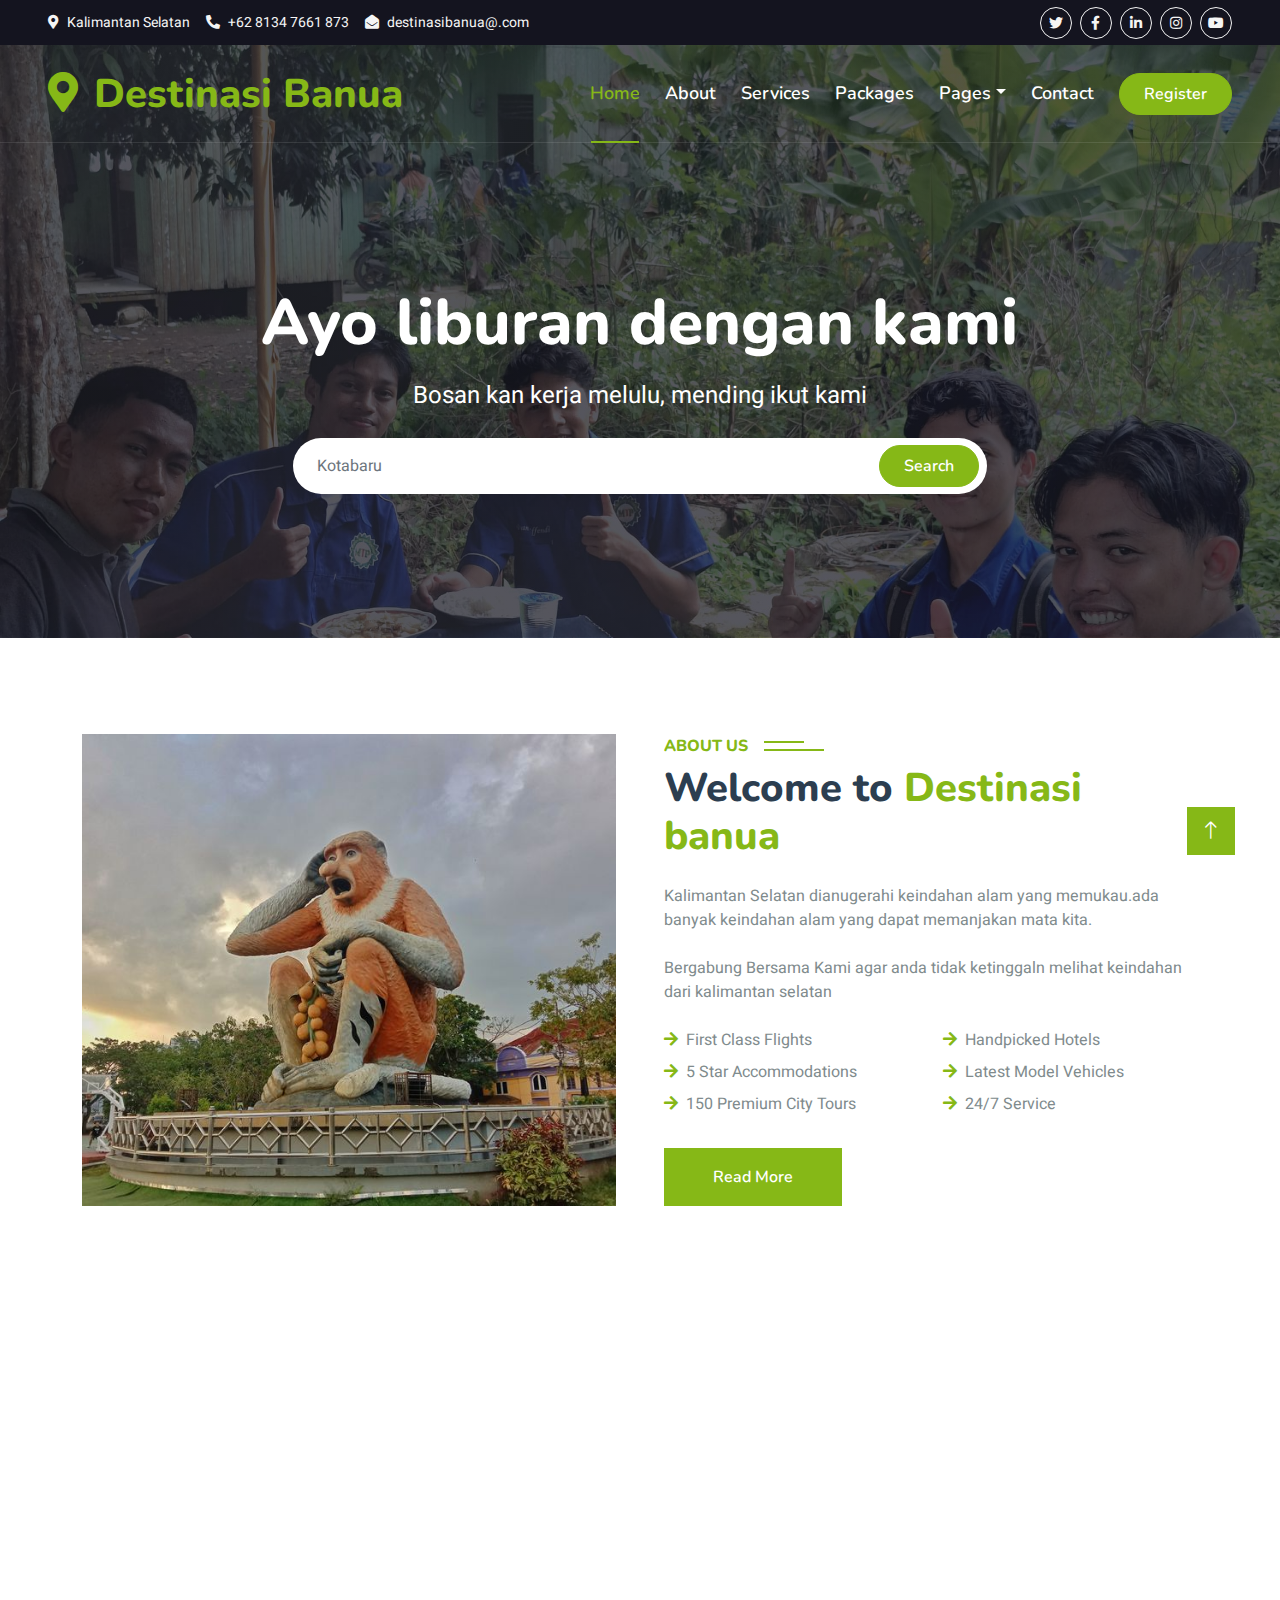
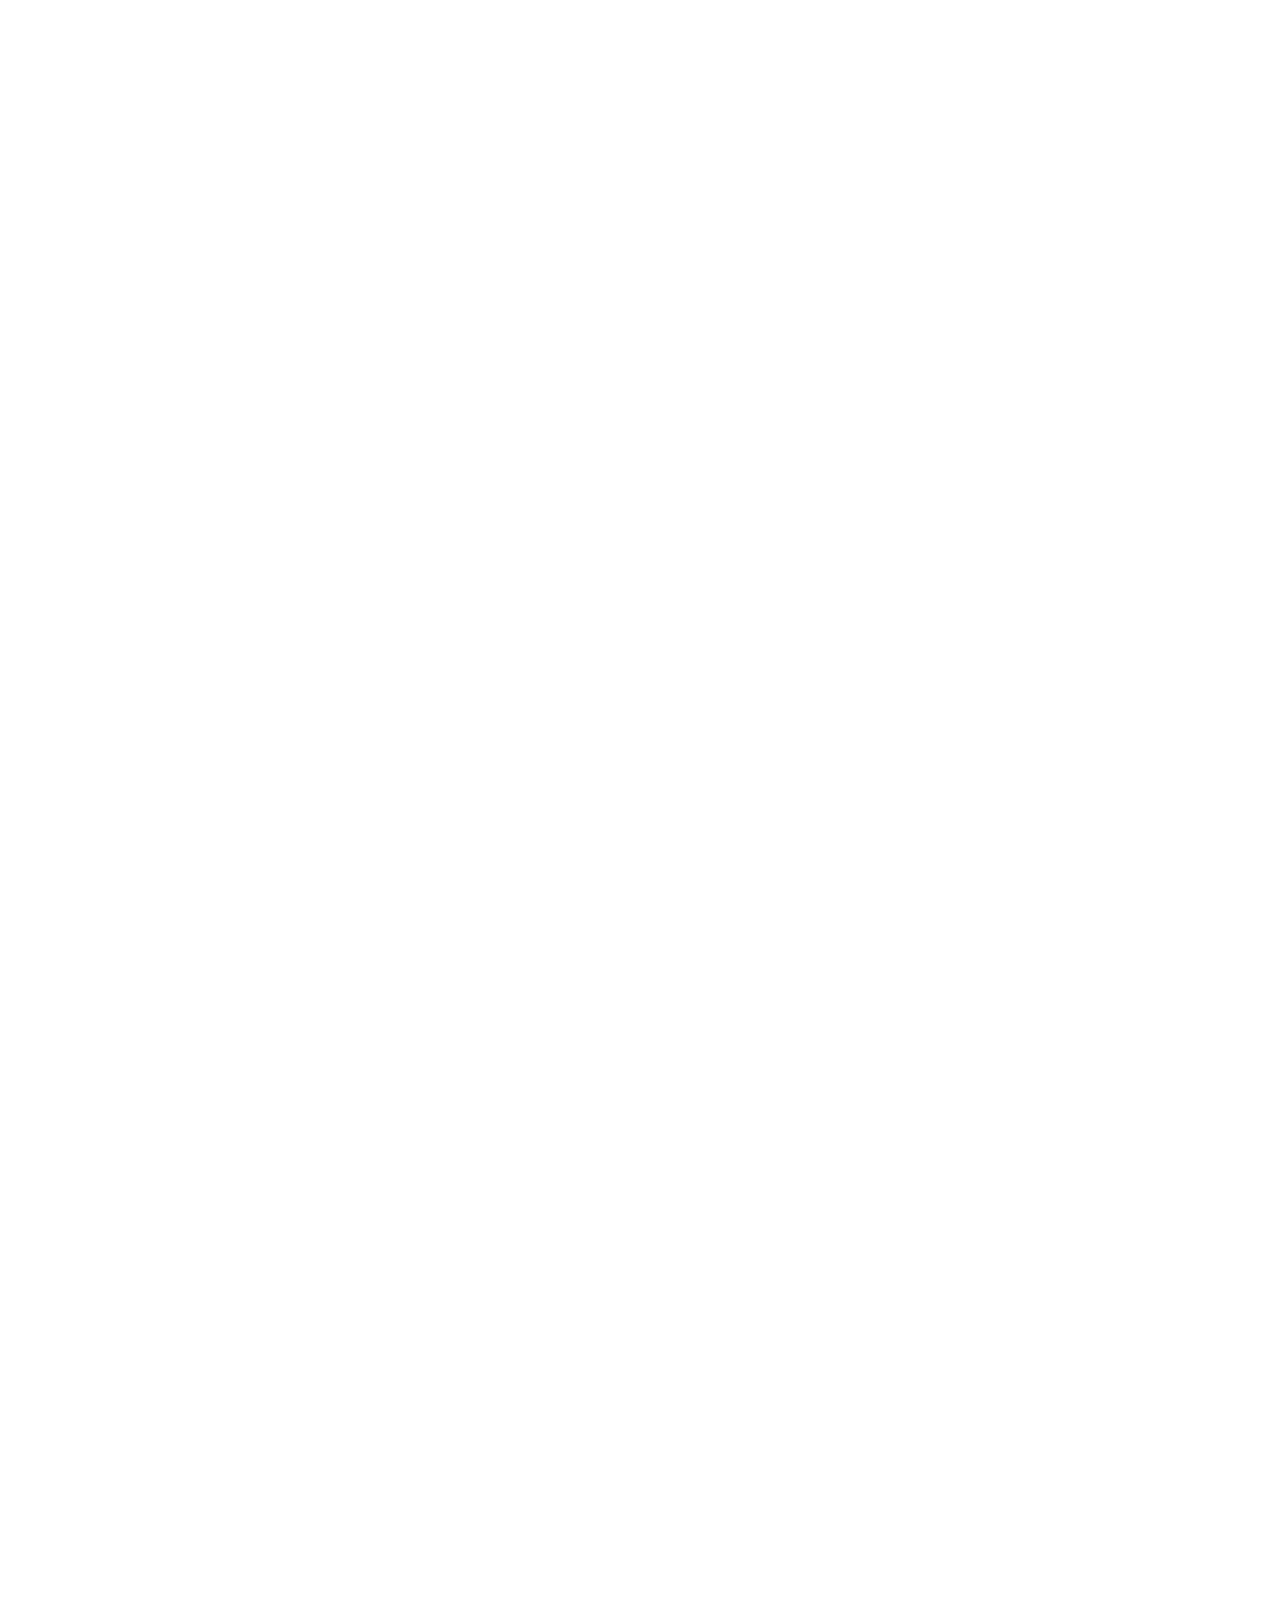
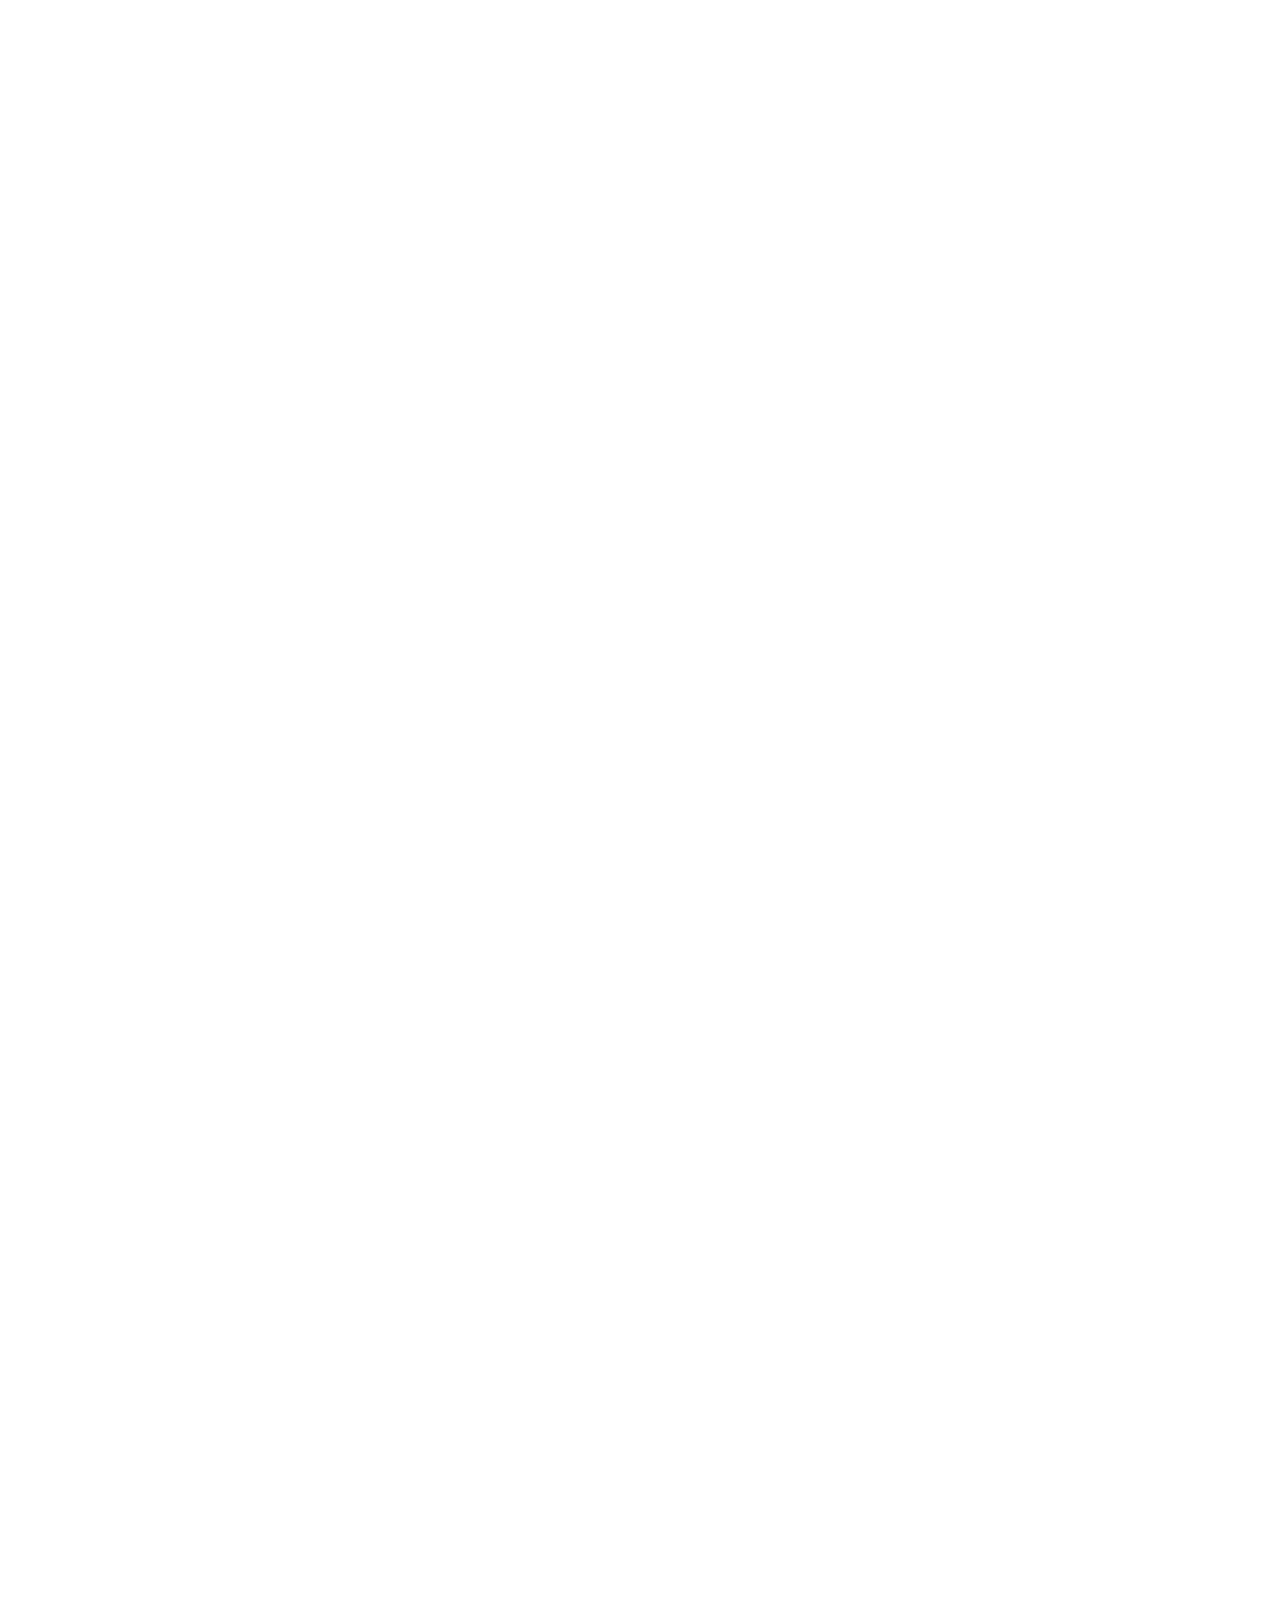
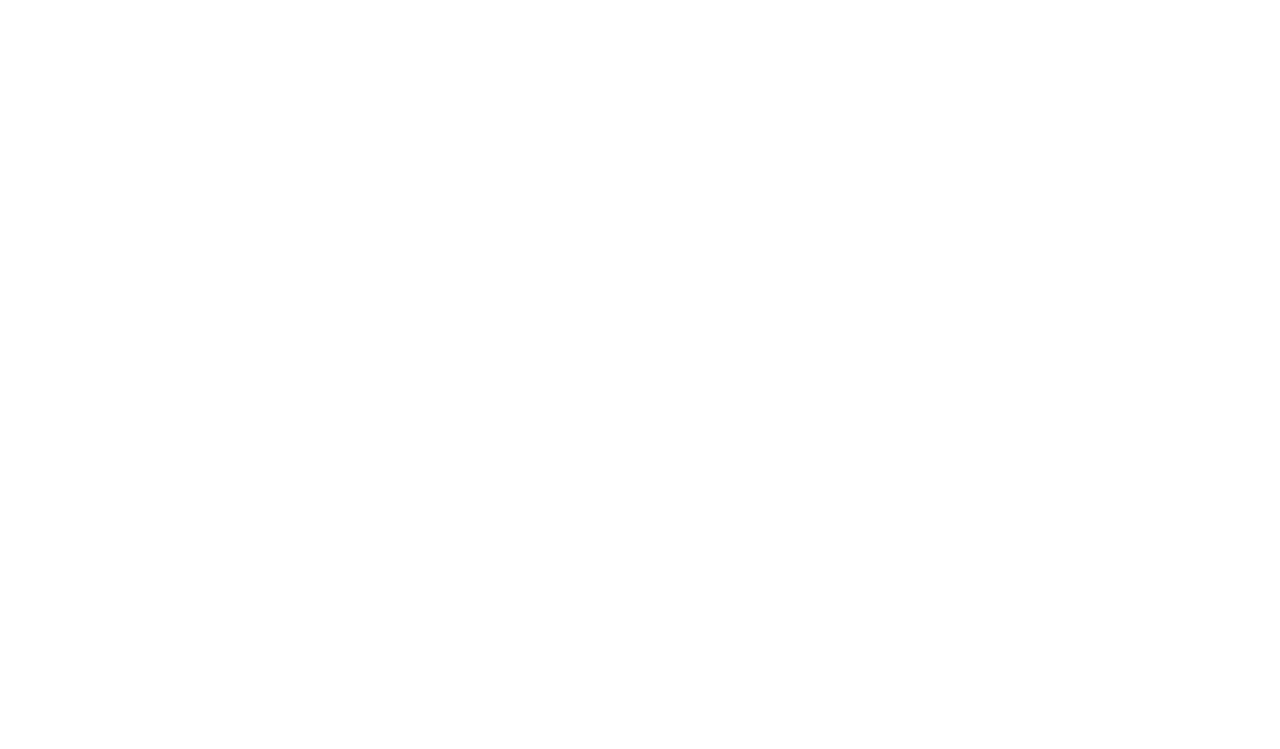
<file: index.html>
<!DOCTYPE html>
<html lang="en">

<head>
    <meta charset="utf-8">
    <title>Tourist - Travel Agency HTML Template</title>
    <meta content="width=device-width, initial-scale=1.0" name="viewport">
    <meta content="" name="keywords">
    <meta content="" name="description">

    <!-- Favicon -->
    <link href="img/favicon.ico" rel="icon">

    <!-- Google Web Fonts -->
    <link rel="preconnect" href="https://fonts.googleapis.com">
    <link rel="preconnect" href="https://fonts.gstatic.com" crossorigin>
    <link href="https://fonts.googleapis.com/css2?family=Heebo:wght@400;500;600&family=Nunito:wght@600;700;800&display=swap" rel="stylesheet">

    <!-- Icon Font Stylesheet -->
    <link href="https://cdnjs.cloudflare.com/ajax/libs/font-awesome/5.10.0/css/all.min.css" rel="stylesheet">
    <link href="https://cdn.jsdelivr.net/npm/bootstrap-icons@1.4.1/font/bootstrap-icons.css" rel="stylesheet">

    <!-- Libraries Stylesheet -->
    <link href="lib/animate/animate.min.css" rel="stylesheet">
    <link href="lib/owlcarousel/assets/owl.carousel.min.css" rel="stylesheet">
    <link href="lib/tempusdominus/css/tempusdominus-bootstrap-4.min.css" rel="stylesheet" />

    <!-- Customized Bootstrap Stylesheet -->
    <link href="css/bootstrap.min.css" rel="stylesheet">

    <!-- Template Stylesheet -->
    <link href="css/style.css" rel="stylesheet">
</head>

<body>
    <!-- Spinner Start -->
    <div id="spinner" class="show bg-white position-fixed translate-middle w-100 vh-100 top-50 start-50 d-flex align-items-center justify-content-center">
        <div class="spinner-border text-primary" style="width: 3rem; height: 3rem;" role="status">
            <span class="sr-only">Loading...</span>
        </div>
    </div>
    <!-- Spinner End -->


    <!-- Topbar Start -->
    <div class="container-fluid bg-dark px-5 d-none d-lg-block">
        <div class="row gx-0">
            <div class="col-lg-8 text-center text-lg-start mb-2 mb-lg-0">
                <div class="d-inline-flex align-items-center" style="height: 45px;">
                    <small class="me-3 text-light"><i class="fa fa-map-marker-alt me-2"></i>Kalimantan Selatan</small>
                    <small class="me-3 text-light"><i class="fa fa-phone-alt me-2"></i>+62 8134 7661 873</small>
                    <small class="text-light"><i class="fa fa-envelope-open me-2"></i>destinasibanua@.com</small>
                </div>
            </div>
            <div class="col-lg-4 text-center text-lg-end">
                <div class="d-inline-flex align-items-center" style="height: 45px;">
                    <a class="btn btn-sm btn-outline-light btn-sm-square rounded-circle me-2" href=""><i class="fab fa-twitter fw-normal"></i></a>
                    <a class="btn btn-sm btn-outline-light btn-sm-square rounded-circle me-2" href=""><i class="fab fa-facebook-f fw-normal"></i></a>
                    <a class="btn btn-sm btn-outline-light btn-sm-square rounded-circle me-2" href=""><i class="fab fa-linkedin-in fw-normal"></i></a>
                    <a class="btn btn-sm btn-outline-light btn-sm-square rounded-circle me-2" href=""><i class="fab fa-instagram fw-normal"></i></a>
                    <a class="btn btn-sm btn-outline-light btn-sm-square rounded-circle" href=""><i class="fab fa-youtube fw-normal"></i></a>
                </div>
            </div>
        </div>
    </div>
    <!-- Topbar End -->


    <!-- Navbar & Hero Start -->
    <div class="container-fluid position-relative p-0">
        <nav class="navbar navbar-expand-lg navbar-light px-4 px-lg-5 py-3 py-lg-0">
            <a href="" class="navbar-brand p-0">
                <h1 class="text-primary m-0"><i class="fa fa-map-marker-alt me-3"></i>Destinasi Banua</h1>
                <!-- <img src="img/logo.png" alt="Logo"> -->
            </a>
            <button class="navbar-toggler" type="button" data-bs-toggle="collapse" data-bs-target="#navbarCollapse">
                <span class="fa fa-bars"></span>
            </button>
            <div class="collapse navbar-collapse" id="navbarCollapse">
                <div class="navbar-nav ms-auto py-0">
                    <a href="index.html" class="nav-item nav-link active">Home</a>
                    <a href="about.html" class="nav-item nav-link">About</a>
                    <a href="service.html" class="nav-item nav-link">Services</a>
                    <a href="package.html" class="nav-item nav-link">Packages</a>
                    <div class="nav-item dropdown">
                        <a href="#" class="nav-link dropdown-toggle" data-bs-toggle="dropdown">Pages</a>
                        <div class="dropdown-menu m-0">
                            <a href="destination.html" class="dropdown-item">Destination</a>
                            <a href="booking.html" class="dropdown-item">Booking</a>
                            <a href="testimonial.html" class="dropdown-item">Testimonial</a>
                            <a href="404.html" class="dropdown-item">404 Page</a>
                        </div>
                    </div>
                    <a href="contact.html" class="nav-item nav-link">Contact</a>
                </div>
                <a href="" class="btn btn-primary rounded-pill py-2 px-4">Register</a>
            </div>
        </nav>

        <div class="container-fluid bg-primary py-5 mb-5 hero-header">
            <div class="container py-5">
                <div class="row justify-content-center py-5">
                    <div class="col-lg-10 pt-lg-5 mt-lg-5 text-center">
                        <h1 class="display-3 text-white mb-3 animated slideInDown">Ayo liburan dengan kami</h1>
                        <p class="fs-4 text-white mb-4 animated slideInDown">Bosan kan kerja melulu, mending ikut kami</p>
                        <div class="position-relative w-75 mx-auto animated slideInDown">
                            <input class="form-control border-0 rounded-pill w-100 py-3 ps-4 pe-5" type="text" placeholder="Kotabaru">
                            <button type="button" class="btn btn-primary rounded-pill py-2 px-4 position-absolute top-0 end-0 me-2" style="margin-top: 7px;">Search</button>
                        </div>
                    </div>
                </div>
            </div>
        </div>
    </div>
    <!-- Navbar & Hero End -->


    <!-- About Start -->
    <div class="container-xxl py-5">
        <div class="container">
            <div class="row g-5">
                <div class="col-lg-6 wow fadeInUp" data-wow-delay="0.1s" style="min-height: 400px;">
                    <div class="position-relative h-100">
                        <img class="img-fluid position-center w-100 h-100" src="img/Bekantan.jpg" alt="" style="object-fit: cover;">
                    </div>
                </div>
                <div class="col-lg-6 wow fadeInUp" data-wow-delay="0.3s">
                    <h6 class="section-title bg-white text-start text-primary pe-3">About Us</h6>
                    <h1 class="mb-4">Welcome to <span class="text-primary">Destinasi banua</span></h1>
                    <p class="mb-4">Kalimantan Selatan dianugerahi keindahan alam yang memukau.ada banyak keindahan alam yang dapat memanjakan mata kita.</p>
                    <p class="mb-4">Bergabung Bersama Kami agar anda tidak ketinggaln melihat keindahan dari kalimantan selatan </p>
                    <div class="row gy-2 gx-4 mb-4">
                        <div class="col-sm-6">
                            <p class="mb-0"><i class="fa fa-arrow-right text-primary me-2"></i>First Class Flights</p>
                        </div>
                        <div class="col-sm-6">
                            <p class="mb-0"><i class="fa fa-arrow-right text-primary me-2"></i>Handpicked Hotels</p>
                        </div>
                        <div class="col-sm-6">
                            <p class="mb-0"><i class="fa fa-arrow-right text-primary me-2"></i>5 Star Accommodations</p>
                        </div>
                        <div class="col-sm-6">
                            <p class="mb-0"><i class="fa fa-arrow-right text-primary me-2"></i>Latest Model Vehicles</p>
                        </div>
                        <div class="col-sm-6">
                            <p class="mb-0"><i class="fa fa-arrow-right text-primary me-2"></i>150 Premium City Tours</p>
                        </div>
                        <div class="col-sm-6">
                            <p class="mb-0"><i class="fa fa-arrow-right text-primary me-2"></i>24/7 Service</p>
                        </div>
                    </div>
                    <a class="btn btn-primary py-3 px-5 mt-2" href="">Read More</a>
                </div>
            </div>
        </div>
    </div>
    <!-- About End -->


    <!-- Service Start -->
    <div class="container-xxl py-5">
        <div class="container">
            <div class="text-center wow fadeInUp" data-wow-delay="0.1s">
                <h6 class="section-title bg-white text-center text-primary px-3">Services</h6>
                <h1 class="mb-5">Our Services</h1>
            </div>
            <div class="row g-4">
                <div class="col-lg-3 col-sm-6 wow fadeInUp" data-wow-delay="0.1s">
                    <div class="service-item rounded pt-3">
                        <div class="p-4">
                            <i class="fa fa-3x fa-globe text-primary mb-4"></i>
                            <h5>Paket Wisata Domestik</h5>
                            <p>Jelajahi keindahan alam Kotabaru dengan paket perjalanan yang seru dan terjangkau.</p>
                        </div>
                    </div>
                </div>
                <div class="col-lg-3 col-sm-6 wow fadeInUp" data-wow-delay="0.3s">
                    <div class="service-item rounded pt-3">
                        <div class="p-4">
                            <i class="fa fa-3x fa-hotel text-primary mb-4"></i>
                            <h5>Reservasi Hotel</h5>
                            <p>Pesan hotel pilihanmu dengan mudah, cepat dan harga yang  bersahabat.</p>
                        </div>
                    </div>
                </div>
                <div class="col-lg-3 col-sm-6 wow fadeInUp" data-wow-delay="0.5s">
                    <div class="service-item rounded pt-3">
                        <div class="p-4">
                            <i class="fa fa-3x fa-user text-primary mb-4"></i>
                            <h5>Pemandu Wisata</h5>
                            <p>Dapatkan panduan perjalanan profesional untuk pengalaman yang tak terlupakan</p>
                        </div>
                    </div>
                </div>
                <div class="col-lg-3 col-sm-6 wow fadeInUp" data-wow-delay="0.7s">
                    <div class="service-item rounded pt-3">
                        <div class="p-4">
                            <i class="fa fa-3x fa-cog text-primary mb-4"></i>
                            <h5>Manajemen Acara</h5>
                            <p>Kami bantu wujudkan acara spesialmu dengan perencanaan yang matang.</p>
                        </div>
                    </div>
                </div>
            </div>
        </div>
    </div>
    <!-- Service End -->


    <!-- Destination Start -->
    <div class="container-xxl py-5 destination">
        <div class="container">
            <div class="text-center wow fadeInUp" data-wow-delay="0.1s">
                <h6 class="section-title bg-white text-center text-primary px-3">Destination</h6>
                <h1 class="mb-5">Popular Destination</h1>
            </div>
            <div class="row g-3">
                <div class="col-lg-7 col-md-6">
                    <div class="row g-3">
                        <div class="col-lg-12 col-md-12 wow zoomIn" data-wow-delay="0.1s">
                            <a class="position-relative d-block overflow-hidden" href="">
                                <img class="img-fluid" src="img/Pasar.jpg" alt="">
                                <div class="bg-white text-danger fw-bold position-absolute top-0 start-0 m-3 py-1 px-2">Gratis</div>
                                <div class="bg-white text-primary fw-bold position-absolute bottom-0 end-0 m-3 py-1 px-2">Sungai Barito</div>
                            </a>
                        </div>
                        <div class="col-lg-6 col-md-12 wow zoomIn" data-wow-delay="0.3s">
                            <a class="position-relative d-block overflow-hidden" href="">
                                <img class="img-fluid" src="img/teluk tamiang.jpg" alt="">
                                <div class="bg-white text-danger fw-bold position-absolute top-0 start-0 m-3 py-1 px-2">25% OFF</div>
                                <div class="bg-white text-primary fw-bold position-absolute bottom-0 end-0 m-3 py-1 px-2">Teluk Tamiang</div>
                            </a>
                        </div>
                        <div class="col-lg-6 col-md-12 wow zoomIn" data-wow-delay="0.5s">
                            <a class="position-relative d-block overflow-hidden" href="">
                                <img class="img-fluid" src="img/siring laut.jpg" alt="">
                                <div class="bg-white text-danger fw-bold position-absolute top-0 start-0 m-3 py-1 px-2">35% OFF</div>
                                <div class="bg-white text-primary fw-bold position-absolute bottom-0 end-0 m-3 py-1 px-2">Siring Laut</div>
                            </a>
                        </div>
                    </div>
                </div>
                <div class="col-lg-5 col-md-6 wow zoomIn" data-wow-delay="0.7s" style="min-height: 350px;">
                    <a class="position-relative d-block h-100 overflow-hidden" href="">
                        <img class="img-fluid position-absolute w-100 h-100" src="img/bukit mamake.jpg" alt="" style="object-fit: cover;">
                        <div class="bg-white text-danger fw-bold position-absolute top-0 start-0 m-3 py-1 px-2">20% OFF</div>
                        <div class="bg-white text-primary fw-bold position-absolute bottom-0 end-0 m-3 py-1 px-2">Bukit Mamake</div>
                    </a>
                </div>
            </div>
        </div>
    </div>
    <!-- Destination Start -->


    <!-- Package Start -->
    <div class="container-xxl py-5">
        <div class="container">
            <div class="text-center wow fadeInUp" data-wow-delay="0.1s">
                <h6 class="section-title bg-white text-center text-primary px-3">Packages</h6>
                <h1 class="mb-5">Awesome Packages</h1>
            </div>
            <div class="row g-4 justify-content-center">
                <div class="col-lg-4 col-md-6 wow fadeInUp" data-wow-delay="0.1s">
                    <div class="package-item">
                        <div class="overflow-hidden">
                            <img class="img-fluid" src="img/bukit mamake.jpg" alt="">
                        </div>
                        <div class="d-flex border-bottom">
                            <small class="flex-fill text-center border-end py-2"><i class="fa fa-map-marker-alt text-primary me-2"></i>Bukit Mamake</small>
                            <small class="flex-fill text-center border-end py-2"><i class="fa fa-calendar-alt text-primary me-2"></i>1 hari</small>
                            <small class="flex-fill text-center py-2"><i class="fa fa-user text-primary me-2"></i>1 kendaraan</small>
                        </div>
                        <div class="text-center p-4">
                            <h3 class="mb-0">Rp. 15.000</h3>
                            <div class="mb-3">
                                <small class="fa fa-star text-primary"></small>
                                <small class="fa fa-star text-primary"></small>
                                <small class="fa fa-star text-primary"></small>
                                <small class="fa fa-star text-primary"></small>
                                <small class="fa fa-star text-primary"></small>
                            </div>
                            <p>Tempor erat elitr rebum at clita. Diam dolor diam ipsum sit diam amet diam eos</p>
                            <div class="d-flex justify-content-center mb-2">
                                <a href="#" class="btn btn-sm btn-primary px-3 border-end" style="border-radius: 30px 0 0 30px;">Read More</a>
                                <a href="#" class="btn btn-sm btn-primary px-3" style="border-radius: 0 30px 30px 0;">Book Now</a>
                            </div>
                        </div>
                    </div>
                </div>
                <div class="col-lg-4 col-md-6 wow fadeInUp" data-wow-delay="0.3s">
                    <div class="package-item">
                        <div class="overflow-hidden">
                            <img class="img-fluid" src="img/tamiang.jpg" alt="">
                        </div>
                        <div class="d-flex border-bottom">
                            <small class="flex-fill text-center border-end py-2"><i class="fa fa-map-marker-alt text-primary me-2"></i>Teluk Tamiang</small>
                            <small class="flex-fill text-center border-end py-2"><i class="fa fa-calendar-alt text-primary me-2"></i>3 hari</small>
                            <small class="flex-fill text-center py-2"><i class="fa fa-user text-primary me-2"></i>1 kendaraan</small>
                        </div>
                        <div class="text-center p-4">
                            <h3 class="mb-0">Rp. 15.000</h3>
                            <div class="mb-3">
                                <small class="fa fa-star text-primary"></small>
                                <small class="fa fa-star text-primary"></small>
                                <small class="fa fa-star text-primary"></small>
                                <small class="fa fa-star text-primary"></small>
                                <small class="fa fa-star text-primary"></small>
                            </div>
                            <p>Tempor erat elitr rebum at clita. Diam dolor diam ipsum sit diam amet diam eos</p>
                            <div class="d-flex justify-content-center mb-2">
                                <a href="#" class="btn btn-sm btn-primary px-3 border-end" style="border-radius: 30px 0 0 30px;">Read More</a>
                                <a href="#" class="btn btn-sm btn-primary px-3" style="border-radius: 0 30px 30px 0;">Book Now</a>
                            </div>
                        </div>
                    </div>
                </div>
                <div class="col-lg-4 col-md-6 wow fadeInUp" data-wow-delay="0.5s">
                    <div class="package-item">
                        <div class="overflow-hidden">
                            <img class="img-fluid" src="img/siring laut.jpg" alt="">
                        </div>
                        <div class="d-flex border-bottom">
                            <small class="flex-fill text-center border-end py-2"><i class="fa fa-map-marker-alt text-primary me-2"></i>siring laut</small>
                            <small class="flex-fill text-center border-end py-2"><i class="fa fa-calendar-alt text-primary me-2"></i>1 hari</small>
                            <small class="flex-fill text-center py-2"><i class="fa fa-user text-primary me-2"></i>1 kendaraan</small>
                        </div>
                        <div class="text-center p-4">
                            <h3 class="mb-0">Rp. 3.000</h3>
                            <div class="mb-3">
                                <small class="fa fa-star text-primary"></small>
                                <small class="fa fa-star text-primary"></small>
                                <small class="fa fa-star text-primary"></small>
                                <small class="fa fa-star text-primary"></small>
                                <small class="fa fa-star text-primary"></small>
                            </div>
                            <p>Tempor erat elitr rebum at clita. Diam dolor diam ipsum sit diam amet diam eos</p>
                            <div class="d-flex justify-content-center mb-2">
                                <a href="#" class="btn btn-sm btn-primary px-3 border-end" style="border-radius: 30px 0 0 30px;">Read More</a>
                                <a href="#" class="btn btn-sm btn-primary px-3" style="border-radius: 0 30px 30px 0;">Book Now</a>
                            </div>
                        </div>
                    </div>
                </div>
            </div>
        </div>
    </div>
    <!-- Package End -->


    <!-- Booking Start -->
    <div class="container-xxl py-5 wow fadeInUp" data-wow-delay="0.1s">
        <div class="container">
            <div class="booking p-5">
                <div class="row g-5 align-items-center">
                    <div class="col-md-6 text-white">
                        <h6 class="text-white text-uppercase">Booking</h6>
                        <h1 class="text-white mb-4">Online Booking</h1>
                        <p class="mb-4">Jika anda berminat ingin berkunjung tapi ingin booking lebih dulu silahkan isi data diri anda.</p>
                        <p class="mb-4">pastikan semuanya sudah benar yaa, agar tidak terjadi hal yang tidak diingin kan</p>
                        <a class="btn btn-outline-light py-3 px-5 mt-2" href="">Read More</a>
                    </div>
                    <div class="col-md-6">
                        <h1 class="text-white mb-4">Book A Tour</h1>
                        <form>
                            <div class="row g-3">
                                <div class="col-md-6">
                                    <div class="form-floating">
                                        <input type="text" class="form-control bg-transparent" id="name" placeholder="Your Name">
                                        <label for="name">Your Name</label>
                                    </div>
                                </div>
                                <div class="col-md-6">
                                    <div class="form-floating">
                                        <input type="email" class="form-control bg-transparent" id="email" placeholder="Your Email">
                                        <label for="email">Your Email</label>
                                    </div>
                                </div>
                                <div class="col-md-6">
                                    <div class="form-floating date" id="date3" data-target-input="nearest">
                                        <input type="text" class="form-control bg-transparent datetimepicker-input" id="datetime" placeholder="Date & Time" data-target="#date3" data-toggle="datetimepicker" />
                                        <label for="datetime">Date & Time</label>
                                    </div>
                                </div>
                                <div class="col-md-6">
                                    <div class="form-floating">
                                        <select class="form-select bg-transparent" id="select1">
                                            <option value="1">Destination 1</option>
                                            <option value="2">Destination 2</option>
                                            <option value="3">Destination 3</option>
                                        </select>
                                        <label for="select1">Destination</label>
                                    </div>
                                </div>
                                <div class="col-12">
                                    <div class="form-floating">
                                        <textarea class="form-control bg-transparent" placeholder="Special Request" id="message" style="height: 100px"></textarea>
                                        <label for="message">Special Request</label>
                                    </div>
                                </div>
                                <div class="col-12">
                                    <button class="btn btn-outline-light w-100 py-3" type="submit">Book Now</button>
                                </div>
                            </div>
                        </form>
                    </div>
                </div>
            </div>
        </div>
    </div>
    <!-- Booking Start -->


    <!-- Process Start -->
    <div class="container-xxl py-5">
        <div class="container">
            <div class="text-center pb-4 wow fadeInUp" data-wow-delay="0.1s">
                <h6 class="section-title bg-white text-center text-primary px-3">Process</h6>
                <h1 class="mb-5">3 langkah mudah</h1>
            </div>
            <div class="row gy-5 gx-4 justify-content-center">
                <div class="col-lg-4 col-sm-6 text-center pt-4 wow fadeInUp" data-wow-delay="0.1s">
                    <div class="position-relative border border-primary pt-5 pb-4 px-4">
                        <div class="d-inline-flex align-items-center justify-content-center bg-primary rounded-circle position-absolute top-0 start-50 translate-middle shadow" style="width: 100px; height: 100px;">
                            <i class="fa fa-globe fa-3x text-white"></i>
                        </div>
                        <h5 class="mt-4">Pilih Tujuan</h5>
                        <hr class="w-25 mx-auto bg-primary mb-1">
                        <hr class="w-50 mx-auto bg-primary mt-0">
                        <p class="mb-0">Tentukan destinasi impianmu dengan mudah</p>
                    </div>
                </div>
                <div class="col-lg-4 col-sm-6 text-center pt-4 wow fadeInUp" data-wow-delay="0.3s">
                    <div class="position-relative border border-primary pt-5 pb-4 px-4">
                        <div class="d-inline-flex align-items-center justify-content-center bg-primary rounded-circle position-absolute top-0 start-50 translate-middle shadow" style="width: 100px; height: 100px;">
                            <i class="fa fa-dollar-sign fa-3x text-white"></i>
                        </div>
                        <h5 class="mt-4">Bayar Online</h5>
                        <hr class="w-25 mx-auto bg-primary mb-1">
                        <hr class="w-50 mx-auto bg-primary mt-0">
                        <p class="mb-0">Lakukan pembayaran secara cepat dan aman.</p>
                    </div>
                </div>
                <div class="col-lg-4 col-sm-6 text-center pt-4 wow fadeInUp" data-wow-delay="0.5s">
                    <div class="position-relative border border-primary pt-5 pb-4 px-4">
                        <div class="d-inline-flex align-items-center justify-content-center bg-primary rounded-circle position-absolute top-0 start-50 translate-middle shadow" style="width: 100px; height: 100px;">
                            <i class="fa fa-plane fa-3x text-white"></i>
                        </div>
                        <h5 class="mt-4">Terbang Hari Ini</h5>
                        <hr class="w-25 mx-auto bg-primary mb-1">
                        <hr class="w-50 mx-auto bg-primary mt-0">
                        <p class="mb-0">Siap terbang dan nikmati perjalananmu sekarang juga!</p>
                    </div>
                </div>
            </div>
        </div>
    </div>
    <!-- Process Start -->

    <!-- Testimonial Start -->
    <div class="container-xxl py-5 wow fadeInUp" data-wow-delay="0.1s">
        <div class="container">
            <div class="text-center">
                <h6 class="section-title bg-white text-center text-primary px-3">Testimonial</h6>
                <h1 class="mb-5">Our Clients Say!!!</h1>
            </div>
            <div class="owl-carousel testimonial-carousel position-relative">
                <div class="testimonial-item bg-white text-center border p-4">
                    <img class="bg-white rounded-circle shadow p-1 mx-auto mb-3" src="img/Gustinu.jpg" style="width: 80px; height: 80px;">
                    <h5 class="mb-0">Gustinu</h5>
                    <p>Jakarta, Indonesia</p>
                    <p class="mb-0">"Pelayanannya cepat dan ramah. Saya merasa seperti dilayani keluarga sendiri!"</p>
                </div>
                <div class="testimonial-item bg-white text-center border p-4">
                    <img class="bg-white rounded-circle shadow p-1 mx-auto mb-3" src="img/Jumadi.jpg" style="width: 80px; height: 80px;">
                    <h5 class="mb-0">Jumadi</h5>
                    <p>Surabaya, Indonesia</p>
                    <p class="mt-2 mb-0"> "Awalnya ragu, tapi ternyata semua lancar dan profesional. Recommended banget!"</p>
                </div>
                <div class="testimonial-item bg-white text-center border p-4">
                    <img class="bg-white rounded-circle shadow p-1 mx-auto mb-3" src="img/Fajar.jpg" style="width: 80px; height: 80px;">
                    <h5 class="mb-0">Fajar Maolana</h5>
                    <p>Bandung, Indonesia</p>
                    <p class="mt-2 mb-0">"Proses pemesanan mudah, harga terjangkau, dan hasilnya memuaskan. Terbaik pokoknya!"</p>
                </div>
                <div class="testimonial-item bg-white text-center border p-4">
                    <img class="bg-white rounded-circle shadow p-1 mx-auto mb-3" src="img/Riswan.jpg" style="width: 80px; height: 80px;">
                    <h5 class="mb-0">Riswan Effendi</h5>
                    <p>Yogyakarta, Indonesia</p>
                    <p class="mt-2 mb-0">"Saya senang dengan kecepatan respon dan kualitas layanan. 10 dari 10!"</p>
                </div>
            </div>
        </div>
    </div>
    <!-- Testimonial End -->
        

    <!-- Footer Start -->
    <div class="container-fluid bg-dark text-light footer pt-5 mt-5 wow fadeIn" data-wow-delay="0.1s">
        <div class="container py-5">
            <div class="row g-5">
                <div class="col-lg-3 col-md-6">
                    <h4 class="text-white mb-3">Company</h4>
                    <a class="btn btn-link" href="">About Us</a>
                    <a class="btn btn-link" href="">Contact Us</a>
                    <a class="btn btn-link" href="">Privacy Policy</a>
                    <a class="btn btn-link" href="">Terms & Condition</a>
                    <a class="btn btn-link" href="">FAQs & Help</a>
                </div>
                <div class="col-lg-3 col-md-6">
                    <h4 class="text-white mb-3">Contact</h4>
                    <p class="mb-2"><i class="fa fa-map-marker-alt me-3"></i>Jalan Bima Atas, Kotabaru, Kalimantan Selatan</p>
                    <p class="mb-2"><i class="fa fa-phone-alt me-3"></i>+62 8134 7661 873</p>
                    <p class="mb-2"><i class="fa fa-envelope me-3"></i>destinasibanua@gmail.com</p>
                    <div class="d-flex pt-2">
                        <a class="btn btn-outline-light btn-social" href=""><i class="fab fa-twitter"></i></a>
                        <a class="btn btn-outline-light btn-social" href=""><i class="fab fa-facebook-f"></i></a>
                        <a class="btn btn-outline-light btn-social" href=""><i class="fab fa-youtube"></i></a>
                        <a class="btn btn-outline-light btn-social" href=""><i class="fab fa-linkedin-in"></i></a>
                    </div>
                </div>
                <div class="col-lg-3 col-md-6">
                    <h4 class="text-white mb-3">Gallery</h4>
                    <div class="row g-2 pt-2">
                        <div class="col-4">
                            <img class="img-fluid bg-light p-1" src="img/teluk tamiang.jpg" alt="">
                        </div>
                        <div class="col-4">
                            <img class="img-fluid bg-light p-1" src="img/bukit mamake.jpg" alt="">
                        </div>
                        <div class="col-4">
                            <img class="img-fluid bg-light p-1" src="img/siring laut.jpg" alt="">
                        </div>
                        <div class="col-4">
                            <img class="img-fluid bg-light p-1" src="img/Pasar.jpg" alt="">
                        </div>
                        <div class="col-4">
                            <img class="img-fluid bg-light p-1" src="img/Bekantan.jpg" alt="">
                        </div>
                        <div class="col-4">
                            <img class="img-fluid bg-light p-1" src="img/tamiang.jpg" alt="">
                        </div>
                    </div>
                </div>
                <div class="col-lg-3 col-md-6">
                    <h4 class="text-white mb-3">Newsletter</h4>
                    <p>Dolor amet sit justo amet elitr clita ipsum elitr est.</p>
                    <div class="position-relative mx-auto" style="max-width: 400px;">
                        <input class="form-control border-primary w-100 py-3 ps-4 pe-5" type="text" placeholder="Your email">
                        <button type="button" class="btn btn-primary py-2 position-absolute top-0 end-0 mt-2 me-2">SignUp</button>
                    </div>
                </div>
            </div>
        </div>
        <div class="container">
            <div class="copyright">
                <div class="row">
                    <div class="col-md-6 text-center text-md-start mb-3 mb-md-0">
                        &copy; <a class="border-bottom" href="#">Your Site Name</a>, All Right Reserved.

                        <!--/*** This template is free as long as you keep the footer author’s credit link/attribution link/backlink. If you'd like to use the template without the footer author’s credit link/attribution link/backlink, you can purchase the Credit Removal License from "https://htmlcodex.com/credit-removal". Thank you for your support. ***/-->
                        Designed By <a class="border-bottom" href="https://htmlcodex.com">HTML Codex</a>
                    </div>
                    <div class="col-md-6 text-center text-md-end">
                        <div class="footer-menu">
                            <a href="">Home</a>
                            <a href="">Cookies</a>
                            <a href="">Help</a>
                            <a href="">FQAs</a>
                        </div>
                    </div>
                </div>
            </div>
        </div>
    </div>
    <!-- Footer End -->


    <!-- Back to Top -->
    <a href="#" class="btn btn-lg btn-primary btn-lg-square back-to-top"><i class="bi bi-arrow-up"></i></a>


    <!-- JavaScript Libraries -->
    <script src="https://code.jquery.com/jquery-3.4.1.min.js"></script>
    <script src="https://cdn.jsdelivr.net/npm/bootstrap@5.0.0/dist/js/bootstrap.bundle.min.js"></script>
    <script src="lib/wow/wow.min.js"></script>
    <script src="lib/easing/easing.min.js"></script>
    <script src="lib/waypoints/waypoints.min.js"></script>
    <script src="lib/owlcarousel/owl.carousel.min.js"></script>
    <script src="lib/tempusdominus/js/moment.min.js"></script>
    <script src="lib/tempusdominus/js/moment-timezone.min.js"></script>
    <script src="lib/tempusdominus/js/tempusdominus-bootstrap-4.min.js"></script>

    <!-- Template Javascript -->
    <script src="js/main.js"></script>
</body>

</html>
</file>
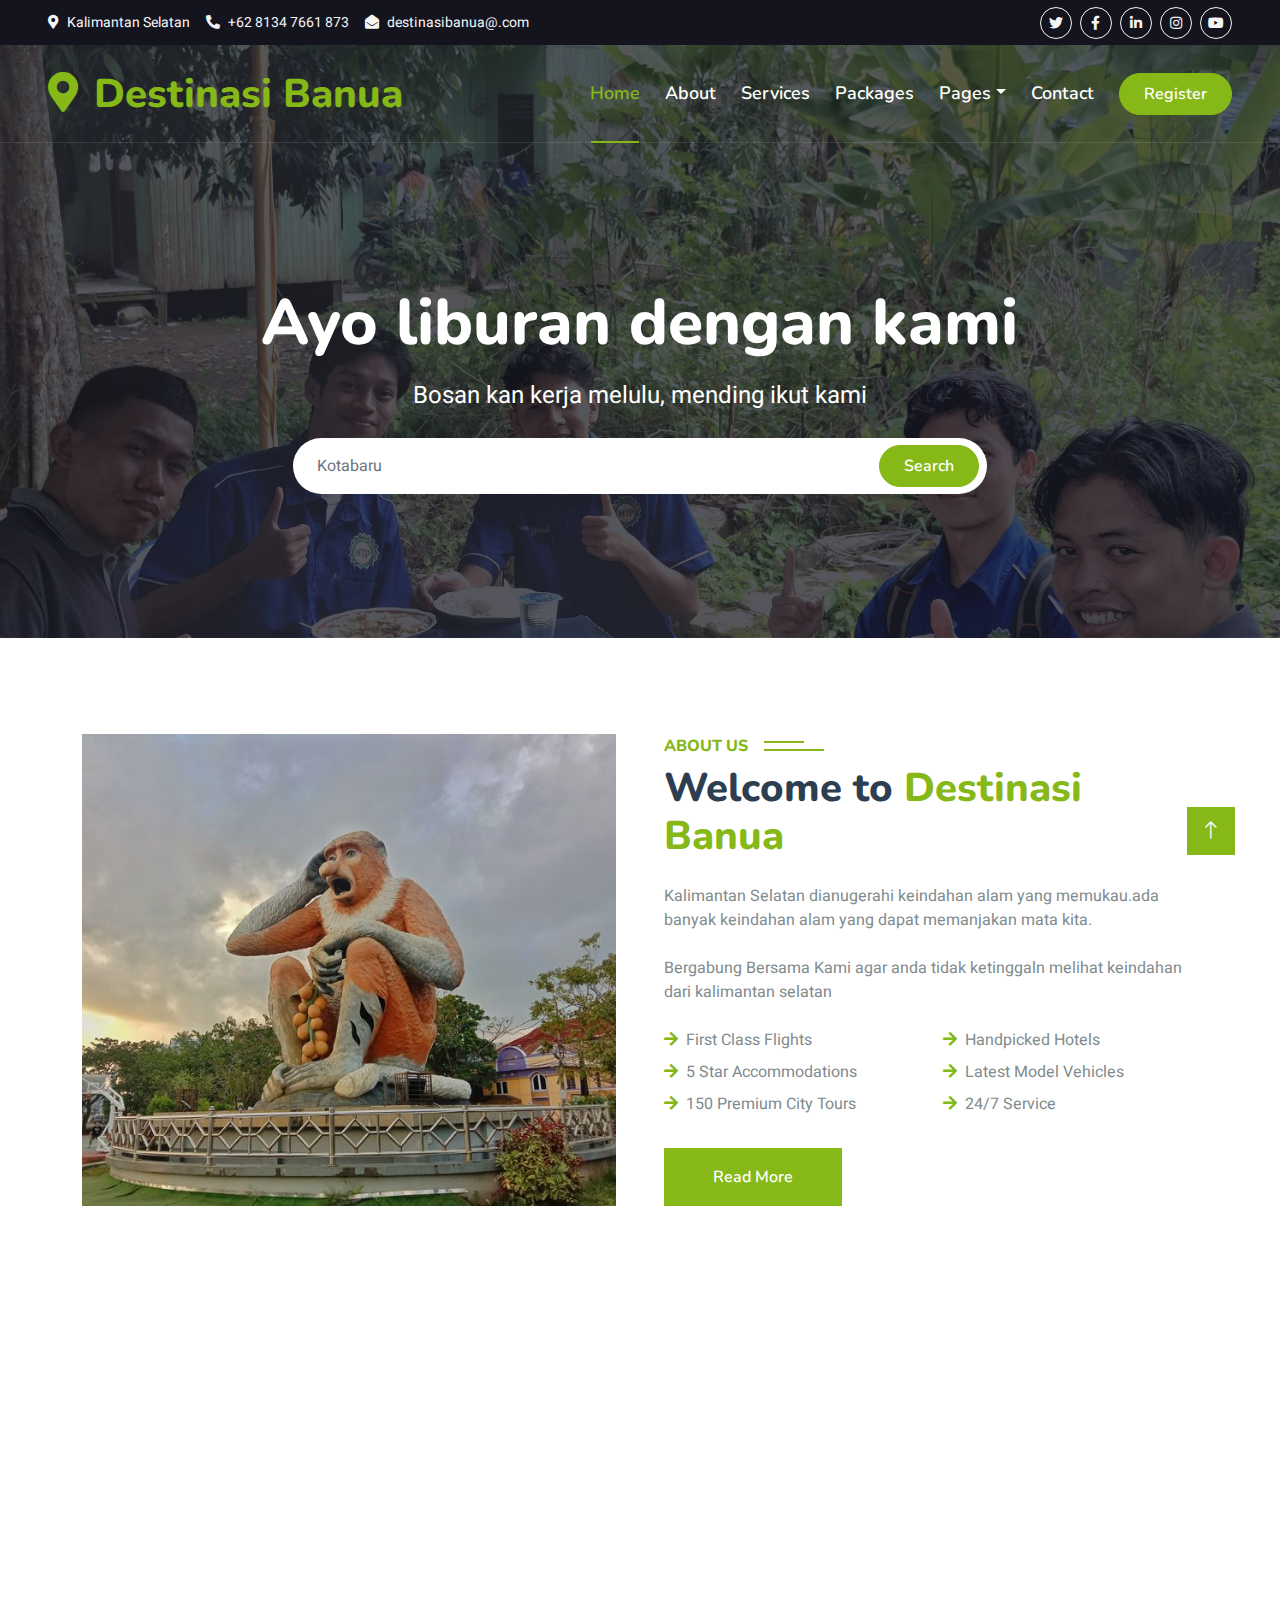
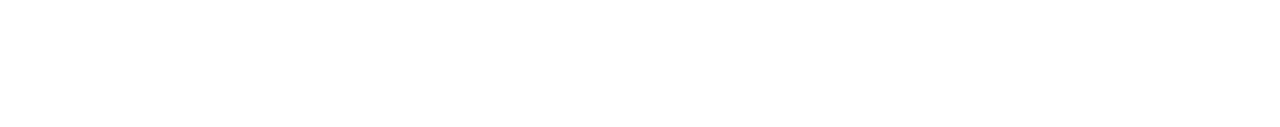
<file: about.html>
<!DOCTYPE html>
<html lang="en">

<head>
    <meta charset="utf-8">
    <title>Tourist - Travel Agency HTML Template</title>
    <meta content="width=device-width, initial-scale=1.0" name="viewport">
    <meta content="" name="keywords">
    <meta content="" name="description">

    <!-- Favicon -->
    <link href="img/favicon.ico" rel="icon">

    <!-- Google Web Fonts -->
    <link rel="preconnect" href="https://fonts.googleapis.com">
    <link rel="preconnect" href="https://fonts.gstatic.com" crossorigin>
    <link href="https://fonts.googleapis.com/css2?family=Heebo:wght@400;500;600&family=Nunito:wght@600;700;800&display=swap" rel="stylesheet">

    <!-- Icon Font Stylesheet -->
    <link href="https://cdnjs.cloudflare.com/ajax/libs/font-awesome/5.10.0/css/all.min.css" rel="stylesheet">
    <link href="https://cdn.jsdelivr.net/npm/bootstrap-icons@1.4.1/font/bootstrap-icons.css" rel="stylesheet">

    <!-- Libraries Stylesheet -->
    <link href="lib/animate/animate.min.css" rel="stylesheet">
    <link href="lib/owlcarousel/assets/owl.carousel.min.css" rel="stylesheet">
    <link href="lib/tempusdominus/css/tempusdominus-bootstrap-4.min.css" rel="stylesheet" />

    <!-- Customized Bootstrap Stylesheet -->
    <link href="css/bootstrap.min.css" rel="stylesheet">

    <!-- Template Stylesheet -->
    <link href="css/style.css" rel="stylesheet">
</head>

<body>
    <!-- Spinner Start -->
    <div id="spinner" class="show bg-white position-fixed translate-middle w-100 vh-100 top-50 start-50 d-flex align-items-center justify-content-center">
        <div class="spinner-border text-primary" style="width: 3rem; height: 3rem;" role="status">
            <span class="sr-only">Loading...</span>
        </div>
    </div>
    <!-- Spinner End -->


    <!-- Topbar Start -->
    <div class="container-fluid bg-dark px-5 d-none d-lg-block">
        <div class="row gx-0">
            <div class="col-lg-8 text-center text-lg-start mb-2 mb-lg-0">
                <div class="d-inline-flex align-items-center" style="height: 45px;">
                    <small class="me-3 text-light"><i class="fa fa-map-marker-alt me-2"></i>Kalimantan Selatan</small>
                    <small class="me-3 text-light"><i class="fa fa-phone-alt me-2"></i>+62 8134 7661 873</small>
                    <small class="text-light"><i class="fa fa-envelope-open me-2"></i>destinasibanua@.com</small>
                </div>
            </div>
            <div class="col-lg-4 text-center text-lg-end">
                <div class="d-inline-flex align-items-center" style="height: 45px;">
                    <a class="btn btn-sm btn-outline-light btn-sm-square rounded-circle me-2" href=""><i class="fab fa-twitter fw-normal"></i></a>
                    <a class="btn btn-sm btn-outline-light btn-sm-square rounded-circle me-2" href=""><i class="fab fa-facebook-f fw-normal"></i></a>
                    <a class="btn btn-sm btn-outline-light btn-sm-square rounded-circle me-2" href=""><i class="fab fa-linkedin-in fw-normal"></i></a>
                    <a class="btn btn-sm btn-outline-light btn-sm-square rounded-circle me-2" href=""><i class="fab fa-instagram fw-normal"></i></a>
                    <a class="btn btn-sm btn-outline-light btn-sm-square rounded-circle" href=""><i class="fab fa-youtube fw-normal"></i></a>
                </div>
            </div>
        </div>
    </div>
    <!-- Topbar End -->


    <!-- Navbar & Hero Start -->
    <div class="container-fluid position-relative p-0">
        <nav class="navbar navbar-expand-lg navbar-light px-4 px-lg-5 py-3 py-lg-0">
            <a href="" class="navbar-brand p-0">
                <h1 class="text-primary m-0"><i class="fa fa-map-marker-alt me-3"></i>Destinasi Banua</h1>
                <!-- <img src="img/logo.png" alt="Logo"> -->
            </a>
            <button class="navbar-toggler" type="button" data-bs-toggle="collapse" data-bs-target="#navbarCollapse">
                <span class="fa fa-bars"></span>
            </button>
            <div class="collapse navbar-collapse" id="navbarCollapse">
                <div class="navbar-nav ms-auto py-0">
                    <a href="index.html" class="nav-item nav-link active">Home</a>
                    <a href="about.html" class="nav-item nav-link">About</a>
                    <a href="service.html" class="nav-item nav-link">Services</a>
                    <a href="package.html" class="nav-item nav-link">Packages</a>
                    <div class="nav-item dropdown">
                        <a href="#" class="nav-link dropdown-toggle" data-bs-toggle="dropdown">Pages</a>
                        <div class="dropdown-menu m-0">
                            <a href="destination.html" class="dropdown-item">Destination</a>
                            <a href="booking.html" class="dropdown-item">Booking</a>
                            <a href="testimonial.html" class="dropdown-item">Testimonial</a>
                            <a href="404.html" class="dropdown-item">404 Page</a>
                        </div>
                    </div>
                    <a href="contact.html" class="nav-item nav-link">Contact</a>
                </div>
                <a href="" class="btn btn-primary rounded-pill py-2 px-4">Register</a>
            </div>
        </nav>

        <div class="container-fluid bg-primary py-5 mb-5 hero-header">
            <div class="container py-5">
                <div class="row justify-content-center py-5">
                    <div class="col-lg-10 pt-lg-5 mt-lg-5 text-center">
                        <h1 class="display-3 text-white mb-3 animated slideInDown">Ayo liburan dengan kami</h1>
                        <p class="fs-4 text-white mb-4 animated slideInDown">Bosan kan kerja melulu, mending ikut kami</p>
                        <div class="position-relative w-75 mx-auto animated slideInDown">
                            <input class="form-control border-0 rounded-pill w-100 py-3 ps-4 pe-5" type="text" placeholder="Kotabaru">
                            <button type="button" class="btn btn-primary rounded-pill py-2 px-4 position-absolute top-0 end-0 me-2" style="margin-top: 7px;">Search</button>
                        </div>
                    </div>
                </div>
            </div>
        </div>
    </div>
    <!-- Navbar & Hero End -->


    <!-- About Start -->
    <div class="container-xxl py-5">
        <div class="container">
            <div class="row g-5">
                <div class="col-lg-6 wow fadeInUp" data-wow-delay="0.1s" style="min-height: 400px;">
                    <div class="position-relative h-100">
                        <img class="img-fluid position-center w-100 h-100" src="img/Bekantan.jpg" alt="" style="object-fit: cover;">
                    </div>
                </div>
                <div class="col-lg-6 wow fadeInUp" data-wow-delay="0.3s">
                    <h6 class="section-title bg-white text-start text-primary pe-3">About Us</h6>
                    <h1 class="mb-4">Welcome to <span class="text-primary">Destinasi Banua</span></h1>
                    <p class="mb-4">Kalimantan Selatan dianugerahi keindahan alam yang memukau.ada banyak keindahan alam yang dapat memanjakan mata kita.</p>
                    <p class="mb-4">Bergabung Bersama Kami agar anda tidak ketinggaln melihat keindahan dari kalimantan selatan</p>
                    <div class="row gy-2 gx-4 mb-4">
                        <div class="col-sm-6">
                            <p class="mb-0"><i class="fa fa-arrow-right text-primary me-2"></i>First Class Flights</p>
                        </div>
                        <div class="col-sm-6">
                            <p class="mb-0"><i class="fa fa-arrow-right text-primary me-2"></i>Handpicked Hotels</p>
                        </div>
                        <div class="col-sm-6">
                            <p class="mb-0"><i class="fa fa-arrow-right text-primary me-2"></i>5 Star Accommodations</p>
                        </div>
                        <div class="col-sm-6">
                            <p class="mb-0"><i class="fa fa-arrow-right text-primary me-2"></i>Latest Model Vehicles</p>
                        </div>
                        <div class="col-sm-6">
                            <p class="mb-0"><i class="fa fa-arrow-right text-primary me-2"></i>150 Premium City Tours</p>
                        </div>
                        <div class="col-sm-6">
                            <p class="mb-0"><i class="fa fa-arrow-right text-primary me-2"></i>24/7 Service</p>
                        </div>
                    </div>
                    <a class="btn btn-primary py-3 px-5 mt-2" href="">Read More</a>
                </div>
            </div>
        </div>
    </div>
    <!-- About End -->
        

    <!-- Footer Start -->
    <div class="container-fluid bg-dark text-light footer pt-5 mt-5 wow fadeIn" data-wow-delay="0.1s">
        <div class="container py-5">
            <div class="row g-5">
                <div class="col-lg-3 col-md-6">
                    <h4 class="text-white mb-3">Company</h4>
                    <a class="btn btn-link" href="">About Us</a>
                    <a class="btn btn-link" href="">Contact Us</a>
                    <a class="btn btn-link" href="">Privacy Policy</a>
                    <a class="btn btn-link" href="">Terms & Condition</a>
                    <a class="btn btn-link" href="">FAQs & Help</a>
                </div>
                <div class="col-lg-3 col-md-6">
                    <h4 class="text-white mb-3">Contact</h4>
                    <p class="mb-2"><i class="fa fa-map-marker-alt me-3"></i>Jalan Bima Atas, Kotabaru, Kalimantan Selatan</p>
                    <p class="mb-2"><i class="fa fa-phone-alt me-3"></i>+62 8134 7661 873</p>
                    <p class="mb-2"><i class="fa fa-envelope me-3"></i>destinasibanua@gmail.com</p>
                    <div class="d-flex pt-2">
                        <a class="btn btn-outline-light btn-social" href=""><i class="fab fa-twitter"></i></a>
                        <a class="btn btn-outline-light btn-social" href=""><i class="fab fa-facebook-f"></i></a>
                        <a class="btn btn-outline-light btn-social" href=""><i class="fab fa-youtube"></i></a>
                        <a class="btn btn-outline-light btn-social" href=""><i class="fab fa-linkedin-in"></i></a>
                    </div>
                </div>
                <div class="col-lg-3 col-md-6">
                    <h4 class="text-white mb-3">Gallery</h4>
                    <div class="row g-2 pt-2">
                        <div class="col-4">
                            <img class="img-fluid bg-light p-1" src="img/teluk tamiang.jpg" alt="">
                        </div>
                        <div class="col-4">
                            <img class="img-fluid bg-light p-1" src="img/bukit mamake.jpg" alt="">
                        </div>
                        <div class="col-4">
                            <img class="img-fluid bg-light p-1" src="img/siring laut.jpg" alt="">
                        </div>
                        <div class="col-4">
                            <img class="img-fluid bg-light p-1" src="img/Pasar.jpg" alt="">
                        </div>
                        <div class="col-4">
                            <img class="img-fluid bg-light p-1" src="img/Bekantan.jpg" alt="">
                        </div>
                        <div class="col-4">
                            <img class="img-fluid bg-light p-1" src="img/tamiang.jpg" alt="">
                        </div>
                    </div>
                </div>
                <div class="col-lg-3 col-md-6">
                    <h4 class="text-white mb-3">Newsletter</h4>
                    <p>Dolor amet sit justo amet elitr clita ipsum elitr est.</p>
                    <div class="position-relative mx-auto" style="max-width: 400px;">
                        <input class="form-control border-primary w-100 py-3 ps-4 pe-5" type="text" placeholder="Your email">
                        <button type="button" class="btn btn-primary py-2 position-absolute top-0 end-0 mt-2 me-2">SignUp</button>
                    </div>
                </div>
            </div>
        </div>
        <div class="container">
            <div class="copyright">
                <div class="row">
                    <div class="col-md-6 text-center text-md-start mb-3 mb-md-0">
                        &copy; <a class="border-bottom" href="#">Your Site Name</a>, All Right Reserved.

                        <!--/*** This template is free as long as you keep the footer author’s credit link/attribution link/backlink. If you'd like to use the template without the footer author’s credit link/attribution link/backlink, you can purchase the Credit Removal License from "https://htmlcodex.com/credit-removal". Thank you for your support. ***/-->
                        Designed By <a class="border-bottom" href="https://htmlcodex.com">HTML Codex</a>
                    </div>
                    <div class="col-md-6 text-center text-md-end">
                        <div class="footer-menu">
                            <a href="">Home</a>
                            <a href="">Cookies</a>
                            <a href="">Help</a>
                            <a href="">FQAs</a>
                        </div>
                    </div>
                </div>
            </div>
        </div>
    </div>
    <!-- Footer End -->


    <!-- Back to Top -->
    <a href="#" class="btn btn-lg btn-primary btn-lg-square back-to-top"><i class="bi bi-arrow-up"></i></a>


    <!-- JavaScript Libraries -->
    <script src="https://code.jquery.com/jquery-3.4.1.min.js"></script>
    <script src="https://cdn.jsdelivr.net/npm/bootstrap@5.0.0/dist/js/bootstrap.bundle.min.js"></script>
    <script src="lib/wow/wow.min.js"></script>
    <script src="lib/easing/easing.min.js"></script>
    <script src="lib/waypoints/waypoints.min.js"></script>
    <script src="lib/owlcarousel/owl.carousel.min.js"></script>
    <script src="lib/tempusdominus/js/moment.min.js"></script>
    <script src="lib/tempusdominus/js/moment-timezone.min.js"></script>
    <script src="lib/tempusdominus/js/tempusdominus-bootstrap-4.min.js"></script>

    <!-- Template Javascript -->
    <script src="js/main.js"></script>
</body>

</html>
</file>
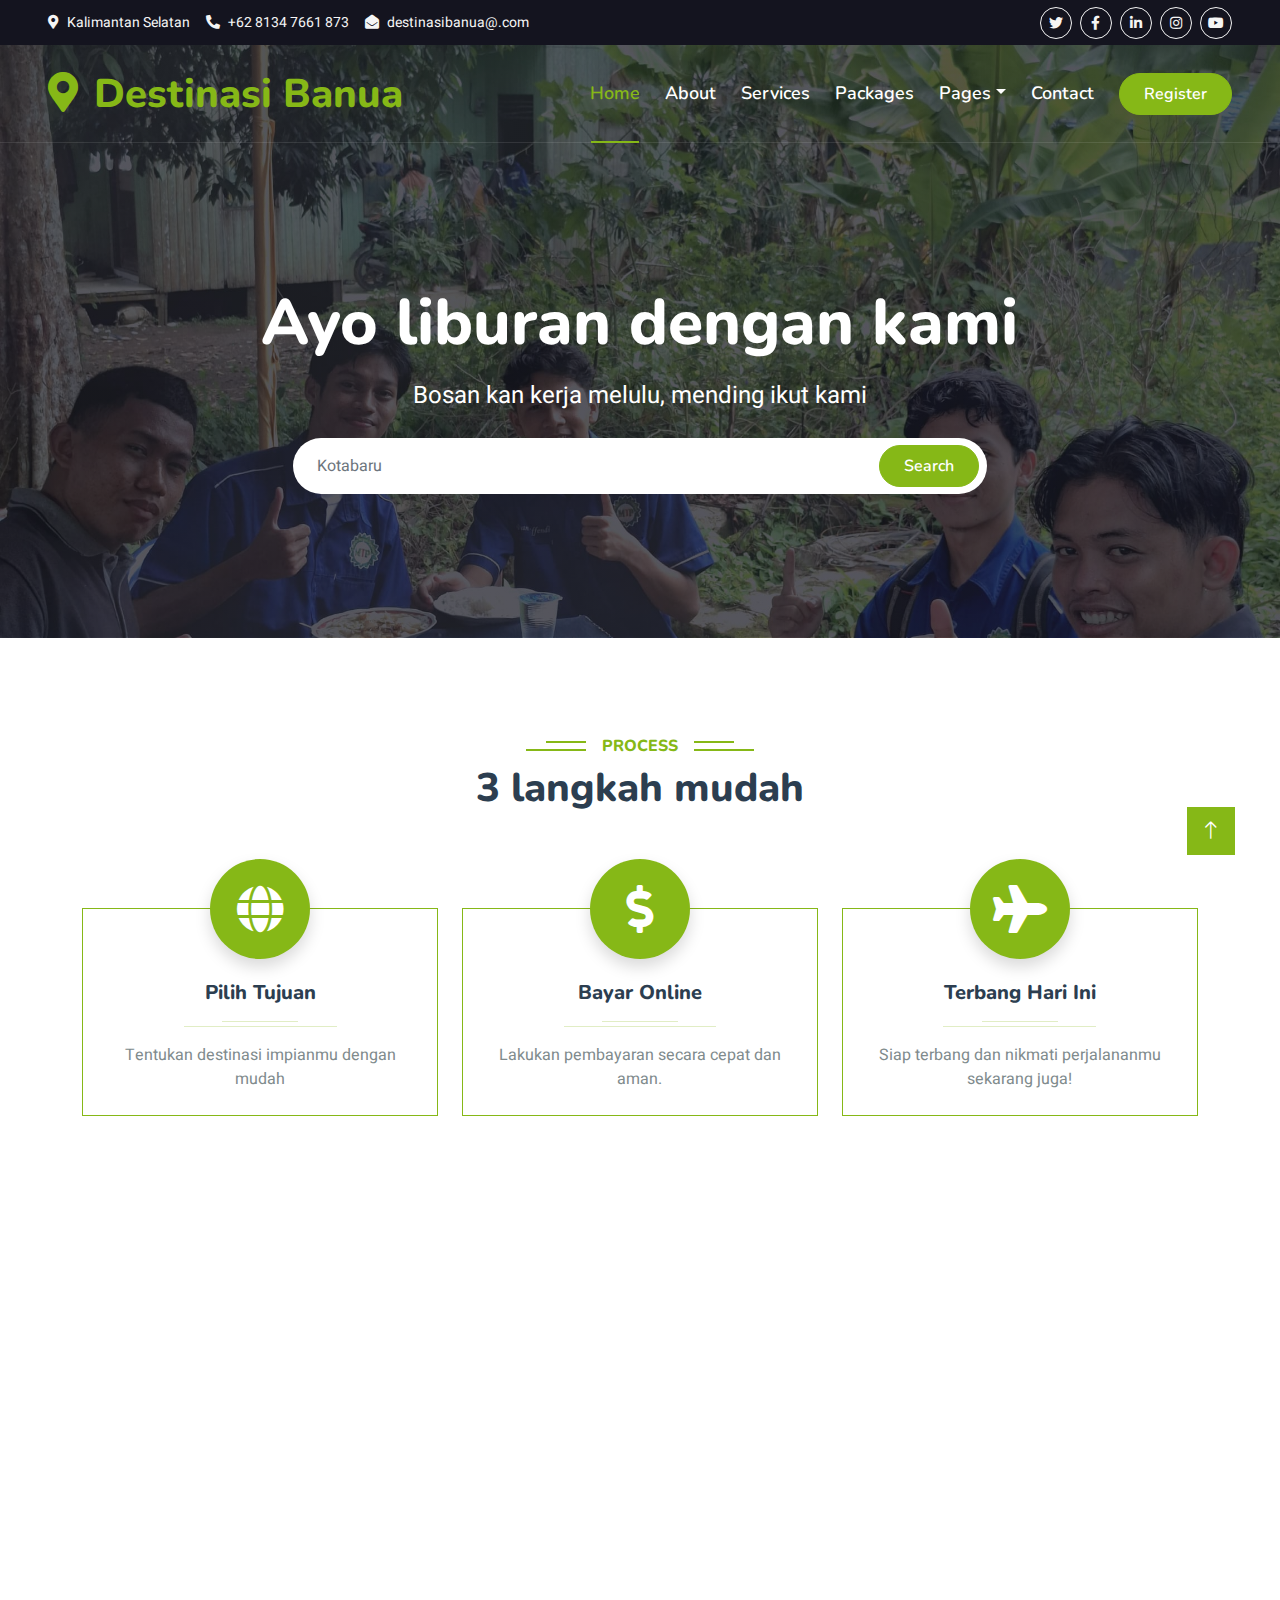
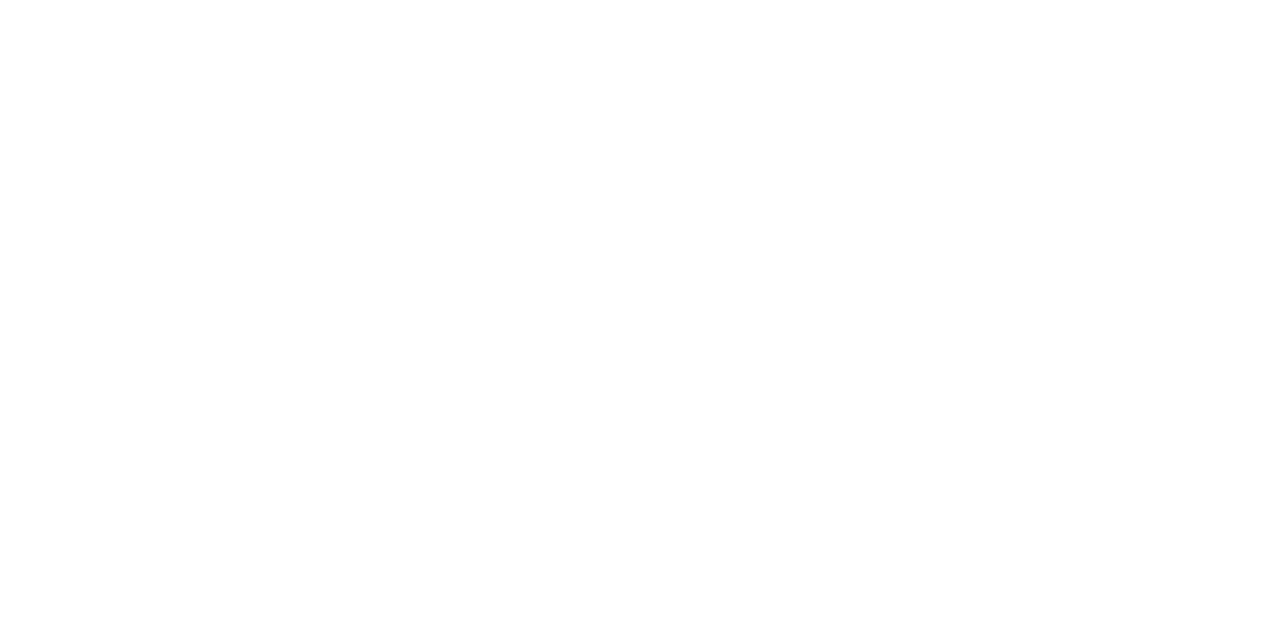
<file: booking.html>
<!DOCTYPE html>
<html lang="en">

<head>
    <meta charset="utf-8">
    <title>Tourist - Travel Agency HTML Template</title>
    <meta content="width=device-width, initial-scale=1.0" name="viewport">
    <meta content="" name="keywords">
    <meta content="" name="description">

    <!-- Favicon -->
    <link href="img/favicon.ico" rel="icon">

    <!-- Google Web Fonts -->
    <link rel="preconnect" href="https://fonts.googleapis.com">
    <link rel="preconnect" href="https://fonts.gstatic.com" crossorigin>
    <link href="https://fonts.googleapis.com/css2?family=Heebo:wght@400;500;600&family=Nunito:wght@600;700;800&display=swap" rel="stylesheet">

    <!-- Icon Font Stylesheet -->
    <link href="https://cdnjs.cloudflare.com/ajax/libs/font-awesome/5.10.0/css/all.min.css" rel="stylesheet">
    <link href="https://cdn.jsdelivr.net/npm/bootstrap-icons@1.4.1/font/bootstrap-icons.css" rel="stylesheet">

    <!-- Libraries Stylesheet -->
    <link href="lib/animate/animate.min.css" rel="stylesheet">
    <link href="lib/owlcarousel/assets/owl.carousel.min.css" rel="stylesheet">
    <link href="lib/tempusdominus/css/tempusdominus-bootstrap-4.min.css" rel="stylesheet" />

    <!-- Customized Bootstrap Stylesheet -->
    <link href="css/bootstrap.min.css" rel="stylesheet">

    <!-- Template Stylesheet -->
    <link href="css/style.css" rel="stylesheet">
</head>

<body>
    <!-- Spinner Start -->
    <div id="spinner" class="show bg-white position-fixed translate-middle w-100 vh-100 top-50 start-50 d-flex align-items-center justify-content-center">
        <div class="spinner-border text-primary" style="width: 3rem; height: 3rem;" role="status">
            <span class="sr-only">Loading...</span>
        </div>
    </div>
    <!-- Spinner End -->


     <!-- Topbar Start -->
     <div class="container-fluid bg-dark px-5 d-none d-lg-block">
        <div class="row gx-0">
            <div class="col-lg-8 text-center text-lg-start mb-2 mb-lg-0">
                <div class="d-inline-flex align-items-center" style="height: 45px;">
                    <small class="me-3 text-light"><i class="fa fa-map-marker-alt me-2"></i>Kalimantan Selatan</small>
                    <small class="me-3 text-light"><i class="fa fa-phone-alt me-2"></i>+62 8134 7661 873</small>
                    <small class="text-light"><i class="fa fa-envelope-open me-2"></i>destinasibanua@.com</small>
                </div>
            </div>
            <div class="col-lg-4 text-center text-lg-end">
                <div class="d-inline-flex align-items-center" style="height: 45px;">
                    <a class="btn btn-sm btn-outline-light btn-sm-square rounded-circle me-2" href=""><i class="fab fa-twitter fw-normal"></i></a>
                    <a class="btn btn-sm btn-outline-light btn-sm-square rounded-circle me-2" href=""><i class="fab fa-facebook-f fw-normal"></i></a>
                    <a class="btn btn-sm btn-outline-light btn-sm-square rounded-circle me-2" href=""><i class="fab fa-linkedin-in fw-normal"></i></a>
                    <a class="btn btn-sm btn-outline-light btn-sm-square rounded-circle me-2" href=""><i class="fab fa-instagram fw-normal"></i></a>
                    <a class="btn btn-sm btn-outline-light btn-sm-square rounded-circle" href=""><i class="fab fa-youtube fw-normal"></i></a>
                </div>
            </div>
        </div>
    </div>
    <!-- Topbar End -->


    <!-- Navbar & Hero Start -->
    <div class="container-fluid position-relative p-0">
        <nav class="navbar navbar-expand-lg navbar-light px-4 px-lg-5 py-3 py-lg-0">
            <a href="" class="navbar-brand p-0">
                <h1 class="text-primary m-0"><i class="fa fa-map-marker-alt me-3"></i>Destinasi Banua</h1>
                <!-- <img src="img/logo.png" alt="Logo"> -->
            </a>
            <button class="navbar-toggler" type="button" data-bs-toggle="collapse" data-bs-target="#navbarCollapse">
                <span class="fa fa-bars"></span>
            </button>
            <div class="collapse navbar-collapse" id="navbarCollapse">
                <div class="navbar-nav ms-auto py-0">
                    <a href="index.html" class="nav-item nav-link active">Home</a>
                    <a href="about.html" class="nav-item nav-link">About</a>
                    <a href="service.html" class="nav-item nav-link">Services</a>
                    <a href="package.html" class="nav-item nav-link">Packages</a>
                    <div class="nav-item dropdown">
                        <a href="#" class="nav-link dropdown-toggle" data-bs-toggle="dropdown">Pages</a>
                        <div class="dropdown-menu m-0">
                            <a href="destination.html" class="dropdown-item">Destination</a>
                            <a href="booking.html" class="dropdown-item">Booking</a>
                            <a href="testimonial.html" class="dropdown-item">Testimonial</a>
                            <a href="404.html" class="dropdown-item">404 Page</a>
                        </div>
                    </div>
                    <a href="contact.html" class="nav-item nav-link">Contact</a>
                </div>
                <a href="" class="btn btn-primary rounded-pill py-2 px-4">Register</a>
            </div>
        </nav>

        <div class="container-fluid bg-primary py-5 mb-5 hero-header">
            <div class="container py-5">
                <div class="row justify-content-center py-5">
                    <div class="col-lg-10 pt-lg-5 mt-lg-5 text-center">
                        <h1 class="display-3 text-white mb-3 animated slideInDown">Ayo liburan dengan kami</h1>
                        <p class="fs-4 text-white mb-4 animated slideInDown">Bosan kan kerja melulu, mending ikut kami</p>
                        <div class="position-relative w-75 mx-auto animated slideInDown">
                            <input class="form-control border-0 rounded-pill w-100 py-3 ps-4 pe-5" type="text" placeholder="Kotabaru">
                            <button type="button" class="btn btn-primary rounded-pill py-2 px-4 position-absolute top-0 end-0 me-2" style="margin-top: 7px;">Search</button>
                        </div>
                    </div>
                </div>
            </div>
        </div>
    </div>
    <!-- Navbar & Hero End -->


    <!-- Process Start -->
    <div class="container-xxl py-5">
        <div class="container">
            <div class="text-center pb-4 wow fadeInUp" data-wow-delay="0.1s">
                <h6 class="section-title bg-white text-center text-primary px-3">Process</h6>
                <h1 class="mb-5">3 langkah mudah</h1>
            </div>
            <div class="row gy-5 gx-4 justify-content-center">
                <div class="col-lg-4 col-sm-6 text-center pt-4 wow fadeInUp" data-wow-delay="0.1s">
                    <div class="position-relative border border-primary pt-5 pb-4 px-4">
                        <div class="d-inline-flex align-items-center justify-content-center bg-primary rounded-circle position-absolute top-0 start-50 translate-middle shadow" style="width: 100px; height: 100px;">
                            <i class="fa fa-globe fa-3x text-white"></i>
                        </div>
                        <h5 class="mt-4">Pilih Tujuan</h5>
                        <hr class="w-25 mx-auto bg-primary mb-1">
                        <hr class="w-50 mx-auto bg-primary mt-0">
                        <p class="mb-0">Tentukan destinasi impianmu dengan mudah</p>
                    </div>
                </div>
                <div class="col-lg-4 col-sm-6 text-center pt-4 wow fadeInUp" data-wow-delay="0.3s">
                    <div class="position-relative border border-primary pt-5 pb-4 px-4">
                        <div class="d-inline-flex align-items-center justify-content-center bg-primary rounded-circle position-absolute top-0 start-50 translate-middle shadow" style="width: 100px; height: 100px;">
                            <i class="fa fa-dollar-sign fa-3x text-white"></i>
                        </div>
                        <h5 class="mt-4">Bayar Online</h5>
                        <hr class="w-25 mx-auto bg-primary mb-1">
                        <hr class="w-50 mx-auto bg-primary mt-0">
                        <p class="mb-0">Lakukan pembayaran secara cepat dan aman.</p>
                    </div>
                </div>
                <div class="col-lg-4 col-sm-6 text-center pt-4 wow fadeInUp" data-wow-delay="0.5s">
                    <div class="position-relative border border-primary pt-5 pb-4 px-4">
                        <div class="d-inline-flex align-items-center justify-content-center bg-primary rounded-circle position-absolute top-0 start-50 translate-middle shadow" style="width: 100px; height: 100px;">
                            <i class="fa fa-plane fa-3x text-white"></i>
                        </div>
                        <h5 class="mt-4">Terbang Hari Ini</h5>
                        <hr class="w-25 mx-auto bg-primary mb-1">
                        <hr class="w-50 mx-auto bg-primary mt-0">
                        <p class="mb-0">Siap terbang dan nikmati perjalananmu sekarang juga!</p>
                    </div>
                </div>
            </div>
        </div>
    </div>
    <!-- Process Start -->

    <!-- Booking Start -->
    <div class="container-xxl py-5 wow fadeInUp" data-wow-delay="0.1s">
        <div class="container">
            <div class="booking p-5">
                <div class="row g-5 align-items-center">
                    <div class="col-md-6 text-white">
                        <h6 class="text-white text-uppercase">Booking</h6>
                        <h1 class="text-white mb-4">Online Booking</h1>
                        <p class="mb-4">Jika anda berminat ingin berkunjung tapi ingin booking lebih dulu silahkan isi data diri anda.</p>
                        <p class="mb-4">pastikan semuanya sudah benar yaa, agar tidak terjadi hal yang tidak diingin kan</p>
                        <a class="btn btn-outline-light py-3 px-5 mt-2" href="">Read More</a>
                    </div>
                    <div class="col-md-6">
                        <h1 class="text-white mb-4">Book A Tour</h1>
                        <form>
                            <div class="row g-3">
                                <div class="col-md-6">
                                    <div class="form-floating">
                                        <input type="text" class="form-control bg-transparent" id="name" placeholder="Your Name">
                                        <label for="name">Your Name</label>
                                    </div>
                                </div>
                                <div class="col-md-6">
                                    <div class="form-floating">
                                        <input type="email" class="form-control bg-transparent" id="email" placeholder="Your Email">
                                        <label for="email">Your Email</label>
                                    </div>
                                </div>
                                <div class="col-md-6">
                                    <div class="form-floating date" id="date3" data-target-input="nearest">
                                        <input type="text" class="form-control bg-transparent datetimepicker-input" id="datetime" placeholder="Date & Time" data-target="#date3" data-toggle="datetimepicker" />
                                        <label for="datetime">Date & Time</label>
                                    </div>
                                </div>
                                <div class="col-md-6">
                                    <div class="form-floating">
                                        <select class="form-select bg-transparent" id="select1">
                                            <option value="1">Destination 1</option>
                                            <option value="2">Destination 2</option>
                                            <option value="3">Destination 3</option>
                                        </select>
                                        <label for="select1">Destination</label>
                                    </div>
                                </div>
                                <div class="col-12">
                                    <div class="form-floating">
                                        <textarea class="form-control bg-transparent" placeholder="Special Request" id="message" style="height: 100px"></textarea>
                                        <label for="message">Special Request</label>
                                    </div>
                                </div>
                                <div class="col-12">
                                    <button class="btn btn-outline-light w-100 py-3" type="submit">Book Now</button>
                                </div>
                            </div>
                        </form>
                    </div>
                </div>
            </div>
        </div>
    </div>
    <!-- Booking Start -->
        

    <!-- Footer Start -->
    <div class="container-fluid bg-dark text-light footer pt-5 mt-5 wow fadeIn" data-wow-delay="0.1s">
        <div class="container py-5">
            <div class="row g-5">
                <div class="col-lg-3 col-md-6">
                    <h4 class="text-white mb-3">Company</h4>
                    <a class="btn btn-link" href="">About Us</a>
                    <a class="btn btn-link" href="">Contact Us</a>
                    <a class="btn btn-link" href="">Privacy Policy</a>
                    <a class="btn btn-link" href="">Terms & Condition</a>
                    <a class="btn btn-link" href="">FAQs & Help</a>
                </div>
                <div class="col-lg-3 col-md-6">
                    <h4 class="text-white mb-3">Contact</h4>
                    <p class="mb-2"><i class="fa fa-map-marker-alt me-3"></i>Jalan Bima Atas, Kotabaru, Kalimantan Selatan</p>
                    <p class="mb-2"><i class="fa fa-phone-alt me-3"></i>+62 8134 7661 873</p>
                    <p class="mb-2"><i class="fa fa-envelope me-3"></i>destinasibanua@gmail.com</p>
                    <div class="d-flex pt-2">
                        <a class="btn btn-outline-light btn-social" href=""><i class="fab fa-twitter"></i></a>
                        <a class="btn btn-outline-light btn-social" href=""><i class="fab fa-facebook-f"></i></a>
                        <a class="btn btn-outline-light btn-social" href=""><i class="fab fa-youtube"></i></a>
                        <a class="btn btn-outline-light btn-social" href=""><i class="fab fa-linkedin-in"></i></a>
                    </div>
                </div>
                <div class="col-lg-3 col-md-6">
                    <h4 class="text-white mb-3">Gallery</h4>
                    <div class="row g-2 pt-2">
                        <div class="col-4">
                            <img class="img-fluid bg-light p-1" src="img/teluk tamiang.jpg" alt="">
                        </div>
                        <div class="col-4">
                            <img class="img-fluid bg-light p-1" src="img/bukit mamake.jpg" alt="">
                        </div>
                        <div class="col-4">
                            <img class="img-fluid bg-light p-1" src="img/siring laut.jpg" alt="">
                        </div>
                        <div class="col-4">
                            <img class="img-fluid bg-light p-1" src="img/Pasar.jpg" alt="">
                        </div>
                        <div class="col-4">
                            <img class="img-fluid bg-light p-1" src="img/Bekantan.jpg" alt="">
                        </div>
                        <div class="col-4">
                            <img class="img-fluid bg-light p-1" src="img/tamiang.jpg" alt="">
                        </div>
                    </div>
                </div>
                <div class="col-lg-3 col-md-6">
                    <h4 class="text-white mb-3">Newsletter</h4>
                    <p>Dolor amet sit justo amet elitr clita ipsum elitr est.</p>
                    <div class="position-relative mx-auto" style="max-width: 400px;">
                        <input class="form-control border-primary w-100 py-3 ps-4 pe-5" type="text" placeholder="Your email">
                        <button type="button" class="btn btn-primary py-2 position-absolute top-0 end-0 mt-2 me-2">SignUp</button>
                    </div>
                </div>
            </div>
        </div>
        <div class="container">
            <div class="copyright">
                <div class="row">
                    <div class="col-md-6 text-center text-md-start mb-3 mb-md-0">
                        &copy; <a class="border-bottom" href="#">Your Site Name</a>, All Right Reserved.

                        <!--/*** This template is free as long as you keep the footer author’s credit link/attribution link/backlink. If you'd like to use the template without the footer author’s credit link/attribution link/backlink, you can purchase the Credit Removal License from "https://htmlcodex.com/credit-removal". Thank you for your support. ***/-->
                        Designed By <a class="border-bottom" href="https://htmlcodex.com">HTML Codex</a>
                    </div>
                    <div class="col-md-6 text-center text-md-end">
                        <div class="footer-menu">
                            <a href="">Home</a>
                            <a href="">Cookies</a>
                            <a href="">Help</a>
                            <a href="">FQAs</a>
                        </div>
                    </div>
                </div>
            </div>
        </div>
    </div>
    <!-- Footer End -->


    <!-- Back to Top -->
    <a href="#" class="btn btn-lg btn-primary btn-lg-square back-to-top"><i class="bi bi-arrow-up"></i></a>


    <!-- JavaScript Libraries -->
    <script src="https://code.jquery.com/jquery-3.4.1.min.js"></script>
    <script src="https://cdn.jsdelivr.net/npm/bootstrap@5.0.0/dist/js/bootstrap.bundle.min.js"></script>
    <script src="lib/wow/wow.min.js"></script>
    <script src="lib/easing/easing.min.js"></script>
    <script src="lib/waypoints/waypoints.min.js"></script>
    <script src="lib/owlcarousel/owl.carousel.min.js"></script>
    <script src="lib/tempusdominus/js/moment.min.js"></script>
    <script src="lib/tempusdominus/js/moment-timezone.min.js"></script>
    <script src="lib/tempusdominus/js/tempusdominus-bootstrap-4.min.js"></script>

    <!-- Template Javascript -->
    <script src="js/main.js"></script>
</body>

</html>
</file>
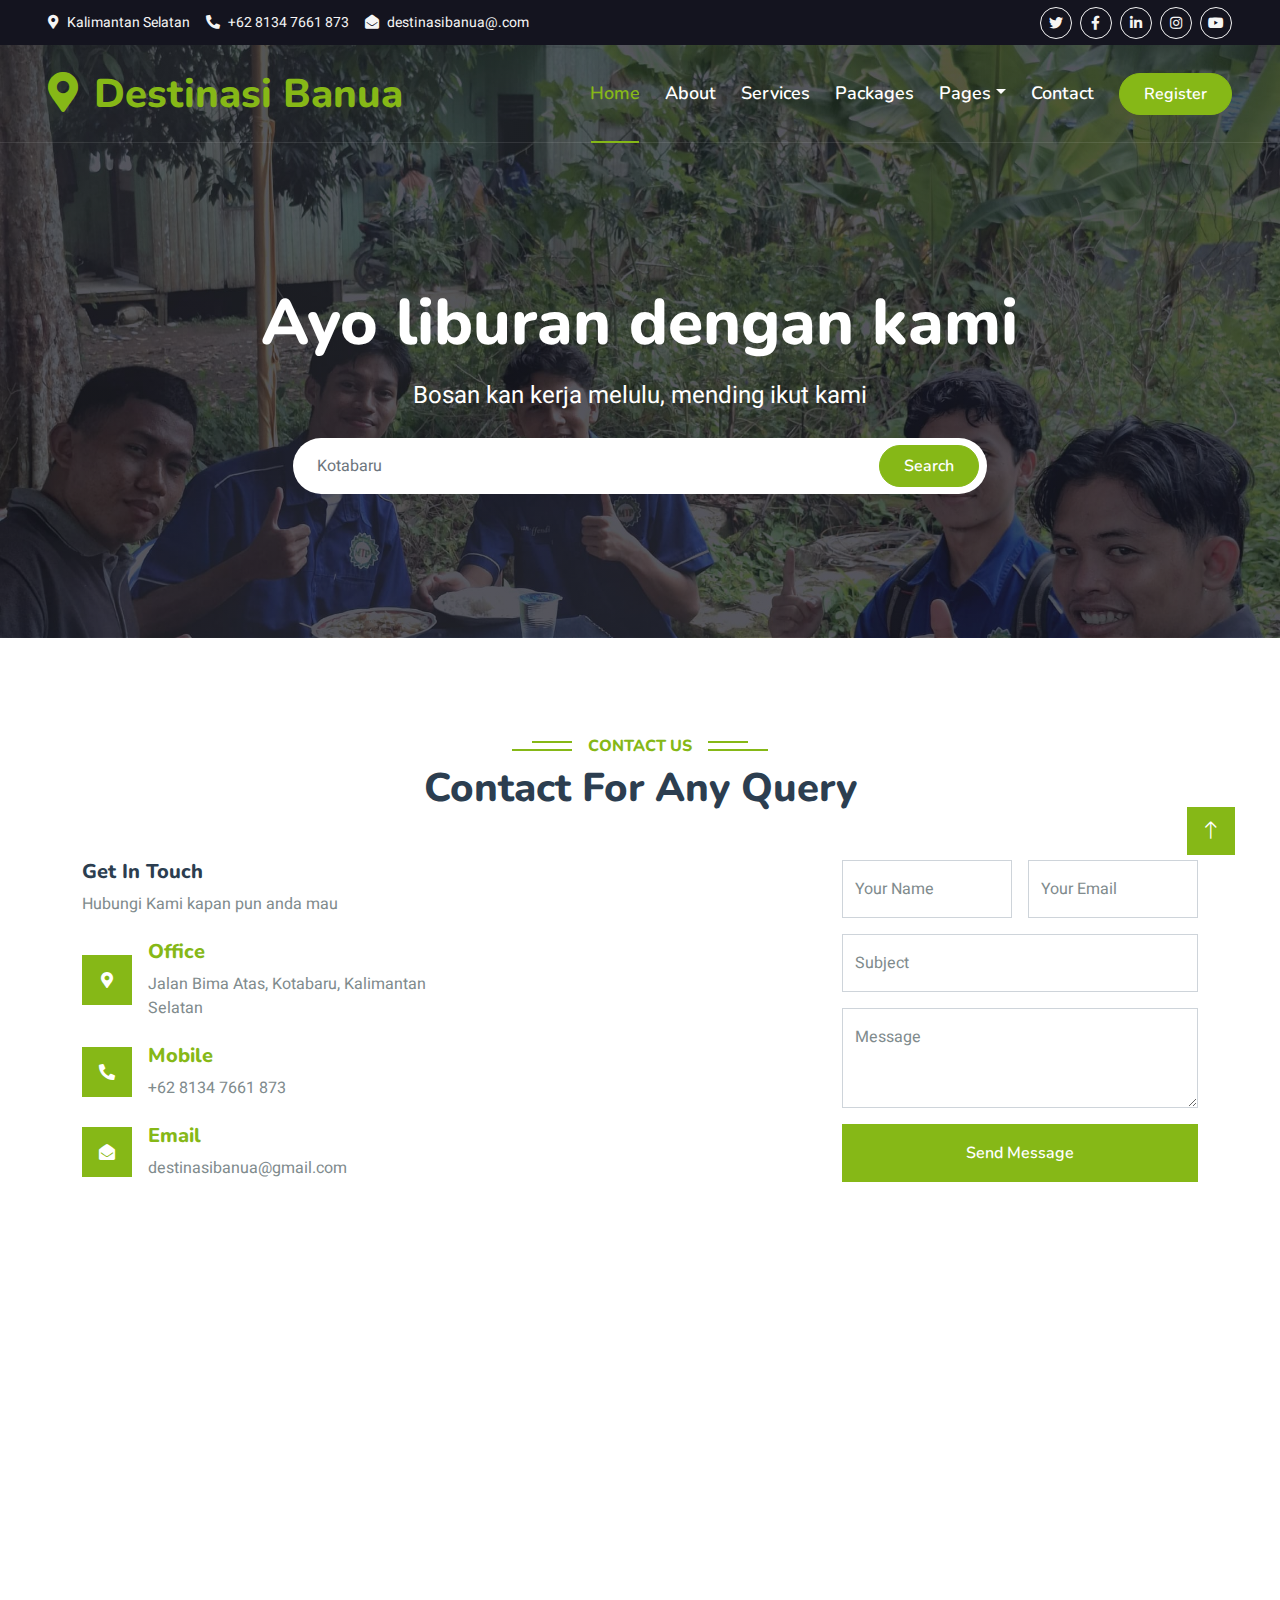
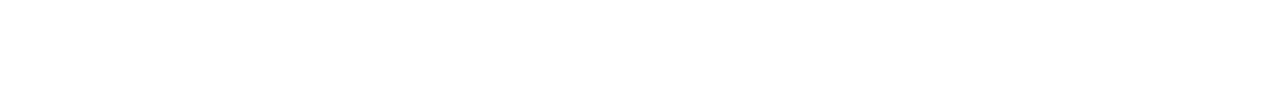
<file: contact.html>
<!DOCTYPE html>
<html lang="en">

<head>
    <meta charset="utf-8">
    <title>Tourist - Travel Agency HTML Template</title>
    <meta content="width=device-width, initial-scale=1.0" name="viewport">
    <meta content="" name="keywords">
    <meta content="" name="description">

    <!-- Favicon -->
    <link href="img/favicon.ico" rel="icon">

    <!-- Google Web Fonts -->
    <link rel="preconnect" href="https://fonts.googleapis.com">
    <link rel="preconnect" href="https://fonts.gstatic.com" crossorigin>
    <link href="https://fonts.googleapis.com/css2?family=Heebo:wght@400;500;600&family=Nunito:wght@600;700;800&display=swap" rel="stylesheet">

    <!-- Icon Font Stylesheet -->
    <link href="https://cdnjs.cloudflare.com/ajax/libs/font-awesome/5.10.0/css/all.min.css" rel="stylesheet">
    <link href="https://cdn.jsdelivr.net/npm/bootstrap-icons@1.4.1/font/bootstrap-icons.css" rel="stylesheet">

    <!-- Libraries Stylesheet -->
    <link href="lib/animate/animate.min.css" rel="stylesheet">
    <link href="lib/owlcarousel/assets/owl.carousel.min.css" rel="stylesheet">
    <link href="lib/tempusdominus/css/tempusdominus-bootstrap-4.min.css" rel="stylesheet" />

    <!-- Customized Bootstrap Stylesheet -->
    <link href="css/bootstrap.min.css" rel="stylesheet">

    <!-- Template Stylesheet -->
    <link href="css/style.css" rel="stylesheet">
</head>

<body>
    <!-- Spinner Start -->
    <div id="spinner" class="show bg-white position-fixed translate-middle w-100 vh-100 top-50 start-50 d-flex align-items-center justify-content-center">
        <div class="spinner-border text-primary" style="width: 3rem; height: 3rem;" role="status">
            <span class="sr-only">Loading...</span>
        </div>
    </div>
    <!-- Spinner End -->


    <!-- Topbar Start -->
    <div class="container-fluid bg-dark px-5 d-none d-lg-block">
        <div class="row gx-0">
            <div class="col-lg-8 text-center text-lg-start mb-2 mb-lg-0">
                <div class="d-inline-flex align-items-center" style="height: 45px;">
                    <small class="me-3 text-light"><i class="fa fa-map-marker-alt me-2"></i>Kalimantan Selatan</small>
                    <small class="me-3 text-light"><i class="fa fa-phone-alt me-2"></i>+62 8134 7661 873</small>
                    <small class="text-light"><i class="fa fa-envelope-open me-2"></i>destinasibanua@.com</small>
                </div>
            </div>
            <div class="col-lg-4 text-center text-lg-end">
                <div class="d-inline-flex align-items-center" style="height: 45px;">
                    <a class="btn btn-sm btn-outline-light btn-sm-square rounded-circle me-2" href=""><i class="fab fa-twitter fw-normal"></i></a>
                    <a class="btn btn-sm btn-outline-light btn-sm-square rounded-circle me-2" href=""><i class="fab fa-facebook-f fw-normal"></i></a>
                    <a class="btn btn-sm btn-outline-light btn-sm-square rounded-circle me-2" href=""><i class="fab fa-linkedin-in fw-normal"></i></a>
                    <a class="btn btn-sm btn-outline-light btn-sm-square rounded-circle me-2" href=""><i class="fab fa-instagram fw-normal"></i></a>
                    <a class="btn btn-sm btn-outline-light btn-sm-square rounded-circle" href=""><i class="fab fa-youtube fw-normal"></i></a>
                </div>
            </div>
        </div>
    </div>
    <!-- Topbar End -->



    <!-- Navbar & Hero Start -->
    <div class="container-fluid position-relative p-0">
        <nav class="navbar navbar-expand-lg navbar-light px-4 px-lg-5 py-3 py-lg-0">
            <a href="" class="navbar-brand p-0">
                <h1 class="text-primary m-0"><i class="fa fa-map-marker-alt me-3"></i>Destinasi Banua</h1>
                <!-- <img src="img/logo.png" alt="Logo"> -->
            </a>
            <button class="navbar-toggler" type="button" data-bs-toggle="collapse" data-bs-target="#navbarCollapse">
                <span class="fa fa-bars"></span>
            </button>
            <div class="collapse navbar-collapse" id="navbarCollapse">
                <div class="navbar-nav ms-auto py-0">
                    <a href="index.html" class="nav-item nav-link active">Home</a>
                    <a href="about.html" class="nav-item nav-link">About</a>
                    <a href="service.html" class="nav-item nav-link">Services</a>
                    <a href="package.html" class="nav-item nav-link">Packages</a>
                    <div class="nav-item dropdown">
                        <a href="#" class="nav-link dropdown-toggle" data-bs-toggle="dropdown">Pages</a>
                        <div class="dropdown-menu m-0">
                            <a href="destination.html" class="dropdown-item">Destination</a>
                            <a href="booking.html" class="dropdown-item">Booking</a>
                            <a href="testimonial.html" class="dropdown-item">Testimonial</a>
                            <a href="404.html" class="dropdown-item">404 Page</a>
                        </div>
                    </div>
                    <a href="contact.html" class="nav-item nav-link">Contact</a>
                </div>
                <a href="" class="btn btn-primary rounded-pill py-2 px-4">Register</a>
            </div>
        </nav>

        <div class="container-fluid bg-primary py-5 mb-5 hero-header">
            <div class="container py-5">
                <div class="row justify-content-center py-5">
                    <div class="col-lg-10 pt-lg-5 mt-lg-5 text-center">
                        <h1 class="display-3 text-white mb-3 animated slideInDown">Ayo liburan dengan kami</h1>
                        <p class="fs-4 text-white mb-4 animated slideInDown">Bosan kan kerja melulu, mending ikut kami</p>
                        <div class="position-relative w-75 mx-auto animated slideInDown">
                            <input class="form-control border-0 rounded-pill w-100 py-3 ps-4 pe-5" type="text" placeholder="Kotabaru">
                            <button type="button" class="btn btn-primary rounded-pill py-2 px-4 position-absolute top-0 end-0 me-2" style="margin-top: 7px;">Search</button>
                        </div>
                    </div>
                </div>
            </div>
        </div>
    </div>
    <!-- Navbar & Hero End -->


    <!-- Contact Start -->
    <div class="container-xxl py-5">
        <div class="container">
            <div class="text-center wow fadeInUp" data-wow-delay="0.1s">
                <h6 class="section-title bg-white text-center text-primary px-3">Contact Us</h6>
                <h1 class="mb-5">Contact For Any Query</h1>
            </div>
            <div class="row g-4">
                <div class="col-lg-4 col-md-6 wow fadeInUp" data-wow-delay="0.1s">
                    <h5>Get In Touch</h5>
                    <p class="mb-4">Hubungi Kami kapan pun anda mau</p>
                    <div class="d-flex align-items-center mb-4">
                        <div class="d-flex align-items-center justify-content-center flex-shrink-0 bg-primary" style="width: 50px; height: 50px;">
                            <i class="fa fa-map-marker-alt text-white"></i>
                        </div>
                        <div class="ms-3">
                            <h5 class="text-primary">Office</h5>
                            <p class="mb-0">Jalan Bima Atas, Kotabaru, Kalimantan Selatan</p>
                        </div>
                    </div>
                    <div class="d-flex align-items-center mb-4">
                        <div class="d-flex align-items-center justify-content-center flex-shrink-0 bg-primary" style="width: 50px; height: 50px;">
                            <i class="fa fa-phone-alt text-white"></i>
                        </div>
                        <div class="ms-3">
                            <h5 class="text-primary">Mobile</h5>
                            <p class="mb-0">+62 8134 7661 873</p>
                        </div>
                    </div>
                    <div class="d-flex align-items-center">
                        <div class="d-flex align-items-center justify-content-center flex-shrink-0 bg-primary" style="width: 50px; height: 50px;">
                            <i class="fa fa-envelope-open text-white"></i>
                        </div>
                        <div class="ms-3">
                            <h5 class="text-primary">Email</h5>
                            <p class="mb-0">destinasibanua@gmail.com</p>
                        </div>
                    </div>
                </div>
                <div class="col-lg-4 col-md-6 wow fadeInUp" data-wow-delay="0.3s">
                    <iframe class="position-relative rounded w-100 h-100"
                        src="https://www.google.com/maps/embed?pb=!1m18!1m12!1m3!1d3324.693158505543!2d116.2312678933879!3d-3.2483942698532715!2m3!1f0!2f0!3f0!3m2!1i1024!2i768!4f13.1!3m3!1m2!1s0x2def2fd549af0527%3A0xf7e7f28dae05303e!2sLKP%20MIP!5e1!3m2!1sid!2sid!4v1745255481412!5m2!1sid!2sid" 
                        frameborder="0" style="min-height: 300px; border:0;" allowfullscreen="" aria-hidden="false"
                        tabindex="0"></iframe>
                </div>
                <div class="col-lg-4 col-md-12 wow fadeInUp" data-wow-delay="0.5s">
                    <form>
                        <div class="row g-3">
                            <div class="col-md-6">
                                <div class="form-floating">
                                    <input type="text" class="form-control" id="name" placeholder="Your Name">
                                    <label for="name">Your Name</label>
                                </div>
                            </div>
                            <div class="col-md-6">
                                <div class="form-floating">
                                    <input type="email" class="form-control" id="email" placeholder="Your Email">
                                    <label for="email">Your Email</label>
                                </div>
                            </div>
                            <div class="col-12">
                                <div class="form-floating">
                                    <input type="text" class="form-control" id="subject" placeholder="Subject">
                                    <label for="subject">Subject</label>
                                </div>
                            </div>
                            <div class="col-12">
                                <div class="form-floating">
                                    <textarea class="form-control" placeholder="Leave a message here" id="message" style="height: 100px"></textarea>
                                    <label for="message">Message</label>
                                </div>
                            </div>
                            <div class="col-12">
                                <button class="btn btn-primary w-100 py-3" type="submit">Send Message</button>
                            </div>
                        </div>
                    </form>
                </div>
            </div>
        </div>
    </div>
    <!-- Contact End -->


    <!-- Footer Start -->
    <div class="container-fluid bg-dark text-light footer pt-5 mt-5 wow fadeIn" data-wow-delay="0.1s">
        <div class="container py-5">
            <div class="row g-5">
                <div class="col-lg-3 col-md-6">
                    <h4 class="text-white mb-3">Company</h4>
                    <a class="btn btn-link" href="">About Us</a>
                    <a class="btn btn-link" href="">Contact Us</a>
                    <a class="btn btn-link" href="">Privacy Policy</a>
                    <a class="btn btn-link" href="">Terms & Condition</a>
                    <a class="btn btn-link" href="">FAQs & Help</a>
                </div>
                <div class="col-lg-3 col-md-6">
                    <h4 class="text-white mb-3">Contact</h4>
                    <p class="mb-2"><i class="fa fa-map-marker-alt me-3"></i>Jalan Bima Atas, Kotabaru, Kalimantan Selatan</p>
                    <p class="mb-2"><i class="fa fa-phone-alt me-3"></i>+62 8134 7661 873</p>
                    <p class="mb-2"><i class="fa fa-envelope me-3"></i>destinasibanua@gmail.com</p>
                    <div class="d-flex pt-2">
                        <a class="btn btn-outline-light btn-social" href=""><i class="fab fa-twitter"></i></a>
                        <a class="btn btn-outline-light btn-social" href=""><i class="fab fa-facebook-f"></i></a>
                        <a class="btn btn-outline-light btn-social" href=""><i class="fab fa-youtube"></i></a>
                        <a class="btn btn-outline-light btn-social" href=""><i class="fab fa-linkedin-in"></i></a>
                    </div>
                </div>
                <div class="col-lg-3 col-md-6">
                    <h4 class="text-white mb-3">Gallery</h4>
                    <div class="row g-2 pt-2">
                        <div class="col-4">
                            <img class="img-fluid bg-light p-1" src="img/teluk tamiang.jpg" alt="">
                        </div>
                        <div class="col-4">
                            <img class="img-fluid bg-light p-1" src="img/bukit mamake.jpg" alt="">
                        </div>
                        <div class="col-4">
                            <img class="img-fluid bg-light p-1" src="img/siring laut.jpg" alt="">
                        </div>
                        <div class="col-4">
                            <img class="img-fluid bg-light p-1" src="img/Pasar.jpg" alt="">
                        </div>
                        <div class="col-4">
                            <img class="img-fluid bg-light p-1" src="img/Bekantan.jpg" alt="">
                        </div>
                        <div class="col-4">
                            <img class="img-fluid bg-light p-1" src="img/tamiang.jpg" alt="">
                        </div>
                    </div>
                </div>
                <div class="col-lg-3 col-md-6">
                    <h4 class="text-white mb-3">Newsletter</h4>
                    <p>Dolor amet sit justo amet elitr clita ipsum elitr est.</p>
                    <div class="position-relative mx-auto" style="max-width: 400px;">
                        <input class="form-control border-primary w-100 py-3 ps-4 pe-5" type="text" placeholder="Your email">
                        <button type="button" class="btn btn-primary py-2 position-absolute top-0 end-0 mt-2 me-2">SignUp</button>
                    </div>
                </div>
            </div>
        </div>
        <div class="container">
            <div class="copyright">
                <div class="row">
                    <div class="col-md-6 text-center text-md-start mb-3 mb-md-0">
                        &copy; <a class="border-bottom" href="#">Your Site Name</a>, All Right Reserved.

                        <!--/*** This template is free as long as you keep the footer author’s credit link/attribution link/backlink. If you'd like to use the template without the footer author’s credit link/attribution link/backlink, you can purchase the Credit Removal License from "https://htmlcodex.com/credit-removal". Thank you for your support. ***/-->
                        Designed By <a class="border-bottom" href="https://htmlcodex.com">HTML Codex</a>
                    </div>
                    <div class="col-md-6 text-center text-md-end">
                        <div class="footer-menu">
                            <a href="">Home</a>
                            <a href="">Cookies</a>
                            <a href="">Help</a>
                            <a href="">FQAs</a>
                        </div>
                    </div>
                </div>
            </div>
        </div>
    </div>
    <!-- Footer End -->


    <!-- Back to Top -->
    <a href="#" class="btn btn-lg btn-primary btn-lg-square back-to-top"><i class="bi bi-arrow-up"></i></a>


    <!-- JavaScript Libraries -->
    <script src="https://code.jquery.com/jquery-3.4.1.min.js"></script>
    <script src="https://cdn.jsdelivr.net/npm/bootstrap@5.0.0/dist/js/bootstrap.bundle.min.js"></script>
    <script src="lib/wow/wow.min.js"></script>
    <script src="lib/easing/easing.min.js"></script>
    <script src="lib/waypoints/waypoints.min.js"></script>
    <script src="lib/owlcarousel/owl.carousel.min.js"></script>
    <script src="lib/tempusdominus/js/moment.min.js"></script>
    <script src="lib/tempusdominus/js/moment-timezone.min.js"></script>
    <script src="lib/tempusdominus/js/tempusdominus-bootstrap-4.min.js"></script>

    <!-- Template Javascript -->
    <script src="js/main.js"></script>
</body>

</html>
</file>
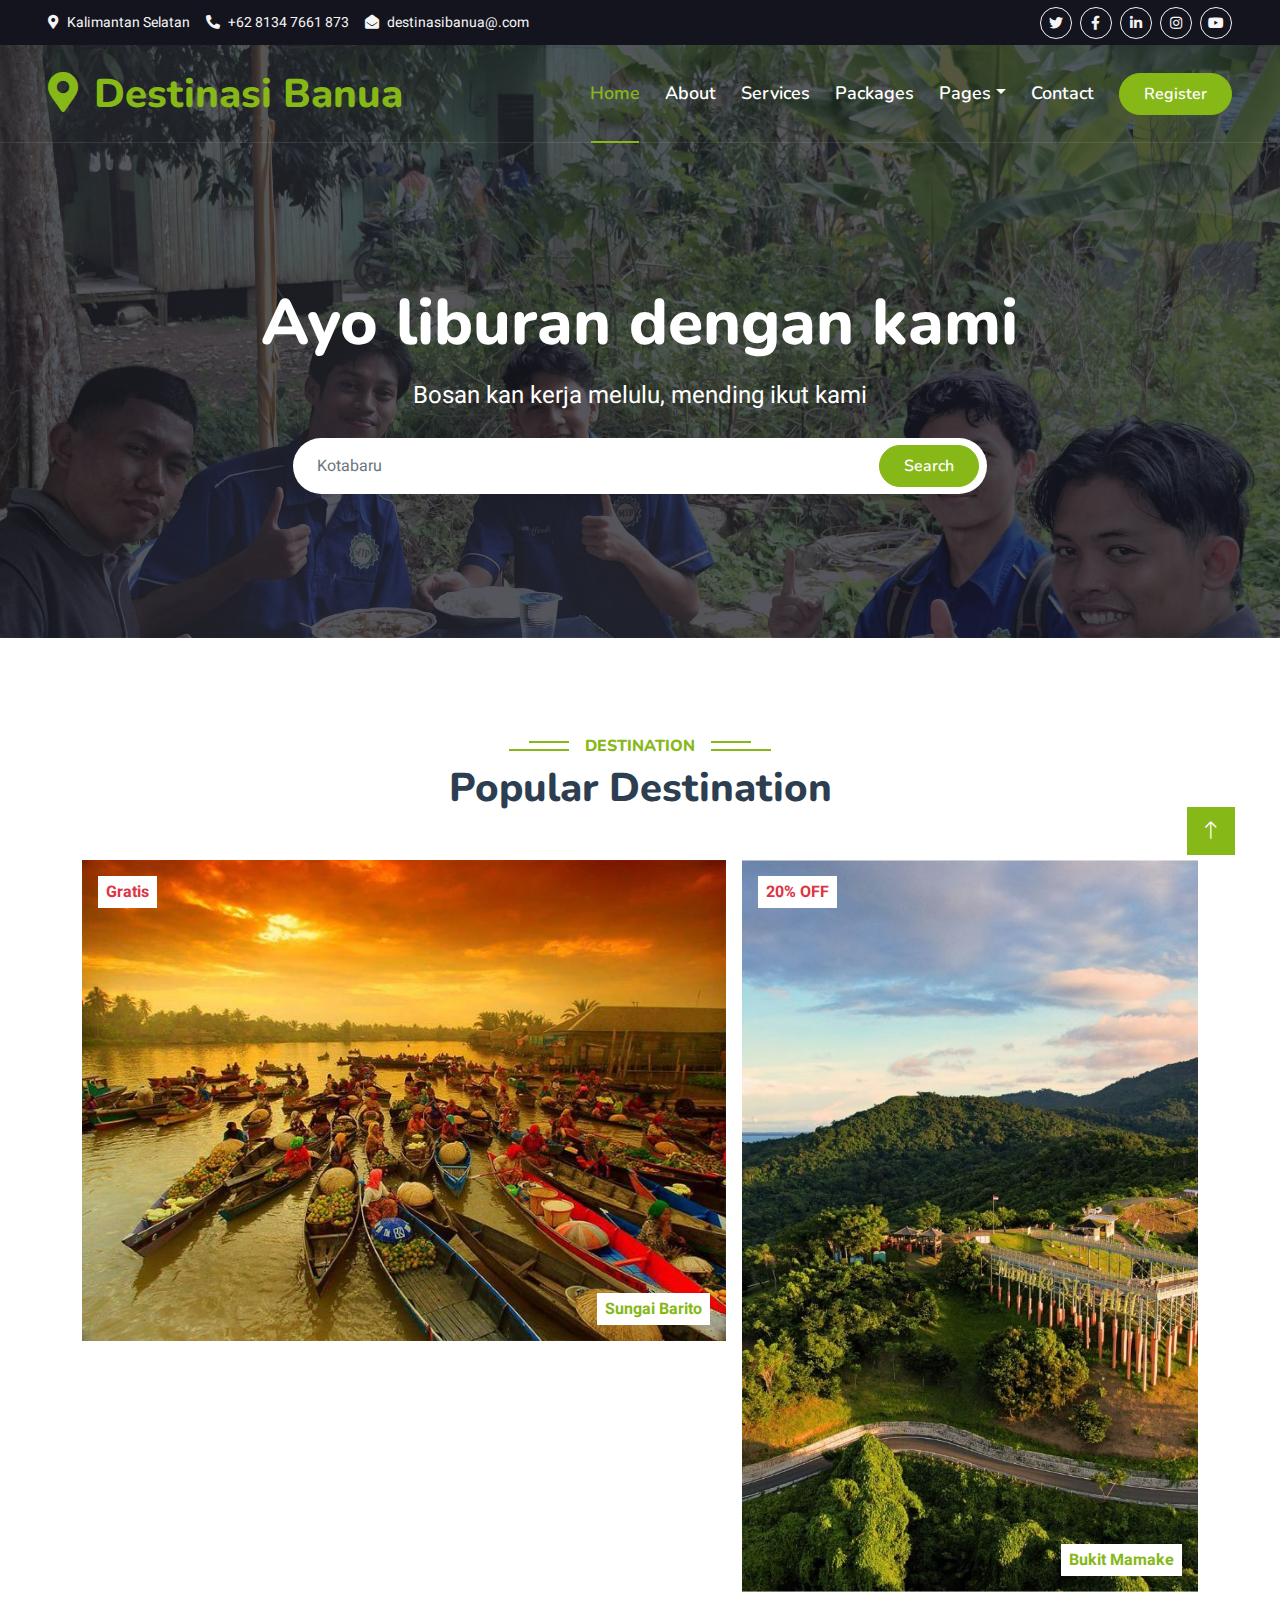
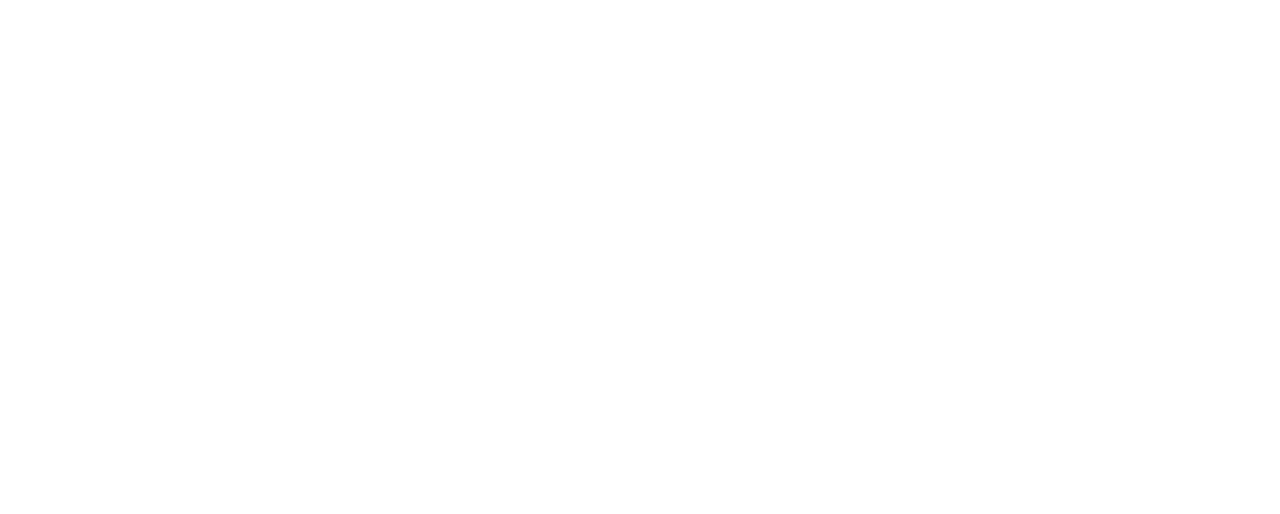
<file: destination.html>
<!DOCTYPE html>
<html lang="en">

<head>
    <meta charset="utf-8">
    <title>Tourist - Travel Agency HTML Template</title>
    <meta content="width=device-width, initial-scale=1.0" name="viewport">
    <meta content="" name="keywords">
    <meta content="" name="description">

    <!-- Favicon -->
    <link href="img/favicon.ico" rel="icon">

    <!-- Google Web Fonts -->
    <link rel="preconnect" href="https://fonts.googleapis.com">
    <link rel="preconnect" href="https://fonts.gstatic.com" crossorigin>
    <link href="https://fonts.googleapis.com/css2?family=Heebo:wght@400;500;600&family=Nunito:wght@600;700;800&display=swap" rel="stylesheet">

    <!-- Icon Font Stylesheet -->
    <link href="https://cdnjs.cloudflare.com/ajax/libs/font-awesome/5.10.0/css/all.min.css" rel="stylesheet">
    <link href="https://cdn.jsdelivr.net/npm/bootstrap-icons@1.4.1/font/bootstrap-icons.css" rel="stylesheet">

    <!-- Libraries Stylesheet -->
    <link href="lib/animate/animate.min.css" rel="stylesheet">
    <link href="lib/owlcarousel/assets/owl.carousel.min.css" rel="stylesheet">
    <link href="lib/tempusdominus/css/tempusdominus-bootstrap-4.min.css" rel="stylesheet" />

    <!-- Customized Bootstrap Stylesheet -->
    <link href="css/bootstrap.min.css" rel="stylesheet">

    <!-- Template Stylesheet -->
    <link href="css/style.css" rel="stylesheet">
</head>

<body>
    <!-- Spinner Start -->
    <div id="spinner" class="show bg-white position-fixed translate-middle w-100 vh-100 top-50 start-50 d-flex align-items-center justify-content-center">
        <div class="spinner-border text-primary" style="width: 3rem; height: 3rem;" role="status">
            <span class="sr-only">Loading...</span>
        </div>
    </div>
    <!-- Spinner End -->


     <!-- Topbar Start -->
     <div class="container-fluid bg-dark px-5 d-none d-lg-block">
        <div class="row gx-0">
            <div class="col-lg-8 text-center text-lg-start mb-2 mb-lg-0">
                <div class="d-inline-flex align-items-center" style="height: 45px;">
                    <small class="me-3 text-light"><i class="fa fa-map-marker-alt me-2"></i>Kalimantan Selatan</small>
                    <small class="me-3 text-light"><i class="fa fa-phone-alt me-2"></i>+62 8134 7661 873</small>
                    <small class="text-light"><i class="fa fa-envelope-open me-2"></i>destinasibanua@.com</small>
                </div>
            </div>
            <div class="col-lg-4 text-center text-lg-end">
                <div class="d-inline-flex align-items-center" style="height: 45px;">
                    <a class="btn btn-sm btn-outline-light btn-sm-square rounded-circle me-2" href=""><i class="fab fa-twitter fw-normal"></i></a>
                    <a class="btn btn-sm btn-outline-light btn-sm-square rounded-circle me-2" href=""><i class="fab fa-facebook-f fw-normal"></i></a>
                    <a class="btn btn-sm btn-outline-light btn-sm-square rounded-circle me-2" href=""><i class="fab fa-linkedin-in fw-normal"></i></a>
                    <a class="btn btn-sm btn-outline-light btn-sm-square rounded-circle me-2" href=""><i class="fab fa-instagram fw-normal"></i></a>
                    <a class="btn btn-sm btn-outline-light btn-sm-square rounded-circle" href=""><i class="fab fa-youtube fw-normal"></i></a>
                </div>
            </div>
        </div>
    </div>
    <!-- Topbar End -->


   <!-- Navbar & Hero Start -->
   <div class="container-fluid position-relative p-0">
    <nav class="navbar navbar-expand-lg navbar-light px-4 px-lg-5 py-3 py-lg-0">
        <a href="" class="navbar-brand p-0">
            <h1 class="text-primary m-0"><i class="fa fa-map-marker-alt me-3"></i>Destinasi Banua</h1>
            <!-- <img src="img/logo.png" alt="Logo"> -->
        </a>
        <button class="navbar-toggler" type="button" data-bs-toggle="collapse" data-bs-target="#navbarCollapse">
            <span class="fa fa-bars"></span>
        </button>
        <div class="collapse navbar-collapse" id="navbarCollapse">
            <div class="navbar-nav ms-auto py-0">
                <a href="index.html" class="nav-item nav-link active">Home</a>
                <a href="about.html" class="nav-item nav-link">About</a>
                <a href="service.html" class="nav-item nav-link">Services</a>
                <a href="package.html" class="nav-item nav-link">Packages</a>
                <div class="nav-item dropdown">
                    <a href="#" class="nav-link dropdown-toggle" data-bs-toggle="dropdown">Pages</a>
                    <div class="dropdown-menu m-0">
                        <a href="destination.html" class="dropdown-item">Destination</a>
                        <a href="booking.html" class="dropdown-item">Booking</a>
                        <a href="testimonial.html" class="dropdown-item">Testimonial</a>
                        <a href="404.html" class="dropdown-item">404 Page</a>
                    </div>
                </div>
                <a href="contact.html" class="nav-item nav-link">Contact</a>
            </div>
            <a href="" class="btn btn-primary rounded-pill py-2 px-4">Register</a>
        </div>
    </nav>

    <div class="container-fluid bg-primary py-5 mb-5 hero-header">
        <div class="container py-5">
            <div class="row justify-content-center py-5">
                <div class="col-lg-10 pt-lg-5 mt-lg-5 text-center">
                    <h1 class="display-3 text-white mb-3 animated slideInDown">Ayo liburan dengan kami</h1>
                    <p class="fs-4 text-white mb-4 animated slideInDown">Bosan kan kerja melulu, mending ikut kami</p>
                    <div class="position-relative w-75 mx-auto animated slideInDown">
                        <input class="form-control border-0 rounded-pill w-100 py-3 ps-4 pe-5" type="text" placeholder="Kotabaru">
                        <button type="button" class="btn btn-primary rounded-pill py-2 px-4 position-absolute top-0 end-0 me-2" style="margin-top: 7px;">Search</button>
                    </div>
                </div>
            </div>
        </div>
    </div>
</div>
<!-- Navbar & Hero End -->

   <!-- Destination Start -->
   <div class="container-xxl py-5 destination">
    <div class="container">
        <div class="text-center wow fadeInUp" data-wow-delay="0.1s">
            <h6 class="section-title bg-white text-center text-primary px-3">Destination</h6>
            <h1 class="mb-5">Popular Destination</h1>
        </div>
        <div class="row g-3">
            <div class="col-lg-7 col-md-6">
                <div class="row g-3">
                    <div class="col-lg-12 col-md-12 wow zoomIn" data-wow-delay="0.1s">
                        <a class="position-relative d-block overflow-hidden" href="">
                            <img class="img-fluid" src="img/Pasar.jpg" alt="">
                            <div class="bg-white text-danger fw-bold position-absolute top-0 start-0 m-3 py-1 px-2">Gratis</div>
                            <div class="bg-white text-primary fw-bold position-absolute bottom-0 end-0 m-3 py-1 px-2">Sungai Barito</div>
                        </a>
                    </div>
                    <div class="col-lg-6 col-md-12 wow zoomIn" data-wow-delay="0.3s">
                        <a class="position-relative d-block overflow-hidden" href="">
                            <img class="img-fluid" src="img/teluk tamiang.jpg" alt="">
                            <div class="bg-white text-danger fw-bold position-absolute top-0 start-0 m-3 py-1 px-2">25% OFF</div>
                            <div class="bg-white text-primary fw-bold position-absolute bottom-0 end-0 m-3 py-1 px-2">Teluk Tamiang</div>
                        </a>
                    </div>
                    <div class="col-lg-6 col-md-12 wow zoomIn" data-wow-delay="0.5s">
                        <a class="position-relative d-block overflow-hidden" href="">
                            <img class="img-fluid" src="img/siring laut.jpg" alt="">
                            <div class="bg-white text-danger fw-bold position-absolute top-0 start-0 m-3 py-1 px-2">35% OFF</div>
                            <div class="bg-white text-primary fw-bold position-absolute bottom-0 end-0 m-3 py-1 px-2">Siring Laut</div>
                        </a>
                    </div>
                </div>
            </div>
            <div class="col-lg-5 col-md-6 wow zoomIn" data-wow-delay="0.7s" style="min-height: 350px;">
                <a class="position-relative d-block h-100 overflow-hidden" href="">
                    <img class="img-fluid position-absolute w-100 h-100" src="img/bukit mamake.jpg" alt="" style="object-fit: cover;">
                    <div class="bg-white text-danger fw-bold position-absolute top-0 start-0 m-3 py-1 px-2">20% OFF</div>
                    <div class="bg-white text-primary fw-bold position-absolute bottom-0 end-0 m-3 py-1 px-2">Bukit Mamake</div>
                </a>
            </div>
        </div>
    </div>
</div>
<!-- Destination Start -->
        

    <!-- Footer Start -->
    <div class="container-fluid bg-dark text-light footer pt-5 mt-5 wow fadeIn" data-wow-delay="0.1s">
        <div class="container py-5">
            <div class="row g-5">
                <div class="col-lg-3 col-md-6">
                    <h4 class="text-white mb-3">Company</h4>
                    <a class="btn btn-link" href="">About Us</a>
                    <a class="btn btn-link" href="">Contact Us</a>
                    <a class="btn btn-link" href="">Privacy Policy</a>
                    <a class="btn btn-link" href="">Terms & Condition</a>
                    <a class="btn btn-link" href="">FAQs & Help</a>
                </div>
                <div class="col-lg-3 col-md-6">
                    <h4 class="text-white mb-3">Contact</h4>
                    <p class="mb-2"><i class="fa fa-map-marker-alt me-3"></i>Jalan Bima Atas, Kotabaru, Kalimantan Selatan</p>
                    <p class="mb-2"><i class="fa fa-phone-alt me-3"></i>+62 8134 7661 873</p>
                    <p class="mb-2"><i class="fa fa-envelope me-3"></i>destinasibanua@gmail.com</p>
                    <div class="d-flex pt-2">
                        <a class="btn btn-outline-light btn-social" href=""><i class="fab fa-twitter"></i></a>
                        <a class="btn btn-outline-light btn-social" href=""><i class="fab fa-facebook-f"></i></a>
                        <a class="btn btn-outline-light btn-social" href=""><i class="fab fa-youtube"></i></a>
                        <a class="btn btn-outline-light btn-social" href=""><i class="fab fa-linkedin-in"></i></a>
                    </div>
                </div>
                <div class="col-lg-3 col-md-6">
                    <h4 class="text-white mb-3">Gallery</h4>
                    <div class="row g-2 pt-2">
                        <div class="col-4">
                            <img class="img-fluid bg-light p-1" src="img/teluk tamiang.jpg" alt="">
                        </div>
                        <div class="col-4">
                            <img class="img-fluid bg-light p-1" src="img/bukit mamake.jpg" alt="">
                        </div>
                        <div class="col-4">
                            <img class="img-fluid bg-light p-1" src="img/siring laut.jpg" alt="">
                        </div>
                        <div class="col-4">
                            <img class="img-fluid bg-light p-1" src="img/Pasar.jpg" alt="">
                        </div>
                        <div class="col-4">
                            <img class="img-fluid bg-light p-1" src="img/Bekantan.jpg" alt="">
                        </div>
                        <div class="col-4">
                            <img class="img-fluid bg-light p-1" src="img/tamiang.jpg" alt="">
                        </div>
                    </div>
                </div>
                <div class="col-lg-3 col-md-6">
                    <h4 class="text-white mb-3">Newsletter</h4>
                    <p>Dolor amet sit justo amet elitr clita ipsum elitr est.</p>
                    <div class="position-relative mx-auto" style="max-width: 400px;">
                        <input class="form-control border-primary w-100 py-3 ps-4 pe-5" type="text" placeholder="Your email">
                        <button type="button" class="btn btn-primary py-2 position-absolute top-0 end-0 mt-2 me-2">SignUp</button>
                    </div>
                </div>
            </div>
        </div>
        <div class="container">
            <div class="copyright">
                <div class="row">
                    <div class="col-md-6 text-center text-md-start mb-3 mb-md-0">
                        &copy; <a class="border-bottom" href="#">Your Site Name</a>, All Right Reserved.

                        <!--/*** This template is free as long as you keep the footer author’s credit link/attribution link/backlink. If you'd like to use the template without the footer author’s credit link/attribution link/backlink, you can purchase the Credit Removal License from "https://htmlcodex.com/credit-removal". Thank you for your support. ***/-->
                        Designed By <a class="border-bottom" href="https://htmlcodex.com">HTML Codex</a>
                    </div>
                    <div class="col-md-6 text-center text-md-end">
                        <div class="footer-menu">
                            <a href="">Home</a>
                            <a href="">Cookies</a>
                            <a href="">Help</a>
                            <a href="">FQAs</a>
                        </div>
                    </div>
                </div>
            </div>
        </div>
    </div>
    <!-- Footer End -->


    <!-- Back to Top -->
    <a href="#" class="btn btn-lg btn-primary btn-lg-square back-to-top"><i class="bi bi-arrow-up"></i></a>


    <!-- JavaScript Libraries -->
    <script src="https://code.jquery.com/jquery-3.4.1.min.js"></script>
    <script src="https://cdn.jsdelivr.net/npm/bootstrap@5.0.0/dist/js/bootstrap.bundle.min.js"></script>
    <script src="lib/wow/wow.min.js"></script>
    <script src="lib/easing/easing.min.js"></script>
    <script src="lib/waypoints/waypoints.min.js"></script>
    <script src="lib/owlcarousel/owl.carousel.min.js"></script>
    <script src="lib/tempusdominus/js/moment.min.js"></script>
    <script src="lib/tempusdominus/js/moment-timezone.min.js"></script>
    <script src="lib/tempusdominus/js/tempusdominus-bootstrap-4.min.js"></script>

    <!-- Template Javascript -->
    <script src="js/main.js"></script>
</body>

</html>
</file>
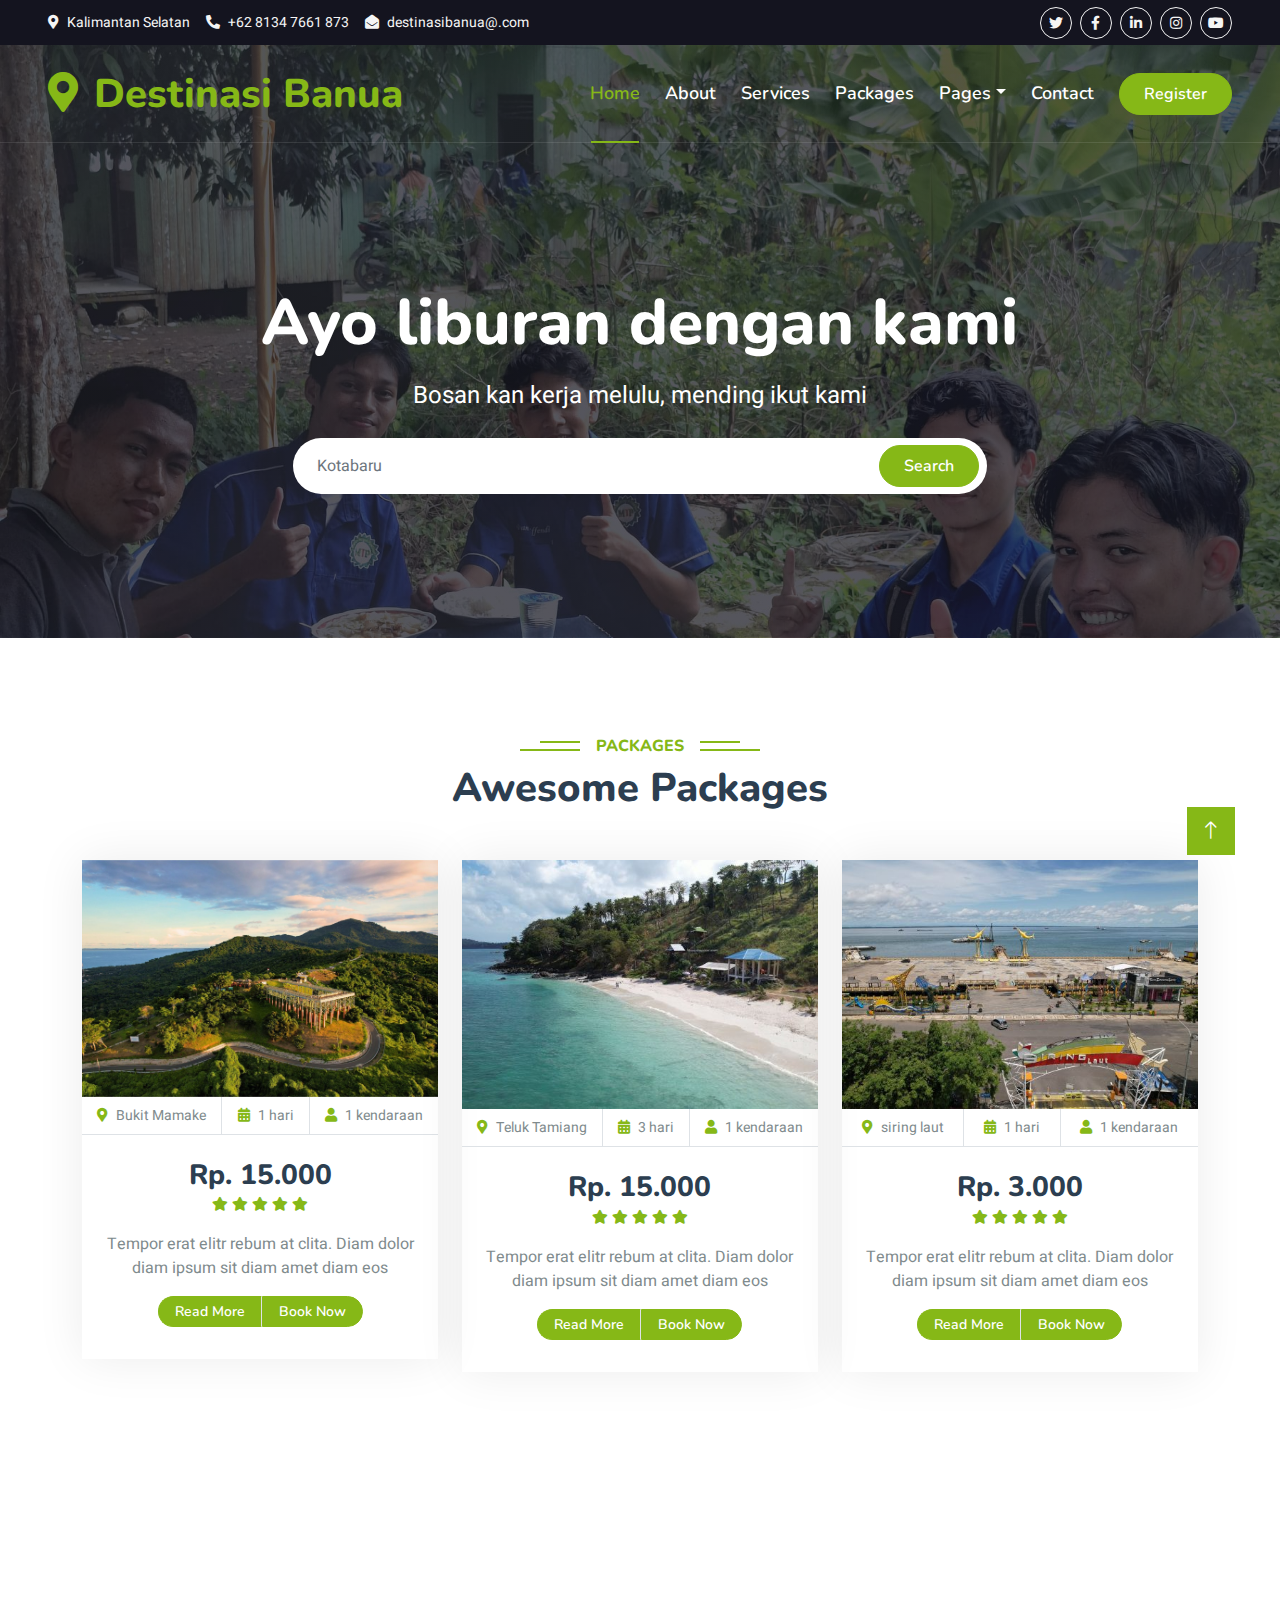
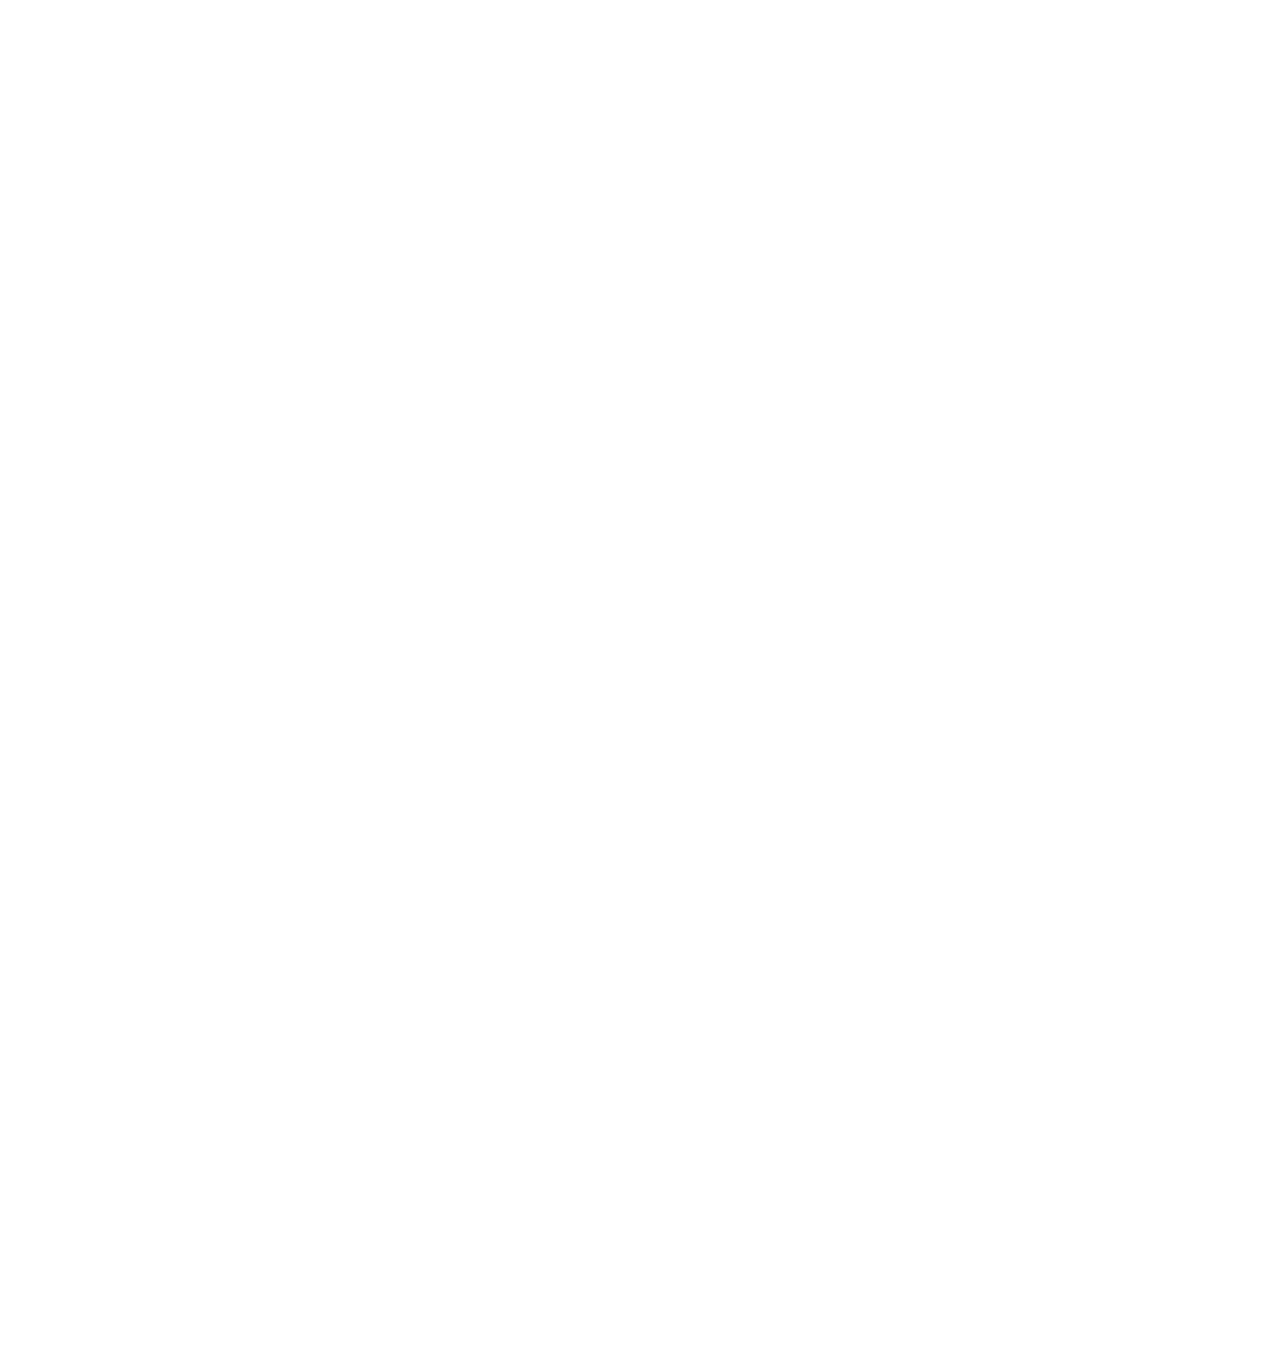
<file: package.html>
<!DOCTYPE html>
<html lang="en">

<head>
    <meta charset="utf-8">
    <title>Tourist - Travel Agency HTML Template</title>
    <meta content="width=device-width, initial-scale=1.0" name="viewport">
    <meta content="" name="keywords">
    <meta content="" name="description">

    <!-- Favicon -->
    <link href="img/favicon.ico" rel="icon">

    <!-- Google Web Fonts -->
    <link rel="preconnect" href="https://fonts.googleapis.com">
    <link rel="preconnect" href="https://fonts.gstatic.com" crossorigin>
    <link href="https://fonts.googleapis.com/css2?family=Heebo:wght@400;500;600&family=Nunito:wght@600;700;800&display=swap" rel="stylesheet">

    <!-- Icon Font Stylesheet -->
    <link href="https://cdnjs.cloudflare.com/ajax/libs/font-awesome/5.10.0/css/all.min.css" rel="stylesheet">
    <link href="https://cdn.jsdelivr.net/npm/bootstrap-icons@1.4.1/font/bootstrap-icons.css" rel="stylesheet">

    <!-- Libraries Stylesheet -->
    <link href="lib/animate/animate.min.css" rel="stylesheet">
    <link href="lib/owlcarousel/assets/owl.carousel.min.css" rel="stylesheet">
    <link href="lib/tempusdominus/css/tempusdominus-bootstrap-4.min.css" rel="stylesheet" />

    <!-- Customized Bootstrap Stylesheet -->
    <link href="css/bootstrap.min.css" rel="stylesheet">

    <!-- Template Stylesheet -->
    <link href="css/style.css" rel="stylesheet">
</head>

<body>
    <!-- Spinner Start -->
    <div id="spinner" class="show bg-white position-fixed translate-middle w-100 vh-100 top-50 start-50 d-flex align-items-center justify-content-center">
        <div class="spinner-border text-primary" style="width: 3rem; height: 3rem;" role="status">
            <span class="sr-only">Loading...</span>
        </div>
    </div>
    <!-- Spinner End -->


     <!-- Topbar Start -->
     <div class="container-fluid bg-dark px-5 d-none d-lg-block">
        <div class="row gx-0">
            <div class="col-lg-8 text-center text-lg-start mb-2 mb-lg-0">
                <div class="d-inline-flex align-items-center" style="height: 45px;">
                    <small class="me-3 text-light"><i class="fa fa-map-marker-alt me-2"></i>Kalimantan Selatan</small>
                    <small class="me-3 text-light"><i class="fa fa-phone-alt me-2"></i>+62 8134 7661 873</small>
                    <small class="text-light"><i class="fa fa-envelope-open me-2"></i>destinasibanua@.com</small>
                </div>
            </div>
            <div class="col-lg-4 text-center text-lg-end">
                <div class="d-inline-flex align-items-center" style="height: 45px;">
                    <a class="btn btn-sm btn-outline-light btn-sm-square rounded-circle me-2" href=""><i class="fab fa-twitter fw-normal"></i></a>
                    <a class="btn btn-sm btn-outline-light btn-sm-square rounded-circle me-2" href=""><i class="fab fa-facebook-f fw-normal"></i></a>
                    <a class="btn btn-sm btn-outline-light btn-sm-square rounded-circle me-2" href=""><i class="fab fa-linkedin-in fw-normal"></i></a>
                    <a class="btn btn-sm btn-outline-light btn-sm-square rounded-circle me-2" href=""><i class="fab fa-instagram fw-normal"></i></a>
                    <a class="btn btn-sm btn-outline-light btn-sm-square rounded-circle" href=""><i class="fab fa-youtube fw-normal"></i></a>
                </div>
            </div>
        </div>
    </div>
    <!-- Topbar End -->


    <!-- Navbar & Hero Start -->
    <div class="container-fluid position-relative p-0">
        <nav class="navbar navbar-expand-lg navbar-light px-4 px-lg-5 py-3 py-lg-0">
            <a href="" class="navbar-brand p-0">
                <h1 class="text-primary m-0"><i class="fa fa-map-marker-alt me-3"></i>Destinasi Banua</h1>
                <!-- <img src="img/logo.png" alt="Logo"> -->
            </a>
            <button class="navbar-toggler" type="button" data-bs-toggle="collapse" data-bs-target="#navbarCollapse">
                <span class="fa fa-bars"></span>
            </button>
            <div class="collapse navbar-collapse" id="navbarCollapse">
                <div class="navbar-nav ms-auto py-0">
                    <a href="index.html" class="nav-item nav-link active">Home</a>
                    <a href="about.html" class="nav-item nav-link">About</a>
                    <a href="service.html" class="nav-item nav-link">Services</a>
                    <a href="package.html" class="nav-item nav-link">Packages</a>
                    <div class="nav-item dropdown">
                        <a href="#" class="nav-link dropdown-toggle" data-bs-toggle="dropdown">Pages</a>
                        <div class="dropdown-menu m-0">
                            <a href="destination.html" class="dropdown-item">Destination</a>
                            <a href="booking.html" class="dropdown-item">Booking</a>
                            <a href="testimonial.html" class="dropdown-item">Testimonial</a>
                            <a href="404.html" class="dropdown-item">404 Page</a>
                        </div>
                    </div>
                    <a href="contact.html" class="nav-item nav-link">Contact</a>
                </div>
                <a href="" class="btn btn-primary rounded-pill py-2 px-4">Register</a>
            </div>
        </nav>

        <div class="container-fluid bg-primary py-5 mb-5 hero-header">
            <div class="container py-5">
                <div class="row justify-content-center py-5">
                    <div class="col-lg-10 pt-lg-5 mt-lg-5 text-center">
                        <h1 class="display-3 text-white mb-3 animated slideInDown">Ayo liburan dengan kami</h1>
                        <p class="fs-4 text-white mb-4 animated slideInDown">Bosan kan kerja melulu, mending ikut kami</p>
                        <div class="position-relative w-75 mx-auto animated slideInDown">
                            <input class="form-control border-0 rounded-pill w-100 py-3 ps-4 pe-5" type="text" placeholder="Kotabaru">
                            <button type="button" class="btn btn-primary rounded-pill py-2 px-4 position-absolute top-0 end-0 me-2" style="margin-top: 7px;">Search</button>
                        </div>
                    </div>
                </div>
            </div>
        </div>
    </div>
    <!-- Navbar & Hero End -->


     <!-- Package Start -->
     <div class="container-xxl py-5">
        <div class="container">
            <div class="text-center wow fadeInUp" data-wow-delay="0.1s">
                <h6 class="section-title bg-white text-center text-primary px-3">Packages</h6>
                <h1 class="mb-5">Awesome Packages</h1>
            </div>
            <div class="row g-4 justify-content-center">
                <div class="col-lg-4 col-md-6 wow fadeInUp" data-wow-delay="0.1s">
                    <div class="package-item">
                        <div class="overflow-hidden">
                            <img class="img-fluid" src="img/bukit mamake.jpg" alt="">
                        </div>
                        <div class="d-flex border-bottom">
                            <small class="flex-fill text-center border-end py-2"><i class="fa fa-map-marker-alt text-primary me-2"></i>Bukit Mamake</small>
                            <small class="flex-fill text-center border-end py-2"><i class="fa fa-calendar-alt text-primary me-2"></i>1 hari</small>
                            <small class="flex-fill text-center py-2"><i class="fa fa-user text-primary me-2"></i>1 kendaraan</small>
                        </div>
                        <div class="text-center p-4">
                            <h3 class="mb-0">Rp. 15.000</h3>
                            <div class="mb-3">
                                <small class="fa fa-star text-primary"></small>
                                <small class="fa fa-star text-primary"></small>
                                <small class="fa fa-star text-primary"></small>
                                <small class="fa fa-star text-primary"></small>
                                <small class="fa fa-star text-primary"></small>
                            </div>
                            <p>Tempor erat elitr rebum at clita. Diam dolor diam ipsum sit diam amet diam eos</p>
                            <div class="d-flex justify-content-center mb-2">
                                <a href="#" class="btn btn-sm btn-primary px-3 border-end" style="border-radius: 30px 0 0 30px;">Read More</a>
                                <a href="#" class="btn btn-sm btn-primary px-3" style="border-radius: 0 30px 30px 0;">Book Now</a>
                            </div>
                        </div>
                    </div>
                </div>
                <div class="col-lg-4 col-md-6 wow fadeInUp" data-wow-delay="0.3s">
                    <div class="package-item">
                        <div class="overflow-hidden">
                            <img class="img-fluid" src="img/tamiang.jpg" alt="">
                        </div>
                        <div class="d-flex border-bottom">
                            <small class="flex-fill text-center border-end py-2"><i class="fa fa-map-marker-alt text-primary me-2"></i>Teluk Tamiang</small>
                            <small class="flex-fill text-center border-end py-2"><i class="fa fa-calendar-alt text-primary me-2"></i>3 hari</small>
                            <small class="flex-fill text-center py-2"><i class="fa fa-user text-primary me-2"></i>1 kendaraan</small>
                        </div>
                        <div class="text-center p-4">
                            <h3 class="mb-0">Rp. 15.000</h3>
                            <div class="mb-3">
                                <small class="fa fa-star text-primary"></small>
                                <small class="fa fa-star text-primary"></small>
                                <small class="fa fa-star text-primary"></small>
                                <small class="fa fa-star text-primary"></small>
                                <small class="fa fa-star text-primary"></small>
                            </div>
                            <p>Tempor erat elitr rebum at clita. Diam dolor diam ipsum sit diam amet diam eos</p>
                            <div class="d-flex justify-content-center mb-2">
                                <a href="#" class="btn btn-sm btn-primary px-3 border-end" style="border-radius: 30px 0 0 30px;">Read More</a>
                                <a href="#" class="btn btn-sm btn-primary px-3" style="border-radius: 0 30px 30px 0;">Book Now</a>
                            </div>
                        </div>
                    </div>
                </div>
                <div class="col-lg-4 col-md-6 wow fadeInUp" data-wow-delay="0.5s">
                    <div class="package-item">
                        <div class="overflow-hidden">
                            <img class="img-fluid" src="img/siring laut.jpg" alt="">
                        </div>
                        <div class="d-flex border-bottom">
                            <small class="flex-fill text-center border-end py-2"><i class="fa fa-map-marker-alt text-primary me-2"></i>siring laut</small>
                            <small class="flex-fill text-center border-end py-2"><i class="fa fa-calendar-alt text-primary me-2"></i>1 hari</small>
                            <small class="flex-fill text-center py-2"><i class="fa fa-user text-primary me-2"></i>1 kendaraan</small>
                        </div>
                        <div class="text-center p-4">
                            <h3 class="mb-0">Rp. 3.000</h3>
                            <div class="mb-3">
                                <small class="fa fa-star text-primary"></small>
                                <small class="fa fa-star text-primary"></small>
                                <small class="fa fa-star text-primary"></small>
                                <small class="fa fa-star text-primary"></small>
                                <small class="fa fa-star text-primary"></small>
                            </div>
                            <p>Tempor erat elitr rebum at clita. Diam dolor diam ipsum sit diam amet diam eos</p>
                            <div class="d-flex justify-content-center mb-2">
                                <a href="#" class="btn btn-sm btn-primary px-3 border-end" style="border-radius: 30px 0 0 30px;">Read More</a>
                                <a href="#" class="btn btn-sm btn-primary px-3" style="border-radius: 0 30px 30px 0;">Book Now</a>
                            </div>
                        </div>
                    </div>
                </div>
            </div>
        </div>
    </div>
    <!-- Package End -->


     <!-- Booking Start -->
     <div class="container-xxl py-5 wow fadeInUp" data-wow-delay="0.1s">
        <div class="container">
            <div class="booking p-5">
                <div class="row g-5 align-items-center">
                    <div class="col-md-6 text-white">
                        <h6 class="text-white text-uppercase">Booking</h6>
                        <h1 class="text-white mb-4">Online Booking</h1>
                        <p class="mb-4">Jika anda berminat ingin berkunjung tapi ingin booking lebih dulu silahkan isi data diri anda.</p>
                        <p class="mb-4">pastikan semuanya sudah benar yaa, agar tidak terjadi hal yang tidak diingin kan</p>
                        <a class="btn btn-outline-light py-3 px-5 mt-2" href="">Read More</a>
                    </div>
                    <div class="col-md-6">
                        <h1 class="text-white mb-4">Book A Tour</h1>
                        <form>
                            <div class="row g-3">
                                <div class="col-md-6">
                                    <div class="form-floating">
                                        <input type="text" class="form-control bg-transparent" id="name" placeholder="Your Name">
                                        <label for="name">Your Name</label>
                                    </div>
                                </div>
                                <div class="col-md-6">
                                    <div class="form-floating">
                                        <input type="email" class="form-control bg-transparent" id="email" placeholder="Your Email">
                                        <label for="email">Your Email</label>
                                    </div>
                                </div>
                                <div class="col-md-6">
                                    <div class="form-floating date" id="date3" data-target-input="nearest">
                                        <input type="text" class="form-control bg-transparent datetimepicker-input" id="datetime" placeholder="Date & Time" data-target="#date3" data-toggle="datetimepicker" />
                                        <label for="datetime">Date & Time</label>
                                    </div>
                                </div>
                                <div class="col-md-6">
                                    <div class="form-floating">
                                        <select class="form-select bg-transparent" id="select1">
                                            <option value="1">Destination 1</option>
                                            <option value="2">Destination 2</option>
                                            <option value="3">Destination 3</option>
                                        </select>
                                        <label for="select1">Destination</label>
                                    </div>
                                </div>
                                <div class="col-12">
                                    <div class="form-floating">
                                        <textarea class="form-control bg-transparent" placeholder="Special Request" id="message" style="height: 100px"></textarea>
                                        <label for="message">Special Request</label>
                                    </div>
                                </div>
                                <div class="col-12">
                                    <button class="btn btn-outline-light w-100 py-3" type="submit">Book Now</button>
                                </div>
                            </div>
                        </form>
                    </div>
                </div>
            </div>
        </div>
    </div>
    <!-- Booking Start -->


     <!-- Process Start -->
     <div class="container-xxl py-5">
        <div class="container">
            <div class="text-center pb-4 wow fadeInUp" data-wow-delay="0.1s">
                <h6 class="section-title bg-white text-center text-primary px-3">Process</h6>
                <h1 class="mb-5">3 langkah mudah</h1>
            </div>
            <div class="row gy-5 gx-4 justify-content-center">
                <div class="col-lg-4 col-sm-6 text-center pt-4 wow fadeInUp" data-wow-delay="0.1s">
                    <div class="position-relative border border-primary pt-5 pb-4 px-4">
                        <div class="d-inline-flex align-items-center justify-content-center bg-primary rounded-circle position-absolute top-0 start-50 translate-middle shadow" style="width: 100px; height: 100px;">
                            <i class="fa fa-globe fa-3x text-white"></i>
                        </div>
                        <h5 class="mt-4">Pilih Tujuan</h5>
                        <hr class="w-25 mx-auto bg-primary mb-1">
                        <hr class="w-50 mx-auto bg-primary mt-0">
                        <p class="mb-0">Tentukan destinasi impianmu dengan mudah</p>
                    </div>
                </div>
                <div class="col-lg-4 col-sm-6 text-center pt-4 wow fadeInUp" data-wow-delay="0.3s">
                    <div class="position-relative border border-primary pt-5 pb-4 px-4">
                        <div class="d-inline-flex align-items-center justify-content-center bg-primary rounded-circle position-absolute top-0 start-50 translate-middle shadow" style="width: 100px; height: 100px;">
                            <i class="fa fa-dollar-sign fa-3x text-white"></i>
                        </div>
                        <h5 class="mt-4">Bayar Online</h5>
                        <hr class="w-25 mx-auto bg-primary mb-1">
                        <hr class="w-50 mx-auto bg-primary mt-0">
                        <p class="mb-0">Lakukan pembayaran secara cepat dan aman.</p>
                    </div>
                </div>
                <div class="col-lg-4 col-sm-6 text-center pt-4 wow fadeInUp" data-wow-delay="0.5s">
                    <div class="position-relative border border-primary pt-5 pb-4 px-4">
                        <div class="d-inline-flex align-items-center justify-content-center bg-primary rounded-circle position-absolute top-0 start-50 translate-middle shadow" style="width: 100px; height: 100px;">
                            <i class="fa fa-plane fa-3x text-white"></i>
                        </div>
                        <h5 class="mt-4">Terbang Hari Ini</h5>
                        <hr class="w-25 mx-auto bg-primary mb-1">
                        <hr class="w-50 mx-auto bg-primary mt-0">
                        <p class="mb-0">Siap terbang dan nikmati perjalananmu sekarang juga!</p>
                    </div>
                </div>
            </div>
        </div>
    </div>
    <!-- Process Start -->
        

    <!-- Footer Start -->
    <div class="container-fluid bg-dark text-light footer pt-5 mt-5 wow fadeIn" data-wow-delay="0.1s">
        <div class="container py-5">
            <div class="row g-5">
                <div class="col-lg-3 col-md-6">
                    <h4 class="text-white mb-3">Company</h4>
                    <a class="btn btn-link" href="">About Us</a>
                    <a class="btn btn-link" href="">Contact Us</a>
                    <a class="btn btn-link" href="">Privacy Policy</a>
                    <a class="btn btn-link" href="">Terms & Condition</a>
                    <a class="btn btn-link" href="">FAQs & Help</a>
                </div>
                <div class="col-lg-3 col-md-6">
                    <h4 class="text-white mb-3">Contact</h4>
                    <p class="mb-2"><i class="fa fa-map-marker-alt me-3"></i>Jalan Bima Atas, Kotabaru, Kalimantan Selatan</p>
                    <p class="mb-2"><i class="fa fa-phone-alt me-3"></i>+62 8134 7661 873</p>
                    <p class="mb-2"><i class="fa fa-envelope me-3"></i>destinasibanua@gmail.com</p>
                    <div class="d-flex pt-2">
                        <a class="btn btn-outline-light btn-social" href=""><i class="fab fa-twitter"></i></a>
                        <a class="btn btn-outline-light btn-social" href=""><i class="fab fa-facebook-f"></i></a>
                        <a class="btn btn-outline-light btn-social" href=""><i class="fab fa-youtube"></i></a>
                        <a class="btn btn-outline-light btn-social" href=""><i class="fab fa-linkedin-in"></i></a>
                    </div>
                </div>
                <div class="col-lg-3 col-md-6">
                    <h4 class="text-white mb-3">Gallery</h4>
                    <div class="row g-2 pt-2">
                        <div class="col-4">
                            <img class="img-fluid bg-light p-1" src="img/teluk tamiang.jpg" alt="">
                        </div>
                        <div class="col-4">
                            <img class="img-fluid bg-light p-1" src="img/bukit mamake.jpg" alt="">
                        </div>
                        <div class="col-4">
                            <img class="img-fluid bg-light p-1" src="img/siring laut.jpg" alt="">
                        </div>
                        <div class="col-4">
                            <img class="img-fluid bg-light p-1" src="img/Pasar.jpg" alt="">
                        </div>
                        <div class="col-4">
                            <img class="img-fluid bg-light p-1" src="img/Bekantan.jpg" alt="">
                        </div>
                        <div class="col-4">
                            <img class="img-fluid bg-light p-1" src="img/tamiang.jpg" alt="">
                        </div>
                    </div>
                </div>
                <div class="col-lg-3 col-md-6">
                    <h4 class="text-white mb-3">Newsletter</h4>
                    <p>Dolor amet sit justo amet elitr clita ipsum elitr est.</p>
                    <div class="position-relative mx-auto" style="max-width: 400px;">
                        <input class="form-control border-primary w-100 py-3 ps-4 pe-5" type="text" placeholder="Your email">
                        <button type="button" class="btn btn-primary py-2 position-absolute top-0 end-0 mt-2 me-2">SignUp</button>
                    </div>
                </div>
            </div>
        </div>
        <div class="container">
            <div class="copyright">
                <div class="row">
                    <div class="col-md-6 text-center text-md-start mb-3 mb-md-0">
                        &copy; <a class="border-bottom" href="#">Your Site Name</a>, All Right Reserved.

                        <!--/*** This template is free as long as you keep the footer author’s credit link/attribution link/backlink. If you'd like to use the template without the footer author’s credit link/attribution link/backlink, you can purchase the Credit Removal License from "https://htmlcodex.com/credit-removal". Thank you for your support. ***/-->
                        Designed By <a class="border-bottom" href="https://htmlcodex.com">HTML Codex</a>
                    </div>
                    <div class="col-md-6 text-center text-md-end">
                        <div class="footer-menu">
                            <a href="">Home</a>
                            <a href="">Cookies</a>
                            <a href="">Help</a>
                            <a href="">FQAs</a>
                        </div>
                    </div>
                </div>
            </div>
        </div>
    </div>
    <!-- Footer End -->


    <!-- Back to Top -->
    <a href="#" class="btn btn-lg btn-primary btn-lg-square back-to-top"><i class="bi bi-arrow-up"></i></a>


    <!-- JavaScript Libraries -->
    <script src="https://code.jquery.com/jquery-3.4.1.min.js"></script>
    <script src="https://cdn.jsdelivr.net/npm/bootstrap@5.0.0/dist/js/bootstrap.bundle.min.js"></script>
    <script src="lib/wow/wow.min.js"></script>
    <script src="lib/easing/easing.min.js"></script>
    <script src="lib/waypoints/waypoints.min.js"></script>
    <script src="lib/owlcarousel/owl.carousel.min.js"></script>
    <script src="lib/tempusdominus/js/moment.min.js"></script>
    <script src="lib/tempusdominus/js/moment-timezone.min.js"></script>
    <script src="lib/tempusdominus/js/tempusdominus-bootstrap-4.min.js"></script>

    <!-- Template Javascript -->
    <script src="js/main.js"></script>
</body>

</html>
</file>
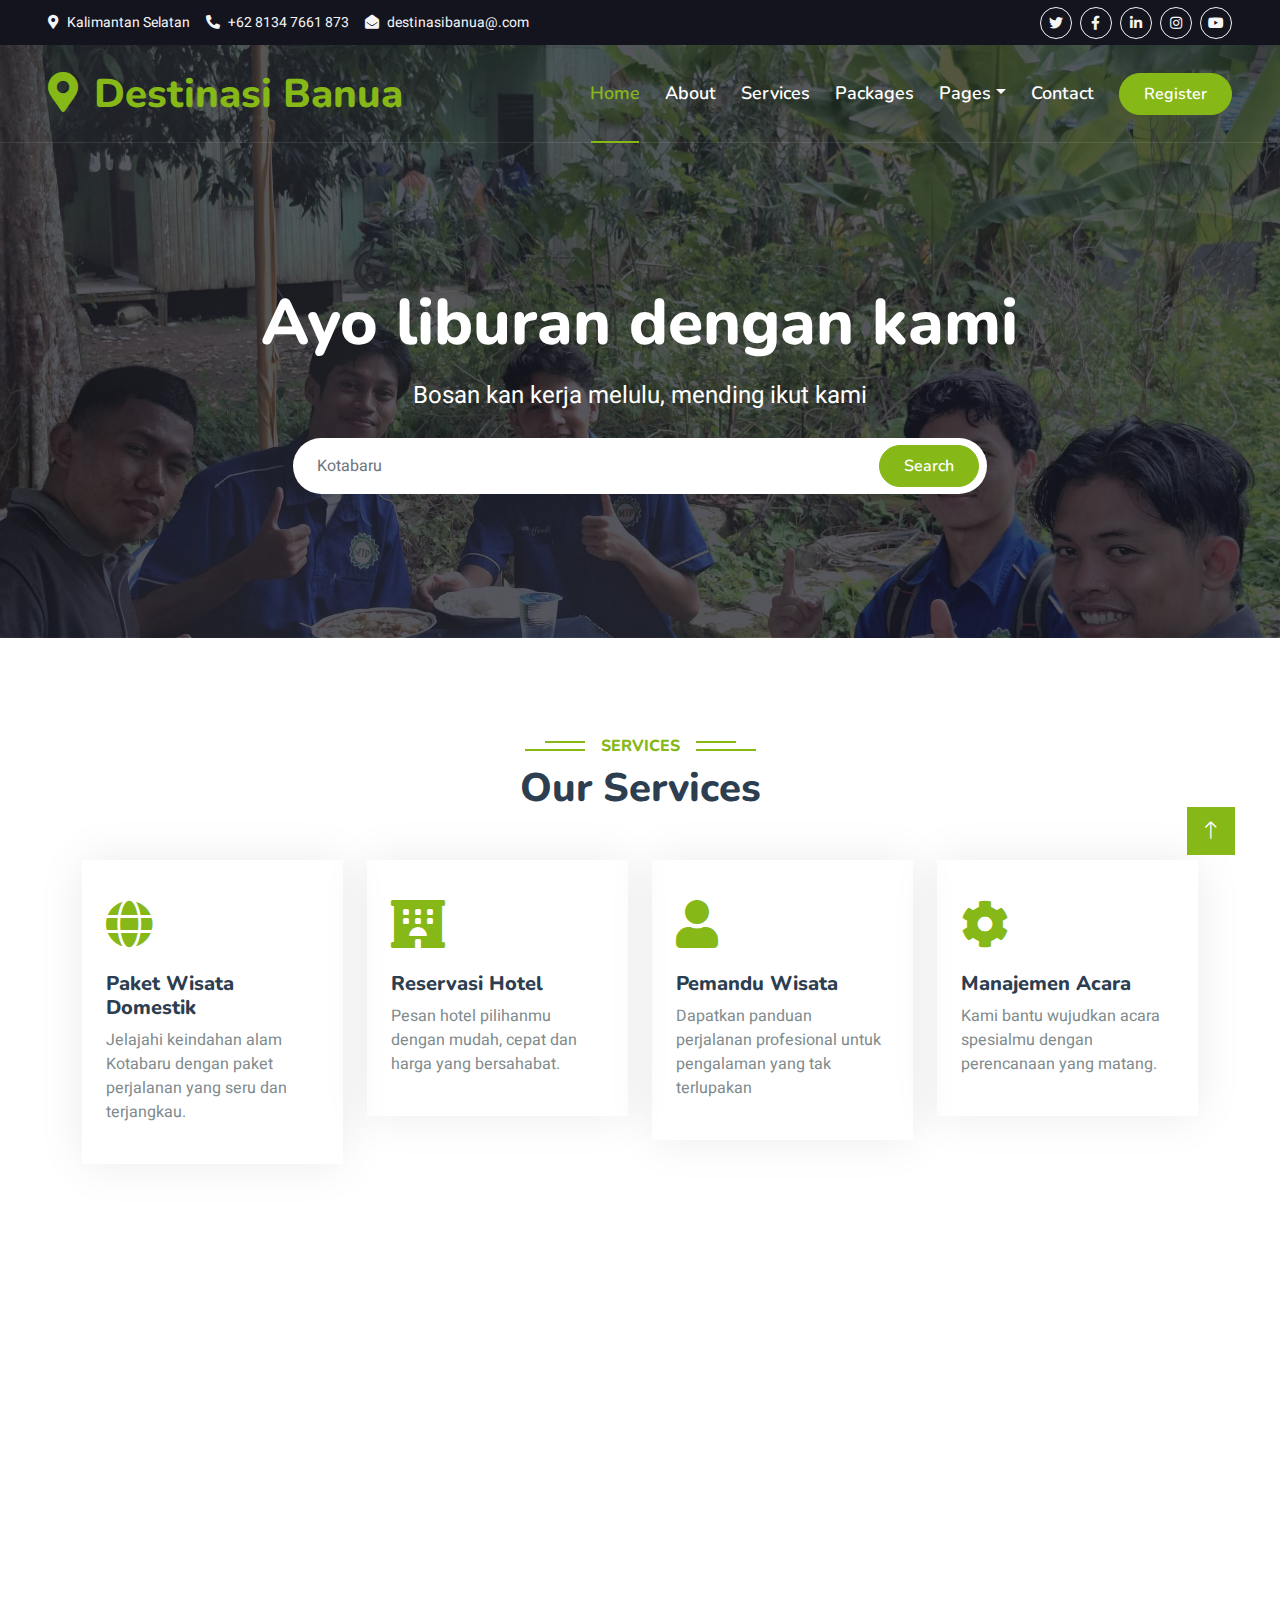
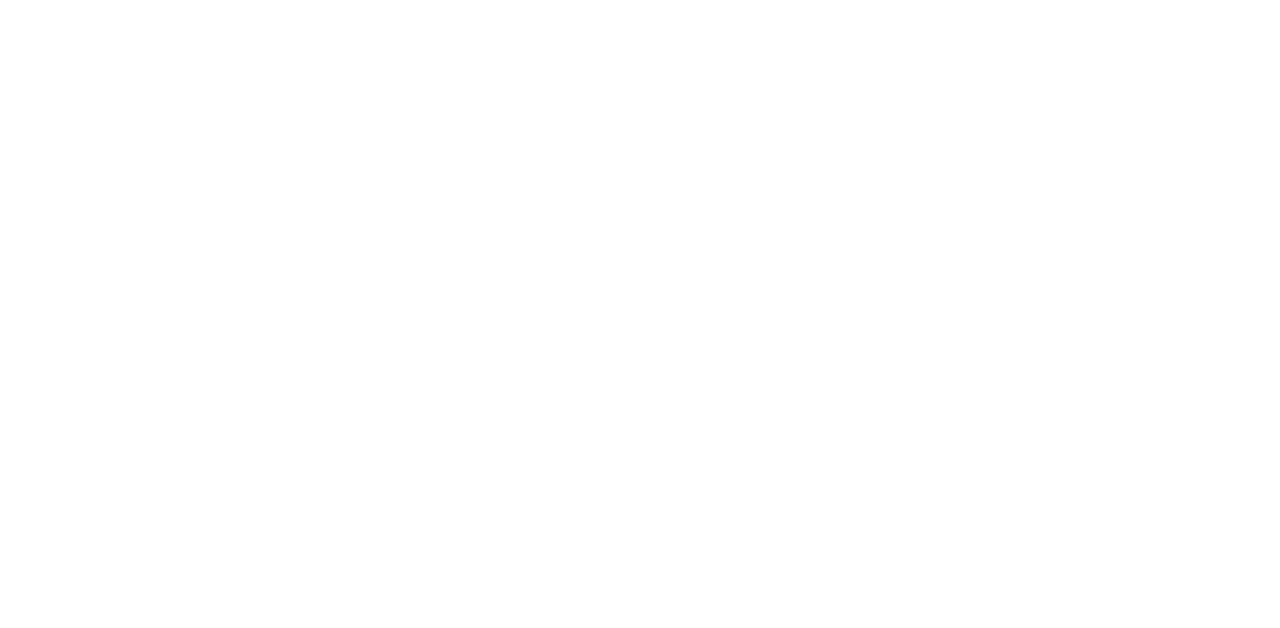
<file: service.html>
<!DOCTYPE html>
<html lang="en">

<head>
    <meta charset="utf-8">
    <title>Tourist - Travel Agency HTML Template</title>
    <meta content="width=device-width, initial-scale=1.0" name="viewport">
    <meta content="" name="keywords">
    <meta content="" name="description">

    <!-- Favicon -->
    <link href="img/favicon.ico" rel="icon">

    <!-- Google Web Fonts -->
    <link rel="preconnect" href="https://fonts.googleapis.com">
    <link rel="preconnect" href="https://fonts.gstatic.com" crossorigin>
    <link href="https://fonts.googleapis.com/css2?family=Heebo:wght@400;500;600&family=Nunito:wght@600;700;800&display=swap" rel="stylesheet">

    <!-- Icon Font Stylesheet -->
    <link href="https://cdnjs.cloudflare.com/ajax/libs/font-awesome/5.10.0/css/all.min.css" rel="stylesheet">
    <link href="https://cdn.jsdelivr.net/npm/bootstrap-icons@1.4.1/font/bootstrap-icons.css" rel="stylesheet">

    <!-- Libraries Stylesheet -->
    <link href="lib/animate/animate.min.css" rel="stylesheet">
    <link href="lib/owlcarousel/assets/owl.carousel.min.css" rel="stylesheet">
    <link href="lib/tempusdominus/css/tempusdominus-bootstrap-4.min.css" rel="stylesheet" />

    <!-- Customized Bootstrap Stylesheet -->
    <link href="css/bootstrap.min.css" rel="stylesheet">

    <!-- Template Stylesheet -->
    <link href="css/style.css" rel="stylesheet">
</head>

<body>
    <!-- Spinner Start -->
    <div id="spinner" class="show bg-white position-fixed translate-middle w-100 vh-100 top-50 start-50 d-flex align-items-center justify-content-center">
        <div class="spinner-border text-primary" style="width: 3rem; height: 3rem;" role="status">
            <span class="sr-only">Loading...</span>
        </div>
    </div>
    <!-- Spinner End -->


     <!-- Topbar Start -->
     <div class="container-fluid bg-dark px-5 d-none d-lg-block">
        <div class="row gx-0">
            <div class="col-lg-8 text-center text-lg-start mb-2 mb-lg-0">
                <div class="d-inline-flex align-items-center" style="height: 45px;">
                    <small class="me-3 text-light"><i class="fa fa-map-marker-alt me-2"></i>Kalimantan Selatan</small>
                    <small class="me-3 text-light"><i class="fa fa-phone-alt me-2"></i>+62 8134 7661 873</small>
                    <small class="text-light"><i class="fa fa-envelope-open me-2"></i>destinasibanua@.com</small>
                </div>
            </div>
            <div class="col-lg-4 text-center text-lg-end">
                <div class="d-inline-flex align-items-center" style="height: 45px;">
                    <a class="btn btn-sm btn-outline-light btn-sm-square rounded-circle me-2" href=""><i class="fab fa-twitter fw-normal"></i></a>
                    <a class="btn btn-sm btn-outline-light btn-sm-square rounded-circle me-2" href=""><i class="fab fa-facebook-f fw-normal"></i></a>
                    <a class="btn btn-sm btn-outline-light btn-sm-square rounded-circle me-2" href=""><i class="fab fa-linkedin-in fw-normal"></i></a>
                    <a class="btn btn-sm btn-outline-light btn-sm-square rounded-circle me-2" href=""><i class="fab fa-instagram fw-normal"></i></a>
                    <a class="btn btn-sm btn-outline-light btn-sm-square rounded-circle" href=""><i class="fab fa-youtube fw-normal"></i></a>
                </div>
            </div>
        </div>
    </div>
    <!-- Topbar End -->


    <!-- Navbar & Hero Start -->
    <div class="container-fluid position-relative p-0">
        <nav class="navbar navbar-expand-lg navbar-light px-4 px-lg-5 py-3 py-lg-0">
            <a href="" class="navbar-brand p-0">
                <h1 class="text-primary m-0"><i class="fa fa-map-marker-alt me-3"></i>Destinasi Banua</h1>
                <!-- <img src="img/logo.png" alt="Logo"> -->
            </a>
            <button class="navbar-toggler" type="button" data-bs-toggle="collapse" data-bs-target="#navbarCollapse">
                <span class="fa fa-bars"></span>
            </button>
            <div class="collapse navbar-collapse" id="navbarCollapse">
                <div class="navbar-nav ms-auto py-0">
                    <a href="index.html" class="nav-item nav-link active">Home</a>
                    <a href="about.html" class="nav-item nav-link">About</a>
                    <a href="service.html" class="nav-item nav-link">Services</a>
                    <a href="package.html" class="nav-item nav-link">Packages</a>
                    <div class="nav-item dropdown">
                        <a href="#" class="nav-link dropdown-toggle" data-bs-toggle="dropdown">Pages</a>
                        <div class="dropdown-menu m-0">
                            <a href="destination.html" class="dropdown-item">Destination</a>
                            <a href="booking.html" class="dropdown-item">Booking</a>
                            <a href="testimonial.html" class="dropdown-item">Testimonial</a>
                            <a href="404.html" class="dropdown-item">404 Page</a>
                        </div>
                    </div>
                    <a href="contact.html" class="nav-item nav-link">Contact</a>
                </div>
                <a href="" class="btn btn-primary rounded-pill py-2 px-4">Register</a>
            </div>
        </nav>

        <div class="container-fluid bg-primary py-5 mb-5 hero-header">
            <div class="container py-5">
                <div class="row justify-content-center py-5">
                    <div class="col-lg-10 pt-lg-5 mt-lg-5 text-center">
                        <h1 class="display-3 text-white mb-3 animated slideInDown">Ayo liburan dengan kami</h1>
                        <p class="fs-4 text-white mb-4 animated slideInDown">Bosan kan kerja melulu, mending ikut kami</p>
                        <div class="position-relative w-75 mx-auto animated slideInDown">
                            <input class="form-control border-0 rounded-pill w-100 py-3 ps-4 pe-5" type="text" placeholder="Kotabaru">
                            <button type="button" class="btn btn-primary rounded-pill py-2 px-4 position-absolute top-0 end-0 me-2" style="margin-top: 7px;">Search</button>
                        </div>
                    </div>
                </div>
            </div>
        </div>
    </div>
    <!-- Navbar & Hero End -->

    <!-- Service Start -->
    <div class="container-xxl py-5">
        <div class="container">
            <div class="text-center wow fadeInUp" data-wow-delay="0.1s">
                <h6 class="section-title bg-white text-center text-primary px-3">Services</h6>
                <h1 class="mb-5">Our Services</h1>
            </div>
            <div class="row g-4">
                <div class="col-lg-3 col-sm-6 wow fadeInUp" data-wow-delay="0.1s">
                    <div class="service-item rounded pt-3">
                        <div class="p-4">
                            <i class="fa fa-3x fa-globe text-primary mb-4"></i>
                            <h5>Paket Wisata Domestik</h5>
                            <p>Jelajahi keindahan alam Kotabaru dengan paket perjalanan yang seru dan terjangkau.</p>
                        </div>
                    </div>
                </div>
                <div class="col-lg-3 col-sm-6 wow fadeInUp" data-wow-delay="0.3s">
                    <div class="service-item rounded pt-3">
                        <div class="p-4">
                            <i class="fa fa-3x fa-hotel text-primary mb-4"></i>
                            <h5>Reservasi Hotel</h5>
                            <p>Pesan hotel pilihanmu dengan mudah, cepat dan harga yang  bersahabat.</p>
                        </div>
                    </div>
                </div>
                <div class="col-lg-3 col-sm-6 wow fadeInUp" data-wow-delay="0.5s">
                    <div class="service-item rounded pt-3">
                        <div class="p-4">
                            <i class="fa fa-3x fa-user text-primary mb-4"></i>
                            <h5>Pemandu Wisata</h5>
                            <p>Dapatkan panduan perjalanan profesional untuk pengalaman yang tak terlupakan</p>
                        </div>
                    </div>
                </div>
                <div class="col-lg-3 col-sm-6 wow fadeInUp" data-wow-delay="0.7s">
                    <div class="service-item rounded pt-3">
                        <div class="p-4">
                            <i class="fa fa-3x fa-cog text-primary mb-4"></i>
                            <h5>Manajemen Acara</h5>
                            <p>Kami bantu wujudkan acara spesialmu dengan perencanaan yang matang.</p>
                        </div>
                    </div>
                </div>
            </div>
        </div>
    </div>
    <!-- Service End -->


     <!-- Testimonial Start -->
     <div class="container-xxl py-5 wow fadeInUp" data-wow-delay="0.1s">
        <div class="container">
            <div class="text-center">
                <h6 class="section-title bg-white text-center text-primary px-3">Testimonial</h6>
                <h1 class="mb-5">Our Clients Say!!!</h1>
            </div>
            <div class="owl-carousel testimonial-carousel position-relative">
                <div class="testimonial-item bg-white text-center border p-4">
                    <img class="bg-white rounded-circle shadow p-1 mx-auto mb-3" src="img/Gustinu.jpg" style="width: 80px; height: 80px;">
                    <h5 class="mb-0">Gustinu</h5>
                    <p>Jakarta, Indonesia</p>
                    <p class="mb-0">"Pelayanannya cepat dan ramah. Saya merasa seperti dilayani keluarga sendiri!"</p>
                </div>
                <div class="testimonial-item bg-white text-center border p-4">
                    <img class="bg-white rounded-circle shadow p-1 mx-auto mb-3" src="img/Jumadi.jpg" style="width: 80px; height: 80px;">
                    <h5 class="mb-0">Jumadi</h5>
                    <p>Surabaya, Indonesia</p>
                    <p class="mt-2 mb-0"> "Awalnya ragu, tapi ternyata semua lancar dan profesional. Recommended banget!"</p>
                </div>
                <div class="testimonial-item bg-white text-center border p-4">
                    <img class="bg-white rounded-circle shadow p-1 mx-auto mb-3" src="img/Fajar.jpg" style="width: 80px; height: 80px;">
                    <h5 class="mb-0">Fajar Maolana</h5>
                    <p>Bandung, Indonesia</p>
                    <p class="mt-2 mb-0">"Proses pemesanan mudah, harga terjangkau, dan hasilnya memuaskan. Terbaik pokoknya!"</p>
                </div>
                <div class="testimonial-item bg-white text-center border p-4">
                    <img class="bg-white rounded-circle shadow p-1 mx-auto mb-3" src="img/Riswan.jpg" style="width: 80px; height: 80px;">
                    <h5 class="mb-0">Riswan Effendi</h5>
                    <p>Yogyakarta, Indonesia</p>
                    <p class="mt-2 mb-0">"Saya senang dengan kecepatan respon dan kualitas layanan. 10 dari 10!"</p>
                </div>
            </div>
        </div>
    </div>
    <!-- Testimonial End -->
        

    <!-- Footer Start -->
    <div class="container-fluid bg-dark text-light footer pt-5 mt-5 wow fadeIn" data-wow-delay="0.1s">
        <div class="container py-5">
            <div class="row g-5">
                <div class="col-lg-3 col-md-6">
                    <h4 class="text-white mb-3">Company</h4>
                    <a class="btn btn-link" href="">About Us</a>
                    <a class="btn btn-link" href="">Contact Us</a>
                    <a class="btn btn-link" href="">Privacy Policy</a>
                    <a class="btn btn-link" href="">Terms & Condition</a>
                    <a class="btn btn-link" href="">FAQs & Help</a>
                </div>
                <div class="col-lg-3 col-md-6">
                    <h4 class="text-white mb-3">Contact</h4>
                    <p class="mb-2"><i class="fa fa-map-marker-alt me-3"></i>Jalan Bima Atas, Kotabaru, Kalimantan Selatan</p>
                    <p class="mb-2"><i class="fa fa-phone-alt me-3"></i>+62 8134 7661 873</p>
                    <p class="mb-2"><i class="fa fa-envelope me-3"></i>destinasibanua@gmail.com</p>
                    <div class="d-flex pt-2">
                        <a class="btn btn-outline-light btn-social" href=""><i class="fab fa-twitter"></i></a>
                        <a class="btn btn-outline-light btn-social" href=""><i class="fab fa-facebook-f"></i></a>
                        <a class="btn btn-outline-light btn-social" href=""><i class="fab fa-youtube"></i></a>
                        <a class="btn btn-outline-light btn-social" href=""><i class="fab fa-linkedin-in"></i></a>
                    </div>
                </div>
                <div class="col-lg-3 col-md-6">
                    <h4 class="text-white mb-3">Gallery</h4>
                    <div class="row g-2 pt-2">
                        <div class="col-4">
                            <img class="img-fluid bg-light p-1" src="img/teluk tamiang.jpg" alt="">
                        </div>
                        <div class="col-4">
                            <img class="img-fluid bg-light p-1" src="img/bukit mamake.jpg" alt="">
                        </div>
                        <div class="col-4">
                            <img class="img-fluid bg-light p-1" src="img/siring laut.jpg" alt="">
                        </div>
                        <div class="col-4">
                            <img class="img-fluid bg-light p-1" src="img/Pasar.jpg" alt="">
                        </div>
                        <div class="col-4">
                            <img class="img-fluid bg-light p-1" src="img/Bekantan.jpg" alt="">
                        </div>
                        <div class="col-4">
                            <img class="img-fluid bg-light p-1" src="img/tamiang.jpg" alt="">
                        </div>
                    </div>
                </div>
                <div class="col-lg-3 col-md-6">
                    <h4 class="text-white mb-3">Newsletter</h4>
                    <p>Dolor amet sit justo amet elitr clita ipsum elitr est.</p>
                    <div class="position-relative mx-auto" style="max-width: 400px;">
                        <input class="form-control border-primary w-100 py-3 ps-4 pe-5" type="text" placeholder="Your email">
                        <button type="button" class="btn btn-primary py-2 position-absolute top-0 end-0 mt-2 me-2">SignUp</button>
                    </div>
                </div>
            </div>
        </div>
        <div class="container">
            <div class="copyright">
                <div class="row">
                    <div class="col-md-6 text-center text-md-start mb-3 mb-md-0">
                        &copy; <a class="border-bottom" href="#">Your Site Name</a>, All Right Reserved.

                        <!--/*** This template is free as long as you keep the footer author’s credit link/attribution link/backlink. If you'd like to use the template without the footer author’s credit link/attribution link/backlink, you can purchase the Credit Removal License from "https://htmlcodex.com/credit-removal". Thank you for your support. ***/-->
                        Designed By <a class="border-bottom" href="https://htmlcodex.com">HTML Codex</a>
                    </div>
                    <div class="col-md-6 text-center text-md-end">
                        <div class="footer-menu">
                            <a href="">Home</a>
                            <a href="">Cookies</a>
                            <a href="">Help</a>
                            <a href="">FQAs</a>
                        </div>
                    </div>
                </div>
            </div>
        </div>
    </div>
    <!-- Footer End -->



    <!-- Back to Top -->
    <a href="#" class="btn btn-lg btn-primary btn-lg-square back-to-top"><i class="bi bi-arrow-up"></i></a>


    <!-- JavaScript Libraries -->
    <script src="https://code.jquery.com/jquery-3.4.1.min.js"></script>
    <script src="https://cdn.jsdelivr.net/npm/bootstrap@5.0.0/dist/js/bootstrap.bundle.min.js"></script>
    <script src="lib/wow/wow.min.js"></script>
    <script src="lib/easing/easing.min.js"></script>
    <script src="lib/waypoints/waypoints.min.js"></script>
    <script src="lib/owlcarousel/owl.carousel.min.js"></script>
    <script src="lib/tempusdominus/js/moment.min.js"></script>
    <script src="lib/tempusdominus/js/moment-timezone.min.js"></script>
    <script src="lib/tempusdominus/js/tempusdominus-bootstrap-4.min.js"></script>

    <!-- Template Javascript -->
    <script src="js/main.js"></script>
</body>

</html>
</file>
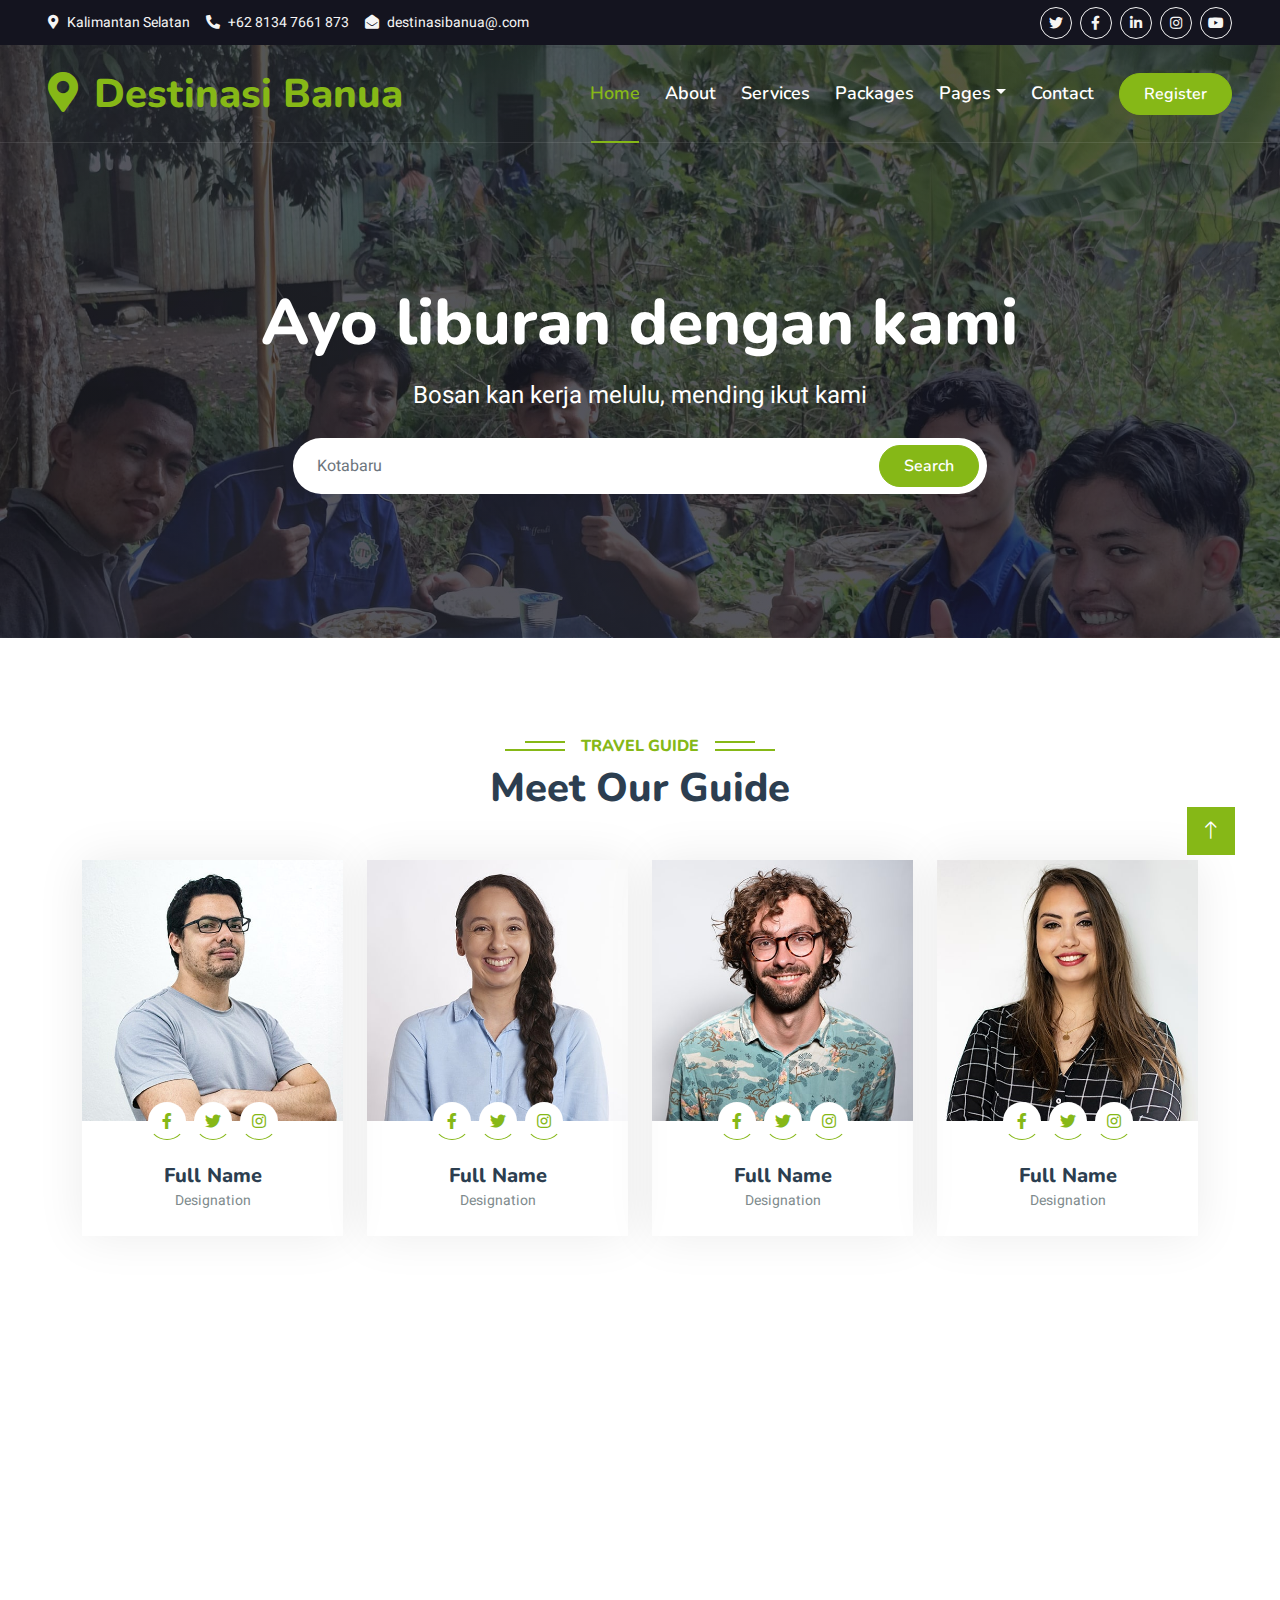
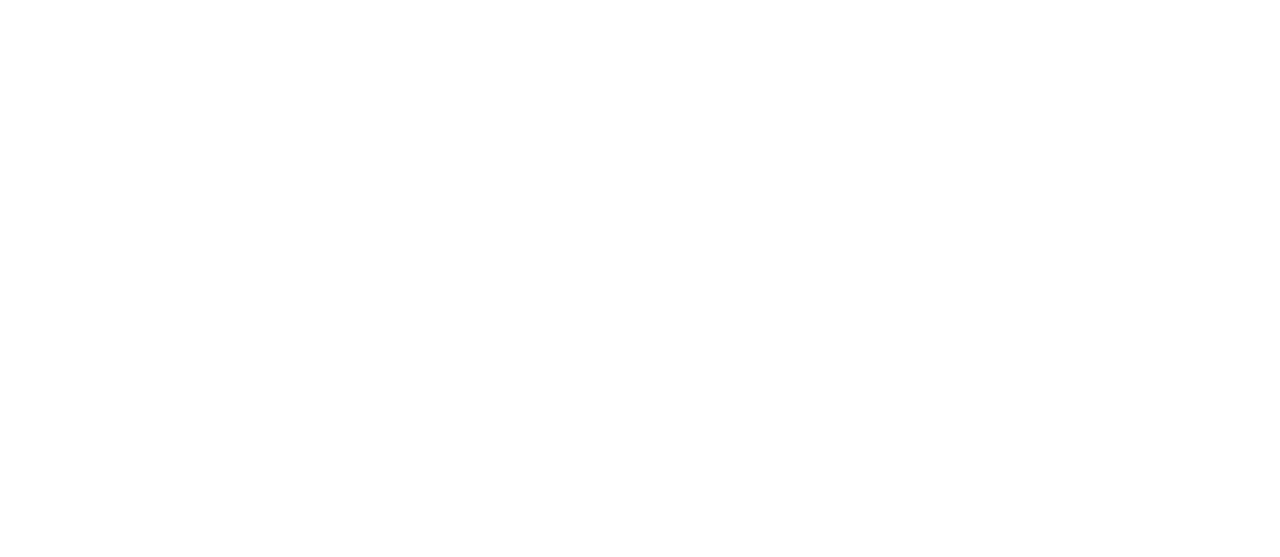
<file: team.html>
<!DOCTYPE html>
<html lang="en">

<head>
    <meta charset="utf-8">
    <title>Tourist - Travel Agency HTML Template</title>
    <meta content="width=device-width, initial-scale=1.0" name="viewport">
    <meta content="" name="keywords">
    <meta content="" name="description">

    <!-- Favicon -->
    <link href="img/favicon.ico" rel="icon">

    <!-- Google Web Fonts -->
    <link rel="preconnect" href="https://fonts.googleapis.com">
    <link rel="preconnect" href="https://fonts.gstatic.com" crossorigin>
    <link href="https://fonts.googleapis.com/css2?family=Heebo:wght@400;500;600&family=Nunito:wght@600;700;800&display=swap" rel="stylesheet">

    <!-- Icon Font Stylesheet -->
    <link href="https://cdnjs.cloudflare.com/ajax/libs/font-awesome/5.10.0/css/all.min.css" rel="stylesheet">
    <link href="https://cdn.jsdelivr.net/npm/bootstrap-icons@1.4.1/font/bootstrap-icons.css" rel="stylesheet">

    <!-- Libraries Stylesheet -->
    <link href="lib/animate/animate.min.css" rel="stylesheet">
    <link href="lib/owlcarousel/assets/owl.carousel.min.css" rel="stylesheet">
    <link href="lib/tempusdominus/css/tempusdominus-bootstrap-4.min.css" rel="stylesheet" />

    <!-- Customized Bootstrap Stylesheet -->
    <link href="css/bootstrap.min.css" rel="stylesheet">

    <!-- Template Stylesheet -->
    <link href="css/style.css" rel="stylesheet">
</head>

<body>
    <!-- Spinner Start -->
    <div id="spinner" class="show bg-white position-fixed translate-middle w-100 vh-100 top-50 start-50 d-flex align-items-center justify-content-center">
        <div class="spinner-border text-primary" style="width: 3rem; height: 3rem;" role="status">
            <span class="sr-only">Loading...</span>
        </div>
    </div>
    <!-- Spinner End -->


     <!-- Topbar Start -->
     <div class="container-fluid bg-dark px-5 d-none d-lg-block">
        <div class="row gx-0">
            <div class="col-lg-8 text-center text-lg-start mb-2 mb-lg-0">
                <div class="d-inline-flex align-items-center" style="height: 45px;">
                    <small class="me-3 text-light"><i class="fa fa-map-marker-alt me-2"></i>Kalimantan Selatan</small>
                    <small class="me-3 text-light"><i class="fa fa-phone-alt me-2"></i>+62 8134 7661 873</small>
                    <small class="text-light"><i class="fa fa-envelope-open me-2"></i>destinasibanua@.com</small>
                </div>
            </div>
            <div class="col-lg-4 text-center text-lg-end">
                <div class="d-inline-flex align-items-center" style="height: 45px;">
                    <a class="btn btn-sm btn-outline-light btn-sm-square rounded-circle me-2" href=""><i class="fab fa-twitter fw-normal"></i></a>
                    <a class="btn btn-sm btn-outline-light btn-sm-square rounded-circle me-2" href=""><i class="fab fa-facebook-f fw-normal"></i></a>
                    <a class="btn btn-sm btn-outline-light btn-sm-square rounded-circle me-2" href=""><i class="fab fa-linkedin-in fw-normal"></i></a>
                    <a class="btn btn-sm btn-outline-light btn-sm-square rounded-circle me-2" href=""><i class="fab fa-instagram fw-normal"></i></a>
                    <a class="btn btn-sm btn-outline-light btn-sm-square rounded-circle" href=""><i class="fab fa-youtube fw-normal"></i></a>
                </div>
            </div>
        </div>
    </div>
    <!-- Topbar End -->


   <!-- Navbar & Hero Start -->
   <div class="container-fluid position-relative p-0">
    <nav class="navbar navbar-expand-lg navbar-light px-4 px-lg-5 py-3 py-lg-0">
        <a href="" class="navbar-brand p-0">
            <h1 class="text-primary m-0"><i class="fa fa-map-marker-alt me-3"></i>Destinasi Banua</h1>
            <!-- <img src="img/logo.png" alt="Logo"> -->
        </a>
        <button class="navbar-toggler" type="button" data-bs-toggle="collapse" data-bs-target="#navbarCollapse">
            <span class="fa fa-bars"></span>
        </button>
        <div class="collapse navbar-collapse" id="navbarCollapse">
            <div class="navbar-nav ms-auto py-0">
                <a href="index.html" class="nav-item nav-link active">Home</a>
                <a href="about.html" class="nav-item nav-link">About</a>
                <a href="service.html" class="nav-item nav-link">Services</a>
                <a href="package.html" class="nav-item nav-link">Packages</a>
                <div class="nav-item dropdown">
                    <a href="#" class="nav-link dropdown-toggle" data-bs-toggle="dropdown">Pages</a>
                    <div class="dropdown-menu m-0">
                        <a href="destination.html" class="dropdown-item">Destination</a>
                        <a href="booking.html" class="dropdown-item">Booking</a>
                        <a href="team.html" class="dropdown-item">Travel Guides</a>
                        <a href="testimonial.html" class="dropdown-item">Testimonial</a>
                        <a href="404.html" class="dropdown-item">404 Page</a>
                    </div>
                </div>
                <a href="contact.html" class="nav-item nav-link">Contact</a>
            </div>
            <a href="" class="btn btn-primary rounded-pill py-2 px-4">Register</a>
        </div>
    </nav>

    <div class="container-fluid bg-primary py-5 mb-5 hero-header">
        <div class="container py-5">
            <div class="row justify-content-center py-5">
                <div class="col-lg-10 pt-lg-5 mt-lg-5 text-center">
                    <h1 class="display-3 text-white mb-3 animated slideInDown">Ayo liburan dengan kami</h1>
                    <p class="fs-4 text-white mb-4 animated slideInDown">Bosan kan kerja melulu, mending ikut kami</p>
                    <div class="position-relative w-75 mx-auto animated slideInDown">
                        <input class="form-control border-0 rounded-pill w-100 py-3 ps-4 pe-5" type="text" placeholder="Kotabaru">
                        <button type="button" class="btn btn-primary rounded-pill py-2 px-4 position-absolute top-0 end-0 me-2" style="margin-top: 7px;">Search</button>
                    </div>
                </div>
            </div>
        </div>
    </div>
</div>
<!-- Navbar & Hero End -->


    <!-- Team Start -->
    <div class="container-xxl py-5">
        <div class="container">
            <div class="text-center wow fadeInUp" data-wow-delay="0.1s">
                <h6 class="section-title bg-white text-center text-primary px-3">Travel Guide</h6>
                <h1 class="mb-5">Meet Our Guide</h1>
            </div>
            <div class="row g-4">
                <div class="col-lg-3 col-md-6 wow fadeInUp" data-wow-delay="0.1s">
                    <div class="team-item">
                        <div class="overflow-hidden">
                            <img class="img-fluid" src="img/team-1.jpg" alt="">
                        </div>
                        <div class="position-relative d-flex justify-content-center" style="margin-top: -19px;">
                            <a class="btn btn-square mx-1" href=""><i class="fab fa-facebook-f"></i></a>
                            <a class="btn btn-square mx-1" href=""><i class="fab fa-twitter"></i></a>
                            <a class="btn btn-square mx-1" href=""><i class="fab fa-instagram"></i></a>
                        </div>
                        <div class="text-center p-4">
                            <h5 class="mb-0">Full Name</h5>
                            <small>Designation</small>
                        </div>
                    </div>
                </div>
                <div class="col-lg-3 col-md-6 wow fadeInUp" data-wow-delay="0.3s">
                    <div class="team-item">
                        <div class="overflow-hidden">
                            <img class="img-fluid" src="img/team-2.jpg" alt="">
                        </div>
                        <div class="position-relative d-flex justify-content-center" style="margin-top: -19px;">
                            <a class="btn btn-square mx-1" href=""><i class="fab fa-facebook-f"></i></a>
                            <a class="btn btn-square mx-1" href=""><i class="fab fa-twitter"></i></a>
                            <a class="btn btn-square mx-1" href=""><i class="fab fa-instagram"></i></a>
                        </div>
                        <div class="text-center p-4">
                            <h5 class="mb-0">Full Name</h5>
                            <small>Designation</small>
                        </div>
                    </div>
                </div>
                <div class="col-lg-3 col-md-6 wow fadeInUp" data-wow-delay="0.5s">
                    <div class="team-item">
                        <div class="overflow-hidden">
                            <img class="img-fluid" src="img/team-3.jpg" alt="">
                        </div>
                        <div class="position-relative d-flex justify-content-center" style="margin-top: -19px;">
                            <a class="btn btn-square mx-1" href=""><i class="fab fa-facebook-f"></i></a>
                            <a class="btn btn-square mx-1" href=""><i class="fab fa-twitter"></i></a>
                            <a class="btn btn-square mx-1" href=""><i class="fab fa-instagram"></i></a>
                        </div>
                        <div class="text-center p-4">
                            <h5 class="mb-0">Full Name</h5>
                            <small>Designation</small>
                        </div>
                    </div>
                </div>
                <div class="col-lg-3 col-md-6 wow fadeInUp" data-wow-delay="0.7s">
                    <div class="team-item">
                        <div class="overflow-hidden">
                            <img class="img-fluid" src="img/team-4.jpg" alt="">
                        </div>
                        <div class="position-relative d-flex justify-content-center" style="margin-top: -19px;">
                            <a class="btn btn-square mx-1" href=""><i class="fab fa-facebook-f"></i></a>
                            <a class="btn btn-square mx-1" href=""><i class="fab fa-twitter"></i></a>
                            <a class="btn btn-square mx-1" href=""><i class="fab fa-instagram"></i></a>
                        </div>
                        <div class="text-center p-4">
                            <h5 class="mb-0">Full Name</h5>
                            <small>Designation</small>
                        </div>
                    </div>
                </div>
                <div class="col-lg-3 col-md-6 wow fadeInUp" data-wow-delay="0.1s">
                    <div class="team-item">
                        <div class="overflow-hidden">
                            <img class="img-fluid" src="img/team-2.jpg" alt="">
                        </div>
                        <div class="position-relative d-flex justify-content-center" style="margin-top: -19px;">
                            <a class="btn btn-square mx-1" href=""><i class="fab fa-facebook-f"></i></a>
                            <a class="btn btn-square mx-1" href=""><i class="fab fa-twitter"></i></a>
                            <a class="btn btn-square mx-1" href=""><i class="fab fa-instagram"></i></a>
                        </div>
                        <div class="text-center p-4">
                            <h5 class="mb-0">Full Name</h5>
                            <small>Designation</small>
                        </div>
                    </div>
                </div>
                <div class="col-lg-3 col-md-6 wow fadeInUp" data-wow-delay="0.3s">
                    <div class="team-item">
                        <div class="overflow-hidden">
                            <img class="img-fluid" src="img/team-3.jpg" alt="">
                        </div>
                        <div class="position-relative d-flex justify-content-center" style="margin-top: -19px;">
                            <a class="btn btn-square mx-1" href=""><i class="fab fa-facebook-f"></i></a>
                            <a class="btn btn-square mx-1" href=""><i class="fab fa-twitter"></i></a>
                            <a class="btn btn-square mx-1" href=""><i class="fab fa-instagram"></i></a>
                        </div>
                        <div class="text-center p-4">
                            <h5 class="mb-0">Full Name</h5>
                            <small>Designation</small>
                        </div>
                    </div>
                </div>
                <div class="col-lg-3 col-md-6 wow fadeInUp" data-wow-delay="0.5s">
                    <div class="team-item">
                        <div class="overflow-hidden">
                            <img class="img-fluid" src="img/team-4.jpg" alt="">
                        </div>
                        <div class="position-relative d-flex justify-content-center" style="margin-top: -19px;">
                            <a class="btn btn-square mx-1" href=""><i class="fab fa-facebook-f"></i></a>
                            <a class="btn btn-square mx-1" href=""><i class="fab fa-twitter"></i></a>
                            <a class="btn btn-square mx-1" href=""><i class="fab fa-instagram"></i></a>
                        </div>
                        <div class="text-center p-4">
                            <h5 class="mb-0">Full Name</h5>
                            <small>Designation</small>
                        </div>
                    </div>
                </div>
                <div class="col-lg-3 col-md-6 wow fadeInUp" data-wow-delay="0.7s">
                    <div class="team-item">
                        <div class="overflow-hidden">
                            <img class="img-fluid" src="img/team-1.jpg" alt="">
                        </div>
                        <div class="position-relative d-flex justify-content-center" style="margin-top: -19px;">
                            <a class="btn btn-square mx-1" href=""><i class="fab fa-facebook-f"></i></a>
                            <a class="btn btn-square mx-1" href=""><i class="fab fa-twitter"></i></a>
                            <a class="btn btn-square mx-1" href=""><i class="fab fa-instagram"></i></a>
                        </div>
                        <div class="text-center p-4">
                            <h5 class="mb-0">Full Name</h5>
                            <small>Designation</small>
                        </div>
                    </div>
                </div>
            </div>
        </div>
    </div>
    <!-- Team End -->
        

    <!-- Footer Start -->
    <div class="container-fluid bg-dark text-light footer pt-5 mt-5 wow fadeIn" data-wow-delay="0.1s">
        <div class="container py-5">
            <div class="row g-5">
                <div class="col-lg-3 col-md-6">
                    <h4 class="text-white mb-3">Company</h4>
                    <a class="btn btn-link" href="">About Us</a>
                    <a class="btn btn-link" href="">Contact Us</a>
                    <a class="btn btn-link" href="">Privacy Policy</a>
                    <a class="btn btn-link" href="">Terms & Condition</a>
                    <a class="btn btn-link" href="">FAQs & Help</a>
                </div>
                <div class="col-lg-3 col-md-6">
                    <h4 class="text-white mb-3">Contact</h4>
                    <p class="mb-2"><i class="fa fa-map-marker-alt me-3"></i>Jalan Bima Atas, Kotabaru, Kalimantan Selatan</p>
                    <p class="mb-2"><i class="fa fa-phone-alt me-3"></i>+62 8134 7661 873</p>
                    <p class="mb-2"><i class="fa fa-envelope me-3"></i>destinasibanua@gmail.com</p>
                    <div class="d-flex pt-2">
                        <a class="btn btn-outline-light btn-social" href=""><i class="fab fa-twitter"></i></a>
                        <a class="btn btn-outline-light btn-social" href=""><i class="fab fa-facebook-f"></i></a>
                        <a class="btn btn-outline-light btn-social" href=""><i class="fab fa-youtube"></i></a>
                        <a class="btn btn-outline-light btn-social" href=""><i class="fab fa-linkedin-in"></i></a>
                    </div>
                </div>
                <div class="col-lg-3 col-md-6">
                    <h4 class="text-white mb-3">Gallery</h4>
                    <div class="row g-2 pt-2">
                        <div class="col-4">
                            <img class="img-fluid bg-light p-1" src="img/teluk tamiang.jpg" alt="">
                        </div>
                        <div class="col-4">
                            <img class="img-fluid bg-light p-1" src="img/bukit mamake.jpg" alt="">
                        </div>
                        <div class="col-4">
                            <img class="img-fluid bg-light p-1" src="img/siring laut.jpg" alt="">
                        </div>
                        <div class="col-4">
                            <img class="img-fluid bg-light p-1" src="img/Pasar.jpg" alt="">
                        </div>
                        <div class="col-4">
                            <img class="img-fluid bg-light p-1" src="img/Bekantan.jpg" alt="">
                        </div>
                        <div class="col-4">
                            <img class="img-fluid bg-light p-1" src="img/tamiang.jpg" alt="">
                        </div>
                    </div>
                </div>
                <div class="col-lg-3 col-md-6">
                    <h4 class="text-white mb-3">Newsletter</h4>
                    <p>Dolor amet sit justo amet elitr clita ipsum elitr est.</p>
                    <div class="position-relative mx-auto" style="max-width: 400px;">
                        <input class="form-control border-primary w-100 py-3 ps-4 pe-5" type="text" placeholder="Your email">
                        <button type="button" class="btn btn-primary py-2 position-absolute top-0 end-0 mt-2 me-2">SignUp</button>
                    </div>
                </div>
            </div>
        </div>
        <div class="container">
            <div class="copyright">
                <div class="row">
                    <div class="col-md-6 text-center text-md-start mb-3 mb-md-0">
                        &copy; <a class="border-bottom" href="#">Your Site Name</a>, All Right Reserved.

                        <!--/*** This template is free as long as you keep the footer author’s credit link/attribution link/backlink. If you'd like to use the template without the footer author’s credit link/attribution link/backlink, you can purchase the Credit Removal License from "https://htmlcodex.com/credit-removal". Thank you for your support. ***/-->
                        Designed By <a class="border-bottom" href="https://htmlcodex.com">HTML Codex</a>
                    </div>
                    <div class="col-md-6 text-center text-md-end">
                        <div class="footer-menu">
                            <a href="">Home</a>
                            <a href="">Cookies</a>
                            <a href="">Help</a>
                            <a href="">FQAs</a>
                        </div>
                    </div>
                </div>
            </div>
        </div>
    </div>
    <!-- Footer End -->


    <!-- Back to Top -->
    <a href="#" class="btn btn-lg btn-primary btn-lg-square back-to-top"><i class="bi bi-arrow-up"></i></a>


    <!-- JavaScript Libraries -->
    <script src="https://code.jquery.com/jquery-3.4.1.min.js"></script>
    <script src="https://cdn.jsdelivr.net/npm/bootstrap@5.0.0/dist/js/bootstrap.bundle.min.js"></script>
    <script src="lib/wow/wow.min.js"></script>
    <script src="lib/easing/easing.min.js"></script>
    <script src="lib/waypoints/waypoints.min.js"></script>
    <script src="lib/owlcarousel/owl.carousel.min.js"></script>
    <script src="lib/tempusdominus/js/moment.min.js"></script>
    <script src="lib/tempusdominus/js/moment-timezone.min.js"></script>
    <script src="lib/tempusdominus/js/tempusdominus-bootstrap-4.min.js"></script>

    <!-- Template Javascript -->
    <script src="js/main.js"></script>
</body>

</html>
</file>
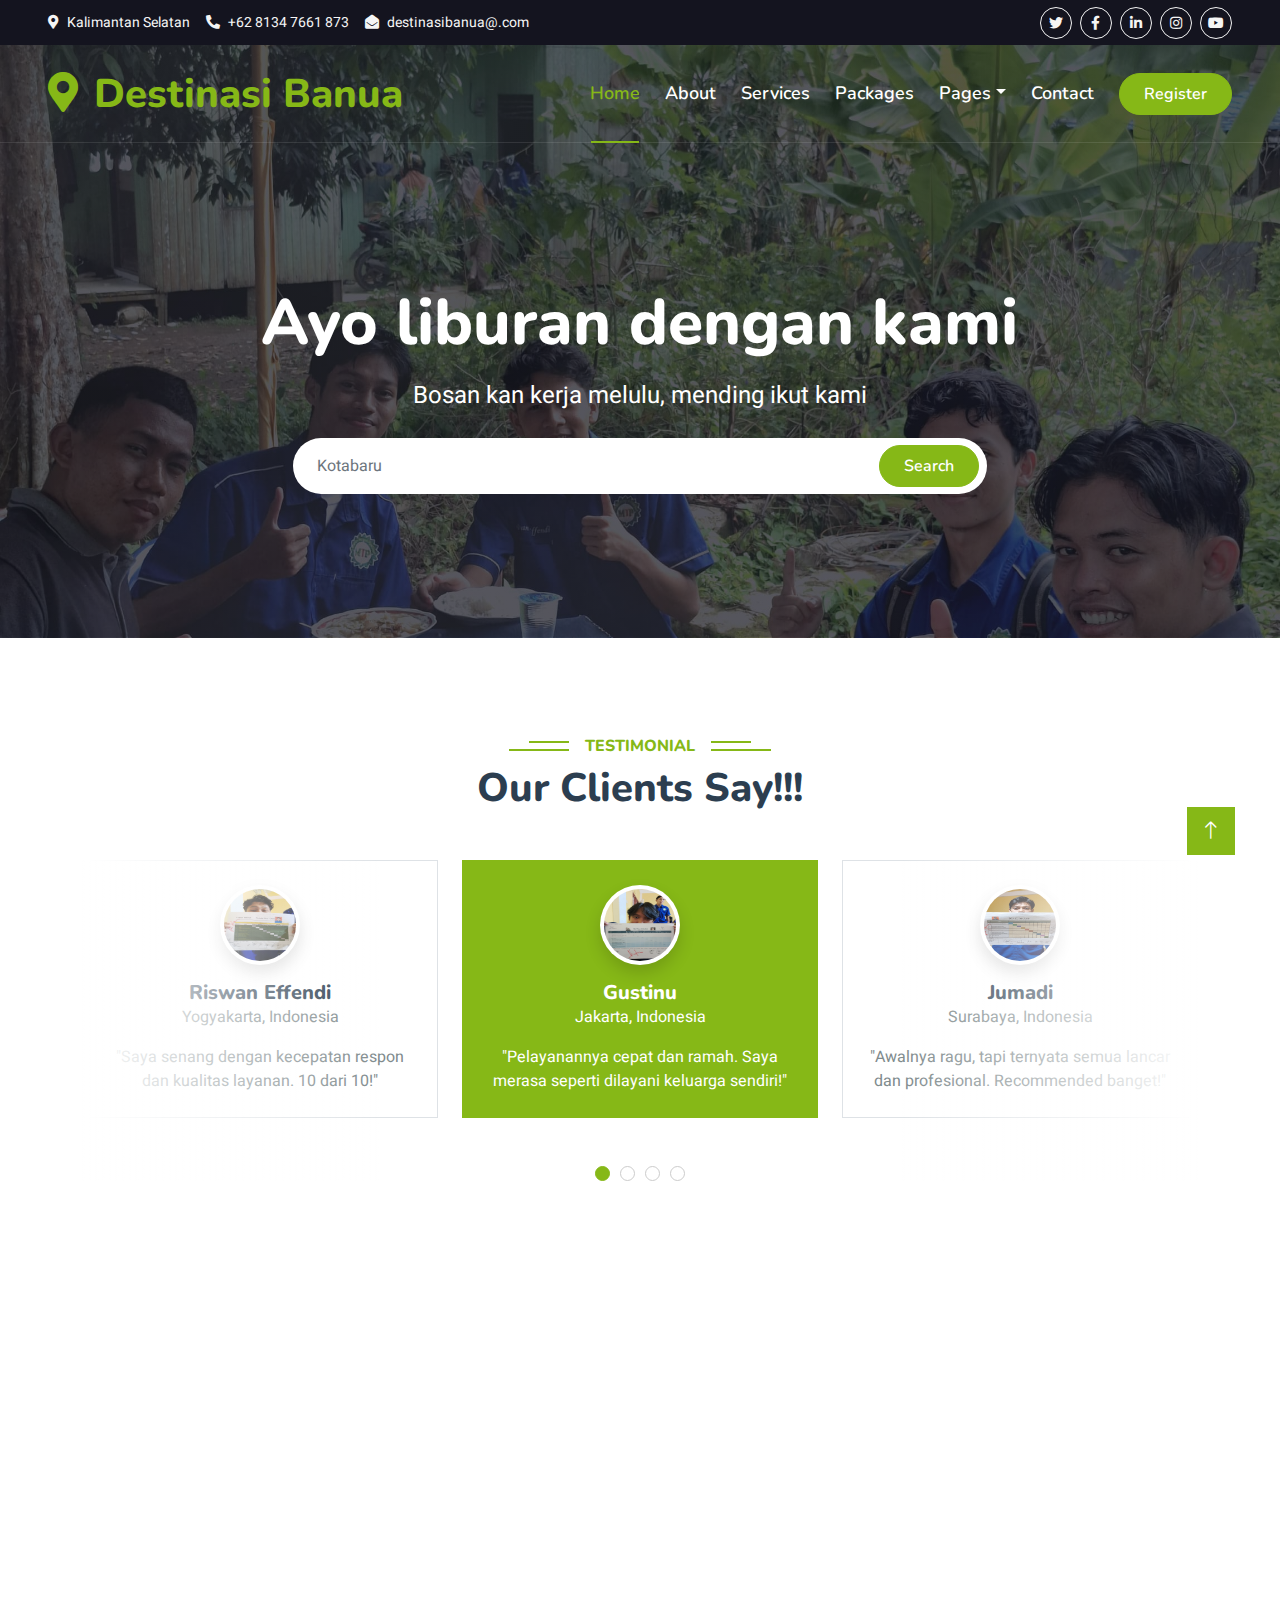
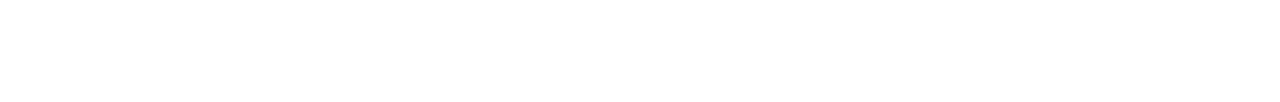
<file: testimonial.html>
<!DOCTYPE html>
<html lang="en">

<head>
    <meta charset="utf-8">
    <title>Tourist - Travel Agency HTML Template</title>
    <meta content="width=device-width, initial-scale=1.0" name="viewport">
    <meta content="" name="keywords">
    <meta content="" name="description">

    <!-- Favicon -->
    <link href="img/favicon.ico" rel="icon">

    <!-- Google Web Fonts -->
    <link rel="preconnect" href="https://fonts.googleapis.com">
    <link rel="preconnect" href="https://fonts.gstatic.com" crossorigin>
    <link href="https://fonts.googleapis.com/css2?family=Heebo:wght@400;500;600&family=Nunito:wght@600;700;800&display=swap" rel="stylesheet">

    <!-- Icon Font Stylesheet -->
    <link href="https://cdnjs.cloudflare.com/ajax/libs/font-awesome/5.10.0/css/all.min.css" rel="stylesheet">
    <link href="https://cdn.jsdelivr.net/npm/bootstrap-icons@1.4.1/font/bootstrap-icons.css" rel="stylesheet">

    <!-- Libraries Stylesheet -->
    <link href="lib/animate/animate.min.css" rel="stylesheet">
    <link href="lib/owlcarousel/assets/owl.carousel.min.css" rel="stylesheet">
    <link href="lib/tempusdominus/css/tempusdominus-bootstrap-4.min.css" rel="stylesheet" />

    <!-- Customized Bootstrap Stylesheet -->
    <link href="css/bootstrap.min.css" rel="stylesheet">

    <!-- Template Stylesheet -->
    <link href="css/style.css" rel="stylesheet">
</head>

<body>
    <!-- Spinner Start -->
    <div id="spinner" class="show bg-white position-fixed translate-middle w-100 vh-100 top-50 start-50 d-flex align-items-center justify-content-center">
        <div class="spinner-border text-primary" style="width: 3rem; height: 3rem;" role="status">
            <span class="sr-only">Loading...</span>
        </div>
    </div>
    <!-- Spinner End -->


    <!-- Topbar Start -->
    <div class="container-fluid bg-dark px-5 d-none d-lg-block">
        <div class="row gx-0">
            <div class="col-lg-8 text-center text-lg-start mb-2 mb-lg-0">
                <div class="d-inline-flex align-items-center" style="height: 45px;">
                    <small class="me-3 text-light"><i class="fa fa-map-marker-alt me-2"></i>Kalimantan Selatan</small>
                    <small class="me-3 text-light"><i class="fa fa-phone-alt me-2"></i>+62 8134 7661 873</small>
                    <small class="text-light"><i class="fa fa-envelope-open me-2"></i>destinasibanua@.com</small>
                </div>
            </div>
            <div class="col-lg-4 text-center text-lg-end">
                <div class="d-inline-flex align-items-center" style="height: 45px;">
                    <a class="btn btn-sm btn-outline-light btn-sm-square rounded-circle me-2" href=""><i class="fab fa-twitter fw-normal"></i></a>
                    <a class="btn btn-sm btn-outline-light btn-sm-square rounded-circle me-2" href=""><i class="fab fa-facebook-f fw-normal"></i></a>
                    <a class="btn btn-sm btn-outline-light btn-sm-square rounded-circle me-2" href=""><i class="fab fa-linkedin-in fw-normal"></i></a>
                    <a class="btn btn-sm btn-outline-light btn-sm-square rounded-circle me-2" href=""><i class="fab fa-instagram fw-normal"></i></a>
                    <a class="btn btn-sm btn-outline-light btn-sm-square rounded-circle" href=""><i class="fab fa-youtube fw-normal"></i></a>
                </div>
            </div>
        </div>
    </div>
    <!-- Topbar End -->


    <!-- Navbar & Hero Start -->
    <div class="container-fluid position-relative p-0">
        <nav class="navbar navbar-expand-lg navbar-light px-4 px-lg-5 py-3 py-lg-0">
            <a href="" class="navbar-brand p-0">
                <h1 class="text-primary m-0"><i class="fa fa-map-marker-alt me-3"></i>Destinasi Banua</h1>
                <!-- <img src="img/logo.png" alt="Logo"> -->
            </a>
            <button class="navbar-toggler" type="button" data-bs-toggle="collapse" data-bs-target="#navbarCollapse">
                <span class="fa fa-bars"></span>
            </button>
            <div class="collapse navbar-collapse" id="navbarCollapse">
                <div class="navbar-nav ms-auto py-0">
                    <a href="index.html" class="nav-item nav-link active">Home</a>
                    <a href="about.html" class="nav-item nav-link">About</a>
                    <a href="service.html" class="nav-item nav-link">Services</a>
                    <a href="package.html" class="nav-item nav-link">Packages</a>
                    <div class="nav-item dropdown">
                        <a href="#" class="nav-link dropdown-toggle" data-bs-toggle="dropdown">Pages</a>
                        <div class="dropdown-menu m-0">
                            <a href="destination.html" class="dropdown-item">Destination</a>
                            <a href="booking.html" class="dropdown-item">Booking</a>
                            <a href="team.html" class="dropdown-item">Travel Guides</a>
                            <a href="testimonial.html" class="dropdown-item">Testimonial</a>
                            <a href="404.html" class="dropdown-item">404 Page</a>
                        </div>
                    </div>
                    <a href="contact.html" class="nav-item nav-link">Contact</a>
                </div>
                <a href="" class="btn btn-primary rounded-pill py-2 px-4">Register</a>
            </div>
        </nav>

        <div class="container-fluid bg-primary py-5 mb-5 hero-header">
            <div class="container py-5">
                <div class="row justify-content-center py-5">
                    <div class="col-lg-10 pt-lg-5 mt-lg-5 text-center">
                        <h1 class="display-3 text-white mb-3 animated slideInDown">Ayo liburan dengan kami</h1>
                        <p class="fs-4 text-white mb-4 animated slideInDown">Bosan kan kerja melulu, mending ikut kami</p>
                        <div class="position-relative w-75 mx-auto animated slideInDown">
                            <input class="form-control border-0 rounded-pill w-100 py-3 ps-4 pe-5" type="text" placeholder="Kotabaru">
                            <button type="button" class="btn btn-primary rounded-pill py-2 px-4 position-absolute top-0 end-0 me-2" style="margin-top: 7px;">Search</button>
                        </div>
                    </div>
                </div>
            </div>
        </div>
    </div>
    <!-- Navbar & Hero End -->


    <!-- Testimonial Start -->
    <div class="container-xxl py-5 wow fadeInUp" data-wow-delay="0.1s">
        <div class="container">
            <div class="text-center">
                <h6 class="section-title bg-white text-center text-primary px-3">Testimonial</h6>
                <h1 class="mb-5">Our Clients Say!!!</h1>
            </div>
            <div class="owl-carousel testimonial-carousel position-relative">
                <div class="testimonial-item bg-white text-center border p-4">
                    <img class="bg-white rounded-circle shadow p-1 mx-auto mb-3" src="img/Gustinu.jpg" style="width: 80px; height: 80px;">
                    <h5 class="mb-0">Gustinu</h5>
                    <p>Jakarta, Indonesia</p>
                    <p class="mb-0">"Pelayanannya cepat dan ramah. Saya merasa seperti dilayani keluarga sendiri!"</p>
                </div>
                <div class="testimonial-item bg-white text-center border p-4">
                    <img class="bg-white rounded-circle shadow p-1 mx-auto mb-3" src="img/Jumadi.jpg" style="width: 80px; height: 80px;">
                    <h5 class="mb-0">Jumadi</h5>
                    <p>Surabaya, Indonesia</p>
                    <p class="mt-2 mb-0"> "Awalnya ragu, tapi ternyata semua lancar dan profesional. Recommended banget!"</p>
                </div>
                <div class="testimonial-item bg-white text-center border p-4">
                    <img class="bg-white rounded-circle shadow p-1 mx-auto mb-3" src="img/Fajar.jpg" style="width: 80px; height: 80px;">
                    <h5 class="mb-0">Fajar Maolana</h5>
                    <p>Bandung, Indonesia</p>
                    <p class="mt-2 mb-0">"Proses pemesanan mudah, harga terjangkau, dan hasilnya memuaskan. Terbaik pokoknya!"</p>
                </div>
                <div class="testimonial-item bg-white text-center border p-4">
                    <img class="bg-white rounded-circle shadow p-1 mx-auto mb-3" src="img/Riswan.jpg" style="width: 80px; height: 80px;">
                    <h5 class="mb-0">Riswan Effendi</h5>
                    <p>Yogyakarta, Indonesia</p>
                    <p class="mt-2 mb-0">"Saya senang dengan kecepatan respon dan kualitas layanan. 10 dari 10!"</p>
                </div>
            </div>
        </div>
    </div>
    <!-- Testimonial End -->
        

    <!-- Footer Start -->
    <div class="container-fluid bg-dark text-light footer pt-5 mt-5 wow fadeIn" data-wow-delay="0.1s">
        <div class="container py-5">
            <div class="row g-5">
                <div class="col-lg-3 col-md-6">
                    <h4 class="text-white mb-3">Company</h4>
                    <a class="btn btn-link" href="">About Us</a>
                    <a class="btn btn-link" href="">Contact Us</a>
                    <a class="btn btn-link" href="">Privacy Policy</a>
                    <a class="btn btn-link" href="">Terms & Condition</a>
                    <a class="btn btn-link" href="">FAQs & Help</a>
                </div>
                <div class="col-lg-3 col-md-6">
                    <h4 class="text-white mb-3">Contact</h4>
                    <p class="mb-2"><i class="fa fa-map-marker-alt me-3"></i>Jalan Bima Atas, Kotabaru, Kalimantan Selatan</p>
                    <p class="mb-2"><i class="fa fa-phone-alt me-3"></i>+62 8134 7661 873</p>
                    <p class="mb-2"><i class="fa fa-envelope me-3"></i>destinasibanua@gmail.com</p>
                    <div class="d-flex pt-2">
                        <a class="btn btn-outline-light btn-social" href=""><i class="fab fa-twitter"></i></a>
                        <a class="btn btn-outline-light btn-social" href=""><i class="fab fa-facebook-f"></i></a>
                        <a class="btn btn-outline-light btn-social" href=""><i class="fab fa-youtube"></i></a>
                        <a class="btn btn-outline-light btn-social" href=""><i class="fab fa-linkedin-in"></i></a>
                    </div>
                </div>
                <div class="col-lg-3 col-md-6">
                    <h4 class="text-white mb-3">Gallery</h4>
                    <div class="row g-2 pt-2">
                        <div class="col-4">
                            <img class="img-fluid bg-light p-1" src="img/teluk tamiang.jpg" alt="">
                        </div>
                        <div class="col-4">
                            <img class="img-fluid bg-light p-1" src="img/bukit mamake.jpg" alt="">
                        </div>
                        <div class="col-4">
                            <img class="img-fluid bg-light p-1" src="img/siring laut.jpg" alt="">
                        </div>
                        <div class="col-4">
                            <img class="img-fluid bg-light p-1" src="img/Pasar.jpg" alt="">
                        </div>
                        <div class="col-4">
                            <img class="img-fluid bg-light p-1" src="img/Bekantan.jpg" alt="">
                        </div>
                        <div class="col-4">
                            <img class="img-fluid bg-light p-1" src="img/tamiang.jpg" alt="">
                        </div>
                    </div>
                </div>
                <div class="col-lg-3 col-md-6">
                    <h4 class="text-white mb-3">Newsletter</h4>
                    <p>Dolor amet sit justo amet elitr clita ipsum elitr est.</p>
                    <div class="position-relative mx-auto" style="max-width: 400px;">
                        <input class="form-control border-primary w-100 py-3 ps-4 pe-5" type="text" placeholder="Your email">
                        <button type="button" class="btn btn-primary py-2 position-absolute top-0 end-0 mt-2 me-2">SignUp</button>
                    </div>
                </div>
            </div>
        </div>
        <div class="container">
            <div class="copyright">
                <div class="row">
                    <div class="col-md-6 text-center text-md-start mb-3 mb-md-0">
                        &copy; <a class="border-bottom" href="#">Your Site Name</a>, All Right Reserved.

                        <!--/*** This template is free as long as you keep the footer author’s credit link/attribution link/backlink. If you'd like to use the template without the footer author’s credit link/attribution link/backlink, you can purchase the Credit Removal License from "https://htmlcodex.com/credit-removal". Thank you for your support. ***/-->
                        Designed By <a class="border-bottom" href="https://htmlcodex.com">HTML Codex</a>
                    </div>
                    <div class="col-md-6 text-center text-md-end">
                        <div class="footer-menu">
                            <a href="">Home</a>
                            <a href="">Cookies</a>
                            <a href="">Help</a>
                            <a href="">FQAs</a>
                        </div>
                    </div>
                </div>
            </div>
        </div>
    </div>
    <!-- Footer End -->


    <!-- Back to Top -->
    <a href="#" class="btn btn-lg btn-primary btn-lg-square back-to-top"><i class="bi bi-arrow-up"></i></a>


    <!-- JavaScript Libraries -->
    <script src="https://code.jquery.com/jquery-3.4.1.min.js"></script>
    <script src="https://cdn.jsdelivr.net/npm/bootstrap@5.0.0/dist/js/bootstrap.bundle.min.js"></script>
    <script src="lib/wow/wow.min.js"></script>
    <script src="lib/easing/easing.min.js"></script>
    <script src="lib/waypoints/waypoints.min.js"></script>
    <script src="lib/owlcarousel/owl.carousel.min.js"></script>
    <script src="lib/tempusdominus/js/moment.min.js"></script>
    <script src="lib/tempusdominus/js/moment-timezone.min.js"></script>
    <script src="lib/tempusdominus/js/tempusdominus-bootstrap-4.min.js"></script>

    <!-- Template Javascript -->
    <script src="js/main.js"></script>
</body>

</html>
</file>
<file: css/style.css>
/********** Template CSS **********/
:root {
    --primary: #86B817;
    --secondary: #FE8800;
    --light: #F5F5F5;
    --dark: #14141F;
}

.fw-medium {
    font-weight: 600 !important;
}

.fw-semi-bold {
    font-weight: 700 !important;
}

.back-to-top {
    position: fixed;
    display: none;
    right: 45px;
    bottom: 45px;
    z-index: 99;
}


/*** Spinner ***/
#spinner {
    opacity: 0;
    visibility: hidden;
    transition: opacity .5s ease-out, visibility 0s linear .5s;
    z-index: 99999;
}

#spinner.show {
    transition: opacity .5s ease-out, visibility 0s linear 0s;
    visibility: visible;
    opacity: 1;
}


/*** Button ***/
.btn {
    font-family: 'Nunito', sans-serif;
    font-weight: 600;
    transition: .5s;
}

.btn.btn-primary,
.btn.btn-secondary {
    color: #FFFFFF;
}

.btn-square {
    width: 38px;
    height: 38px;
}

.btn-sm-square {
    width: 32px;
    height: 32px;
}

.btn-lg-square {
    width: 48px;
    height: 48px;
}

.btn-square,
.btn-sm-square,
.btn-lg-square {
    padding: 0;
    display: flex;
    align-items: center;
    justify-content: center;
    font-weight: normal;
    border-radius: 0px;
}


/*** Navbar ***/
.navbar-light .navbar-nav .nav-link {
    font-family: 'Nunito', sans-serif;
    position: relative;
    margin-right: 25px;
    padding: 35px 0;
    color: #FFFFFF !important;
    font-size: 18px;
    font-weight: 600;
    outline: none;
    transition: .5s;
}

.sticky-top.navbar-light .navbar-nav .nav-link {
    padding: 20px 0;
    color: var(--dark) !important;
}

.navbar-light .navbar-nav .nav-link:hover,
.navbar-light .navbar-nav .nav-link.active {
    color: var(--primary) !important;
}

.navbar-light .navbar-brand img {
    max-height: 60px;
    transition: .5s;
}

.sticky-top.navbar-light .navbar-brand img {
    max-height: 45px;
}

@media (max-width: 991.98px) {
    .sticky-top.navbar-light {
        position: relative;
        background: #FFFFFF;
    }

    .navbar-light .navbar-collapse {
        margin-top: 15px;
        border-top: 1px solid #DDDDDD;
    }

    .navbar-light .navbar-nav .nav-link,
    .sticky-top.navbar-light .navbar-nav .nav-link {
        padding: 10px 0;
        margin-left: 0;
        color: var(--dark) !important;
    }

    .navbar-light .navbar-brand img {
        max-height: 45px;
    }
}

@media (min-width: 992px) {
    .navbar-light {
        position: absolute;
        width: 100%;
        top: 0;
        left: 0;
        border-bottom: 1px solid rgba(256, 256, 256, .1);
        z-index: 999;
    }
    
    .sticky-top.navbar-light {
        position: fixed;
        background: #FFFFFF;
    }

    .navbar-light .navbar-nav .nav-link::before {
        position: absolute;
        content: "";
        width: 0;
        height: 2px;
        bottom: -1px;
        left: 50%;
        background: var(--primary);
        transition: .5s;
    }

    .navbar-light .navbar-nav .nav-link:hover::before,
    .navbar-light .navbar-nav .nav-link.active::before {
        width: calc(100% - 2px);
        left: 1px;
    }

    .navbar-light .navbar-nav .nav-link.nav-contact::before {
        display: none;
    }
}


/*** Hero Header ***/
.hero-header {
    background: linear-gradient(rgba(20, 20, 31, .7), rgba(20, 20, 31, .7)), url(../img/para\ pemburu.jpg);
    background-position: center center;
    background-repeat: no-repeat;
    background-size: cover;
}

.breadcrumb-item + .breadcrumb-item::before {
    color: rgba(255, 255, 255, .5);
}


/*** Section Title ***/
.section-title {
    position: relative;
    display: inline-block;
    text-transform: uppercase;
}

.section-title::before {
    position: absolute;
    content: "";
    width: calc(100% + 80px);
    height: 2px;
    top: 4px;
    left: -40px;
    background: var(--primary);
    z-index: -1;
}

.section-title::after {
    position: absolute;
    content: "";
    width: calc(100% + 120px);
    height: 2px;
    bottom: 5px;
    left: -60px;
    background: var(--primary);
    z-index: -1;
}

.section-title.text-start::before {
    width: calc(100% + 40px);
    left: 0;
}

.section-title.text-start::after {
    width: calc(100% + 60px);
    left: 0;
}


/*** Service ***/
.service-item {
    box-shadow: 0 0 45px rgba(0, 0, 0, .08);
    transition: .5s;
}

.service-item:hover {
    background: var(--primary);
}

.service-item * {
    transition: .5s;
}

.service-item:hover * {
    color: var(--light) !important;
}


/*** Destination ***/
.destination img {
    transition: .5s;
}

.destination a:hover img {
    transform: scale(1.1);
}


/*** Package ***/
.package-item {
    box-shadow: 0 0 45px rgba(0, 0, 0, .08);
}

.package-item img {
    transition: .5s;
}

.package-item:hover img {
    transform: scale(1.1);
}


/*** Booking ***/
.booking {
    background: linear-gradient(rgba(15, 23, 43, .7), rgba(15, 23, 43, .7)), url(../img/booking\ \(2\).jpg);
    background-position: center center;
    background-repeat: no-repeat;
    background-size: cover;
}


/*** Team ***/
.team-item {
    box-shadow: 0 0 45px rgba(0, 0, 0, .08);
}

.team-item img {
    transition: .5s;
}

.team-item:hover img {
    transform: scale(1.1);
}

.team-item .btn {
    background: #FFFFFF;
    color: var(--primary);
    border-radius: 20px;
    border-bottom: 1px solid var(--primary);
}

.team-item .btn:hover {
    background: var(--primary);
    color: #FFFFFF;
}


/*** Testimonial ***/
.testimonial-carousel::before {
    position: absolute;
    content: "";
    top: 0;
    left: 0;
    height: 100%;
    width: 0;
    background: linear-gradient(to right, rgba(255, 255, 255, 1) 0%, rgba(255, 255, 255, 0) 100%);
    z-index: 1;
}

.testimonial-carousel::after {
    position: absolute;
    content: "";
    top: 0;
    right: 0;
    height: 100%;
    width: 0;
    background: linear-gradient(to left, rgba(255, 255, 255, 1) 0%, rgba(255, 255, 255, 0) 100%);
    z-index: 1;
}

@media (min-width: 768px) {
    .testimonial-carousel::before,
    .testimonial-carousel::after {
        width: 200px;
    }
}

@media (min-width: 992px) {
    .testimonial-carousel::before,
    .testimonial-carousel::after {
        width: 300px;
    }
}

.testimonial-carousel .owl-item .testimonial-item,
.testimonial-carousel .owl-item.center .testimonial-item * {
    transition: .5s;
}

.testimonial-carousel .owl-item.center .testimonial-item {
    background: var(--primary) !important;
    border-color: var(--primary) !important;
}

.testimonial-carousel .owl-item.center .testimonial-item * {
    color: #FFFFFF !important;
}

.testimonial-carousel .owl-dots {
    margin-top: 24px;
    display: flex;
    align-items: flex-end;
    justify-content: center;
}

.testimonial-carousel .owl-dot {
    position: relative;
    display: inline-block;
    margin: 0 5px;
    width: 15px;
    height: 15px;
    border: 1px solid #CCCCCC;
    border-radius: 15px;
    transition: .5s;
}

.testimonial-carousel .owl-dot.active {
    background: var(--primary);
    border-color: var(--primary);
}


/*** Footer ***/
.footer .btn.btn-social {
    margin-right: 5px;
    width: 35px;
    height: 35px;
    display: flex;
    align-items: center;
    justify-content: center;
    color: var(--light);
    font-weight: normal;
    border: 1px solid #FFFFFF;
    border-radius: 35px;
    transition: .3s;
}

.footer .btn.btn-social:hover {
    color: var(--primary);
}

.footer .btn.btn-link {
    display: block;
    margin-bottom: 5px;
    padding: 0;
    text-align: left;
    color: #FFFFFF;
    font-size: 15px;
    font-weight: normal;
    text-transform: capitalize;
    transition: .3s;
}

.footer .btn.btn-link::before {
    position: relative;
    content: "\f105";
    font-family: "Font Awesome 5 Free";
    font-weight: 900;
    margin-right: 10px;
}

.footer .btn.btn-link:hover {
    letter-spacing: 1px;
    box-shadow: none;
}

.footer .copyright {
    padding: 25px 0;
    font-size: 15px;
    border-top: 1px solid rgba(256, 256, 256, .1);
}

.footer .copyright a {
    color: var(--light);
}

.footer .footer-menu a {
    margin-right: 15px;
    padding-right: 15px;
    border-right: 1px solid rgba(255, 255, 255, .1);
}

.footer .footer-menu a:last-child {
    margin-right: 0;
    padding-right: 0;
    border-right: none;
}
</file>
